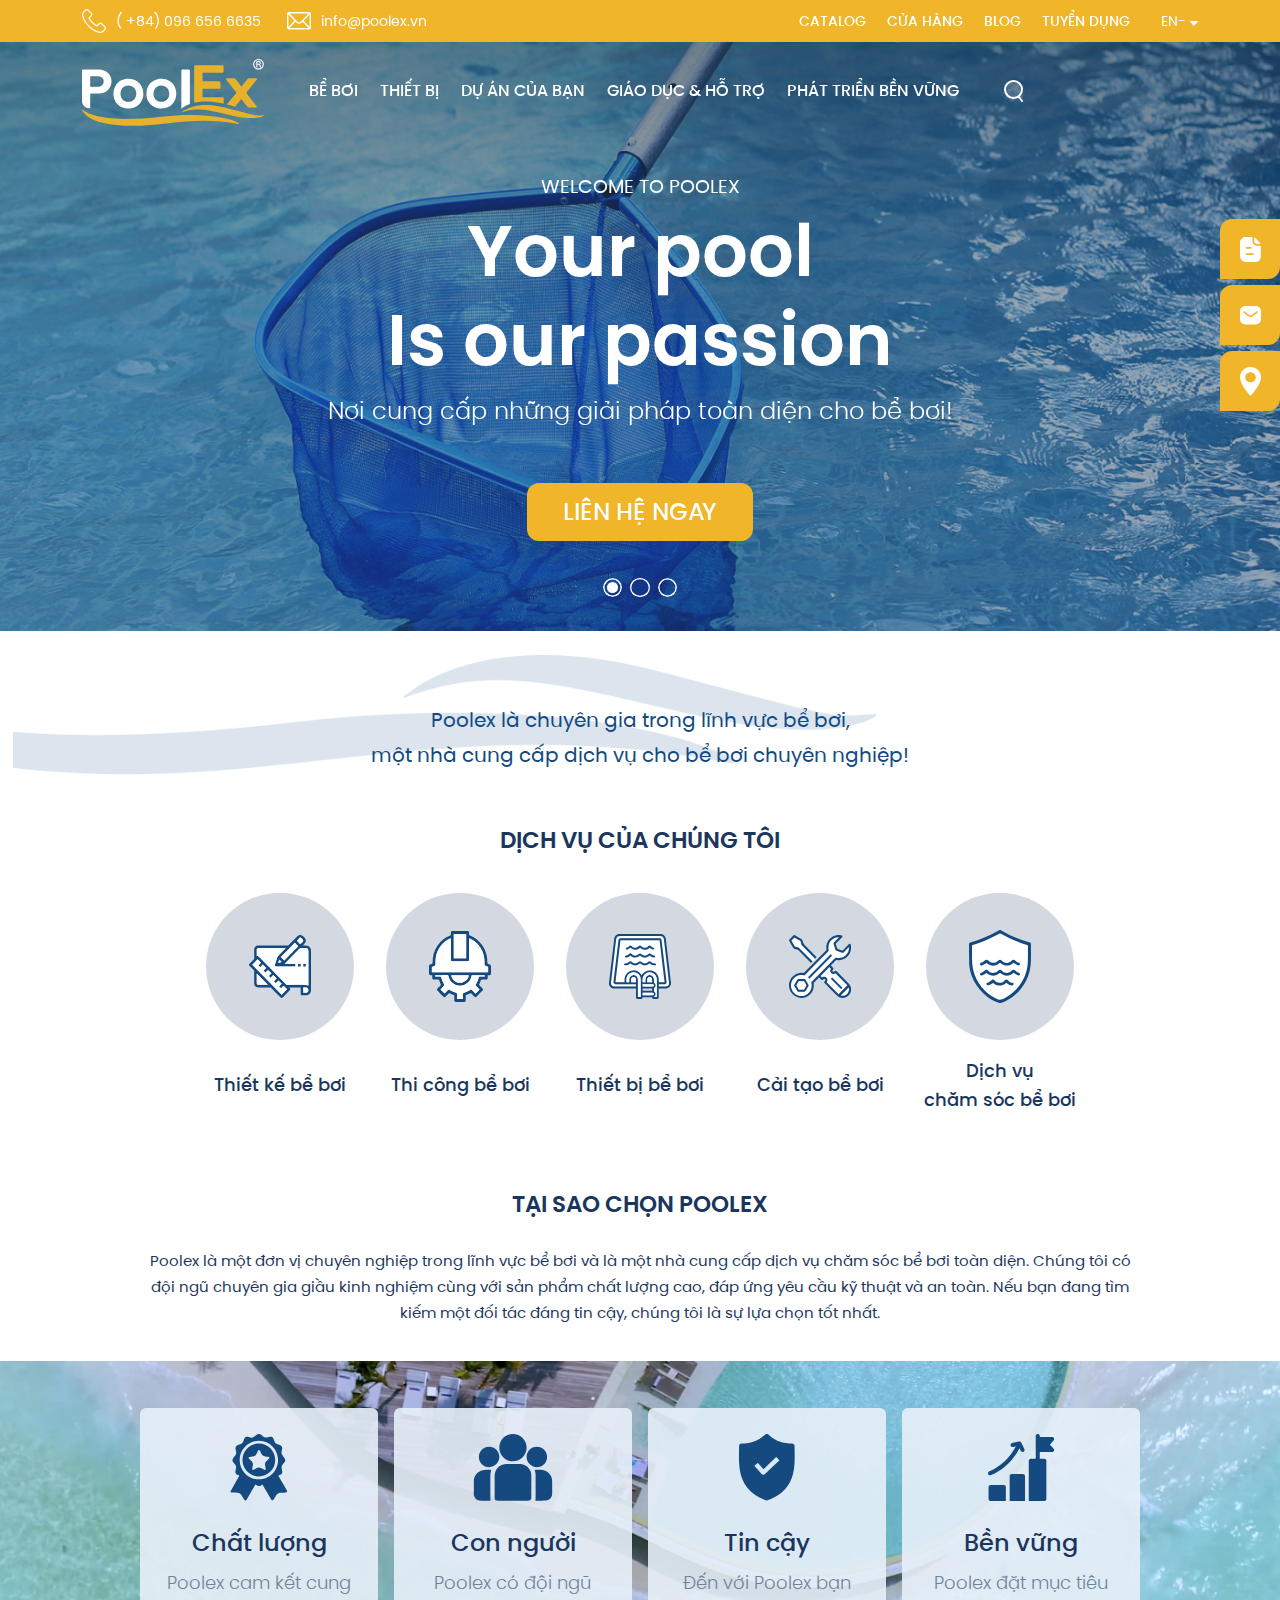
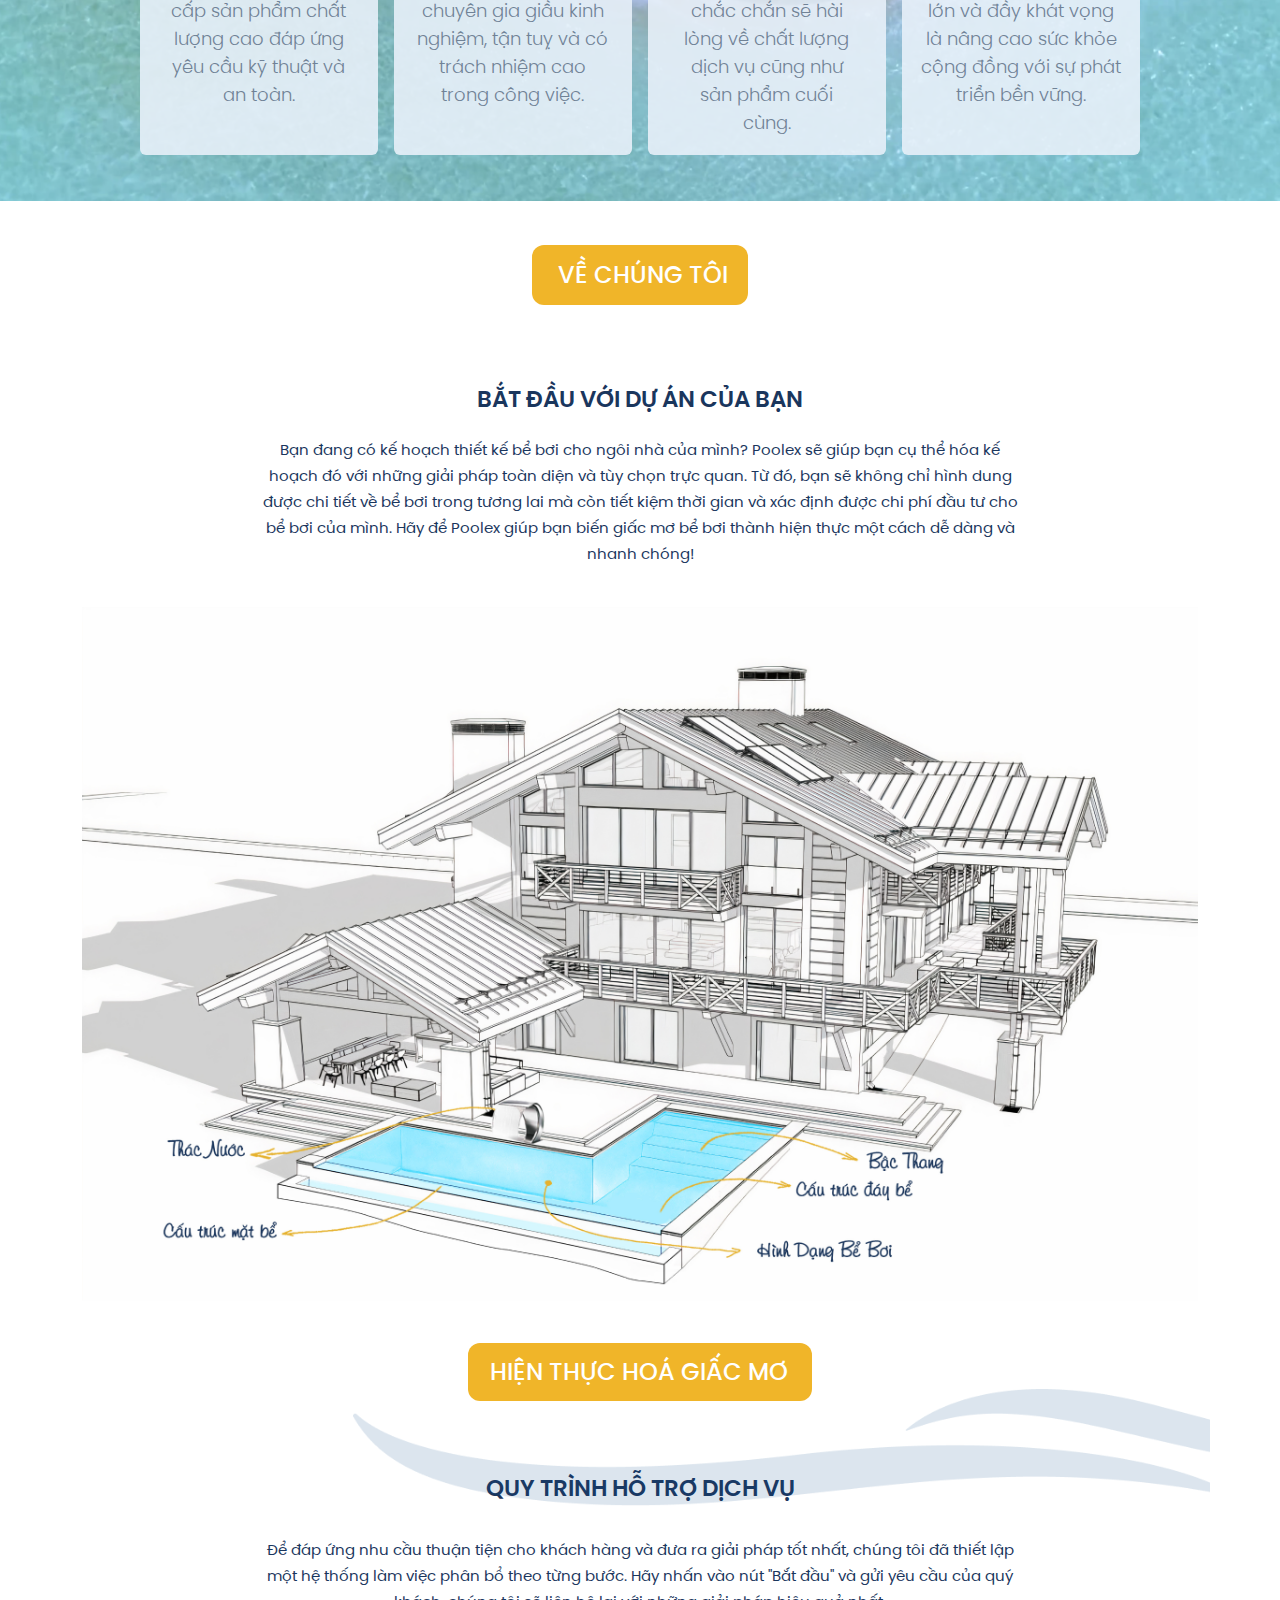
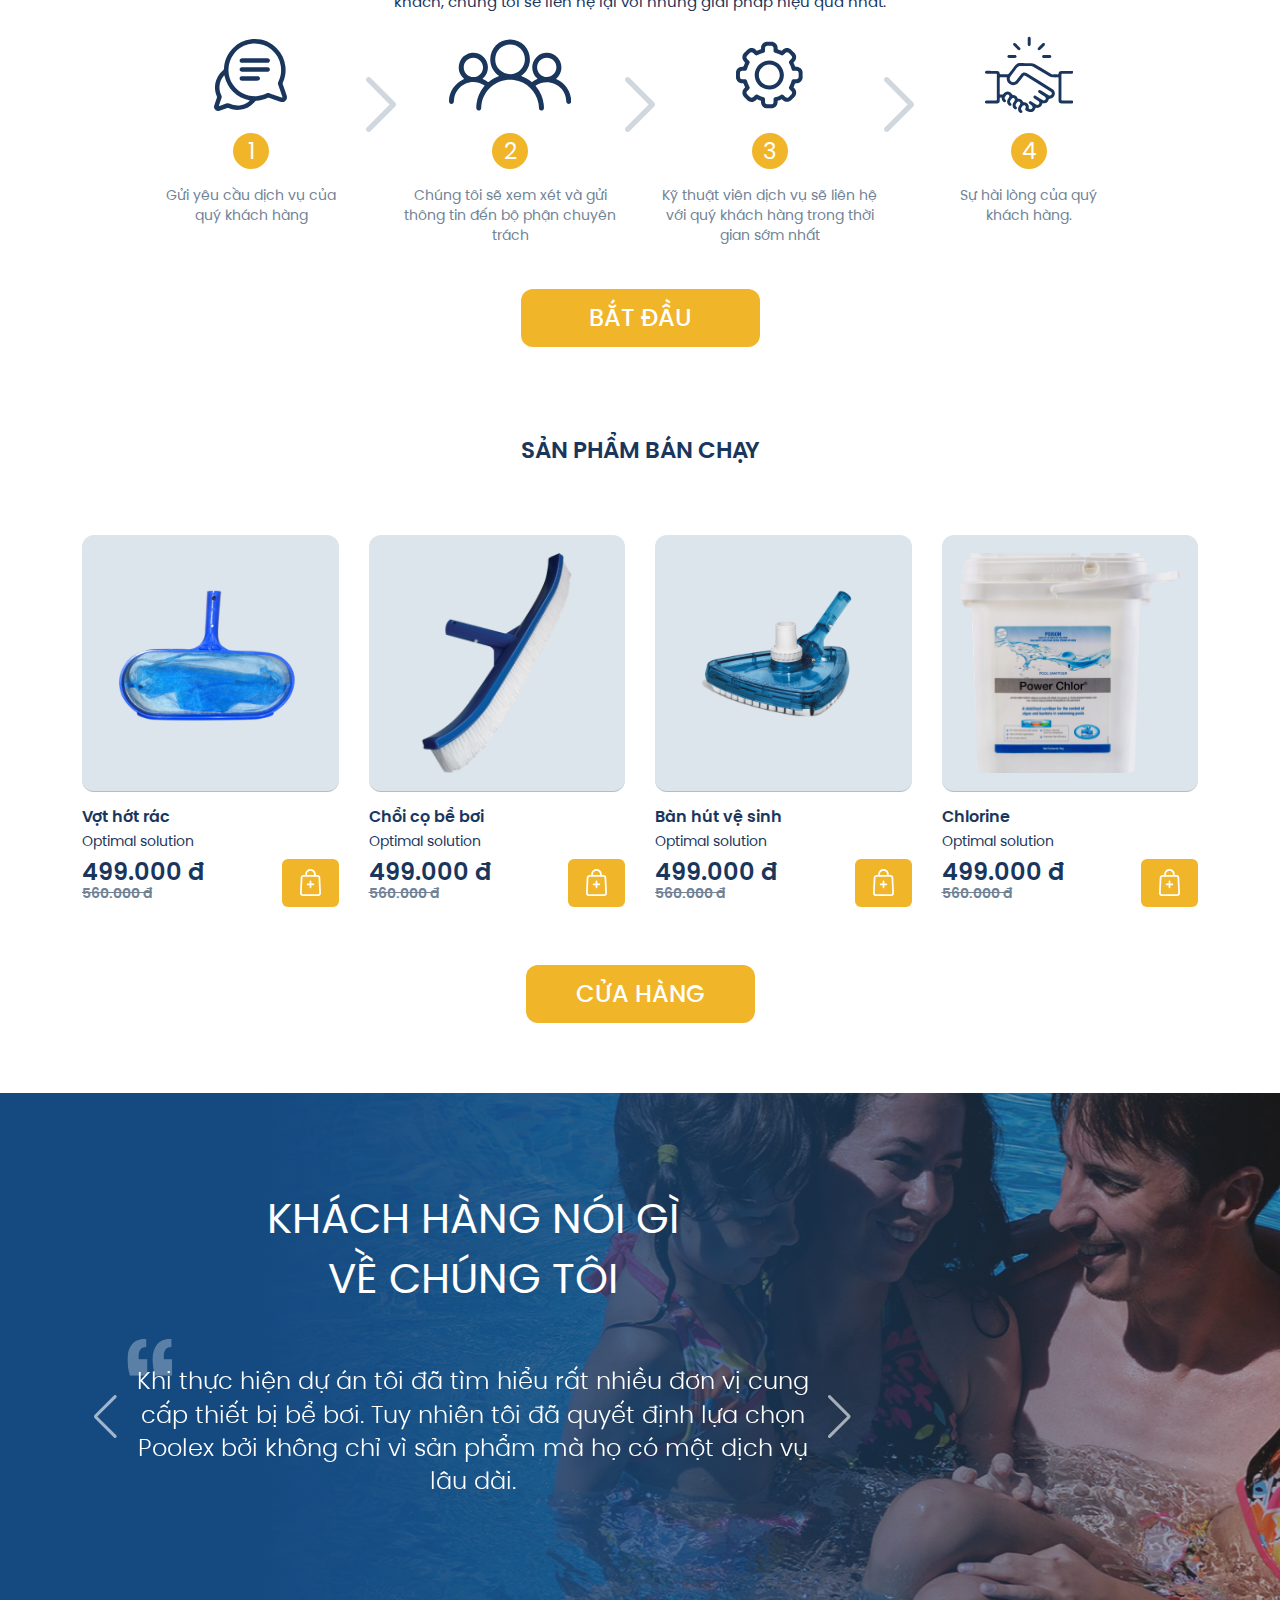
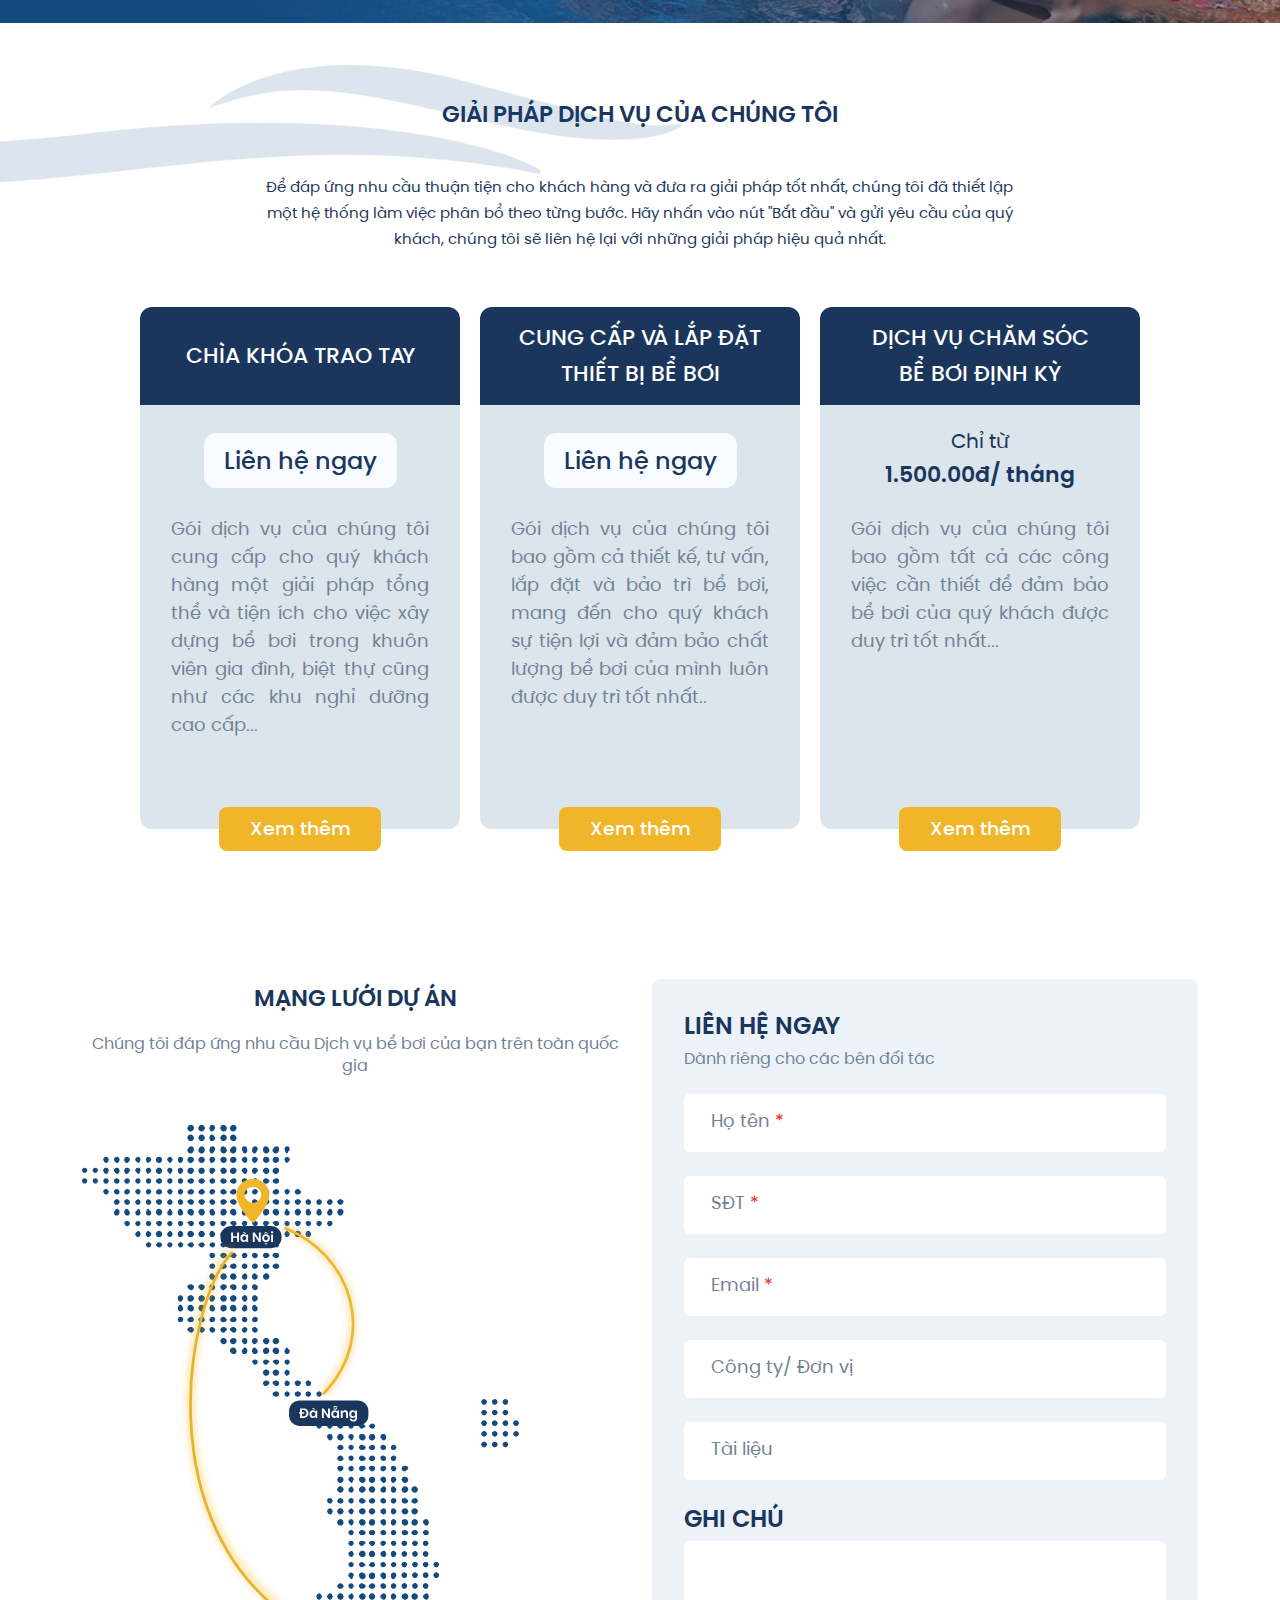
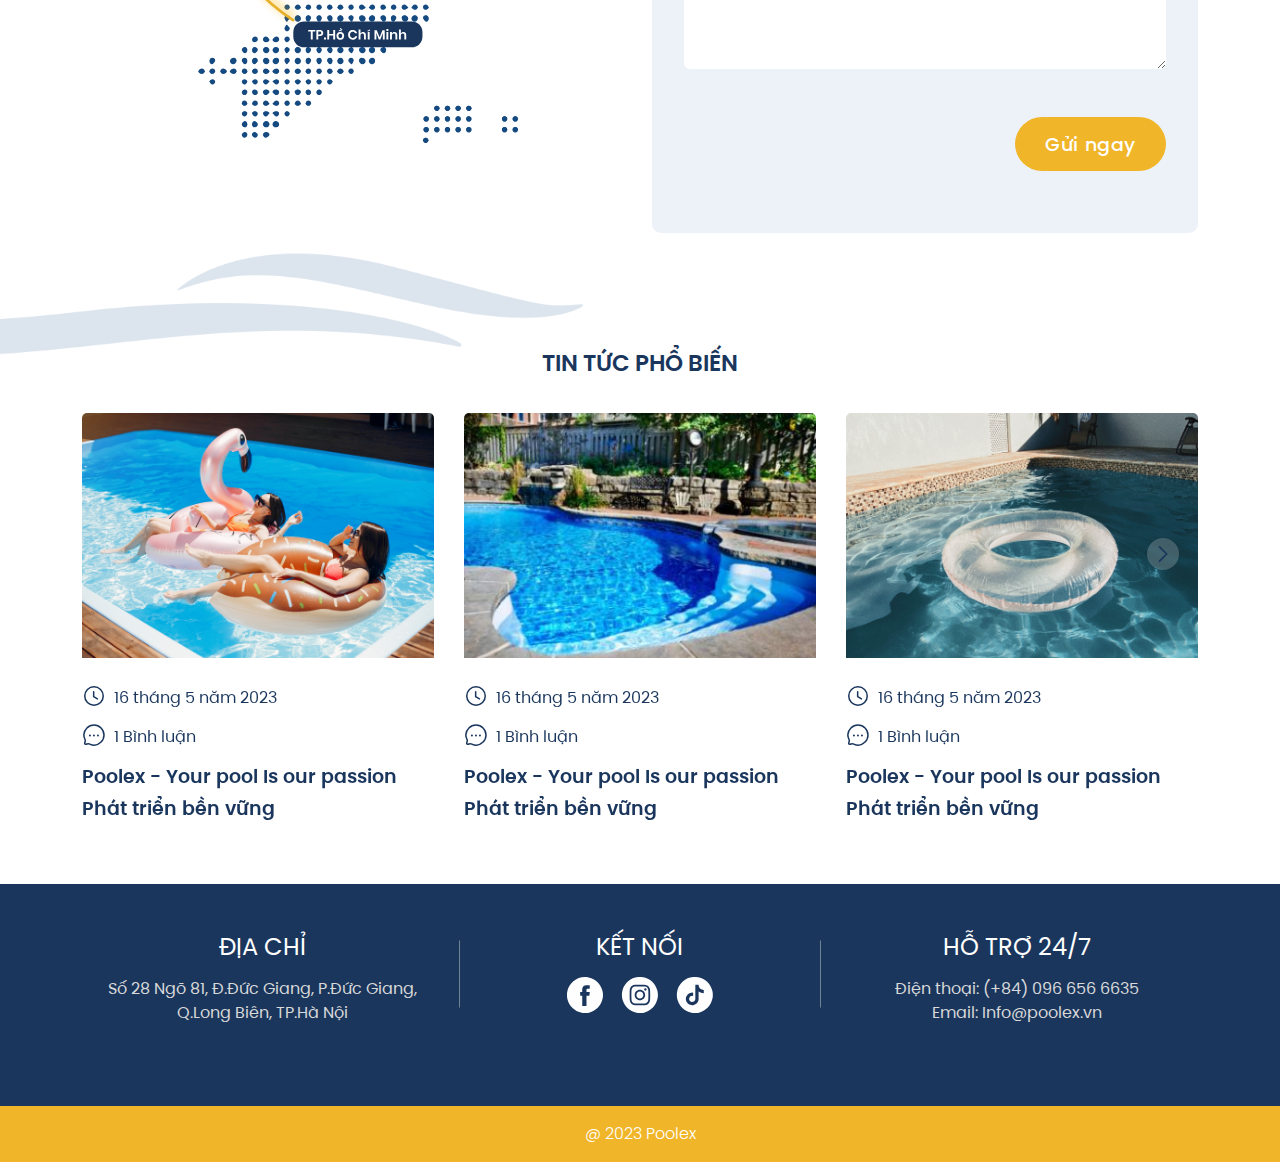
<file: index.html>
<!DOCTYPE html>
<html lang="en">

<head>
  <meta charset="UTF-8" />
  <meta http-equiv="X-UA-Compatible" content="IE=edge" />
  <meta name="viewport" content="width=device-width, initial-scale=1.0" />
  <meta name="theme-color" content="#1a365d" />
  <title>Poolex</title>
  <!-- Icon title -->
  <link rel="shortcut icon" type="image/x-icon" href="./assets/images/logo/icon-logo.svg" />
  <!-- fontAwesome Css -->
  <!-- <link rel="stylesheet" href="./assets/css/Library/fontawesome.min.css" /> -->
  <link rel="stylesheet" href="https://cdnjs.cloudflare.com/ajax/libs/font-awesome/6.2.1/css/all.min.css" />
  <!-- Swiper Css -->
  <link rel="stylesheet" href="https://cdn.jsdelivr.net/npm/swiper@11/swiper-bundle.min.css" />
  <!-- Bootstrap Css -->
  <link rel="stylesheet" type="text/css" href="./assets/css/Library/bootstrap.min.css" />

  <!-- Font family -->
  <link rel="preconnect" href="https://fonts.googleapis.com" />
  <link rel="preconnect" href="https://fonts.gstatic.com" crossorigin />
  <link href="https://fonts.googleapis.com/css2?family=Montserrat:ital,wght@0,100..900;1,100..900&display=swap"
    rel="stylesheet" />

  <!-- Style Css -->
  <link rel="stylesheet" href="./assets/css/duy-style.css" />
</head>

<body>
  <!-- Begin Header -->
  <header class="header" id="header">
    <div class="header-wrapper">
      <div class="header-extra">
        <div class="container">
          <div class="header-extra__wrapper">
            <div class="header-extra__left">
              <a href="#" class="header-extra__info">
                <img src="./assets/images/icons/phone.svg" alt="" />
                <span> ( +84) 096 656 6635 </span>
              </a>
              <a href="#" class="header-extra__info">
                <img src="./assets/images/icons/email.svg" alt="" />
                <span> info@poolex.vn </span>
              </a>
            </div>

            <ul class="header-nav">
              <li class="header-extra__item">
                <a href="#" class="header-link">CATALOG</a>
              </li>
              <li class="header-extra__item">
                <a href="duy-product.html" class="header-link">cỬA HÀNG</a>
              </li>
              <li class="header-extra__item">
                <a href="#" class="header-link">bLOG</a>
              </li>
              <li class="header-extra__item">
                <a href="#" class="header-link">TUYỂN DỤNG</a>
              </li>
            </ul>
            
            <div class="header-extra__right dropdown">
              <div class="btnLanguage" role="button" data-bs-toggle="dropdown" aria-expanded="false">
                <span>EN-</span>
                <img src="./assets/images/icons/triangle.svg" alt="" />
              </div>
              <ul class="dropdown-menu">
                <li class="dropdown-item"><a href="#">Vietnamese</a></li>
                <li class="dropdown-item"><a href="#">English</a></li>
              </ul>
            </div>
          </div>
        </div>
      </div>
      <div class="header-main">
        <div class="container">
          <div class="header-main__wrapper">
            <div class="header-logo">
              <img src="./assets/images/logo/logo-header.svg" alt="" />
            </div>
            <ul class="header-nav">
              <li class="header-nav__item">
                <a href="#" class="header-link">BỂ BƠI</a>
                <ul class="header-menu">
                  <li class="header-menu__component">
                    <a href="#" class="header-menu__item">
                      Hình dáng bể bơi
                      <img src="./assets/images/icons/stroke.svg" alt="" />
                    </a>
                    <ul class="header-submenu">
                      <li>
                        <a href="#" class="header-submenu__item">Bể bơi hình chữ nhật</a>
                      </li>
                      <li>
                        <a href="#" class="header-submenu__item">Bể bơi hình vuông</a>
                      </li>
                      <li>
                        <a href="#" class="header-submenu__item">Bể bơi hình dạng bất kỳ</a>
                      </li>
                    </ul>
                  </li>
                  <li class="header-menu__component">
                    <a href="#" class="header-menu__item">
                      Cấu trúc đáy bể
                      <img src="./assets/images/icons/stroke.svg" alt="" />
                    </a>
                    <ul class="header-submenu">
                      <li>
                        <a href="#" class="header-submenu__item">Đáy phẳng một cấp</a>
                      </li>
                      <li>
                        <a href="#" class="header-submenu__item">Đáy phẳng hai cấp</a>
                      </li>
                      <li>
                        <a href="#" class="header-submenu__item">Đáy xoải đều</a>
                      </li>
                      <li>
                        <a href="#" class="header-submenu__item">Đáy bể nhẩy cầu</a>
                      </li>
                    </ul>
                  </li>
                  <li class="header-menu__component">
                    <a href="#" class="header-menu__item">
                      Bậc thang
                      <img src="./assets/images/icons/stroke.svg" alt="" />
                    </a>
                    <ul class="header-submenu">
                      <li>
                        <a href="#" class="header-submenu__item">Dạng cung tròn</a>
                      </li>
                      <li>
                        <a href="#" class="header-submenu__item">Dạng độc lập</a>
                      </li>
                      <li>
                        <a href="#" class="header-submenu__item">Dạng cắt góc</a>
                      </li>
                      <li>
                        <a href="#" class="header-submenu__item">Dạng trải dài</a>
                      </li>
                      <li>
                        <a href="#" class="header-submenu__item">Dạng tùy chỉnh</a>
                      </li>
                    </ul>
                  </li>
                  <li class="header-menu__component">
                    <a href="#" class="header-menu__item">
                      Thác nước
                      <img src="./assets/images/icons/stroke.svg" alt="" />
                    </a>
                    <ul class="header-submenu">
                      <li>
                        <a href="#" class="header-submenu__item">Thác nước design</a>
                      </li>
                      <li>
                        <a href="#" class="header-submenu__item">Thác nước âm tường</a>
                      </li>
                      <li>
                        <a href="#" class="header-submenu__item">Thác nước tràn tự nhiên</a>
                      </li>
                    </ul>
                  </li>
                  <li>
                    <a href="#" class="header-menu__item not-submenu">Xây dựng cấu hình</a>
                  </li>
                </ul>
              </li>
              <li class="header-nav__item">
                <a href="#" class="header-link">THIẾT BỊ</a>
                <ul class="header-menu">
                  <li class="header-menu__component">
                    <a href="#" class="header-menu__item">
                      Tuỳ chọn nâng cao
                      <img src="./assets/images/icons/stroke.svg" alt="" />
                    </a>
                    <ul class="header-submenu">
                      <li>
                        <a href="#" class="header-submenu__item">Giai pháp lọc nước</a>
                      </li>
                      <li>
                        <a href="#" class="header-submenu__item">Giải pháp khử trùng</a>
                      </li>
                      <li>
                        <a href="#" class="header-submenu__item">Thiết bị chiếu sáng</a>
                      </li>
                      <li>
                        <a href="#" class="header-submenu__item">Thiết bị vệ sinh</a>
                      </li>
                      <li>
                        <a href="#" class="header-submenu__item">Phụ kiện</a>
                      </li>
                    </ul>
                  </li>
                  <li class="header-menu__component">
                    <a href="#" class="header-menu__item">
                      Tuỳ chọn cơ bản
                      <img src="./assets/images/icons/stroke.svg" alt="" />
                    </a>
                    <ul class="header-submenu">
                      <li>
                        <a href="#" class="header-submenu__item">Hệ thống cấp nhiệt</a>
                      </li>
                      <li>
                        <a href="#" class="header-submenu__item">Hệ thống sục massage</a>
                      </li>
                      <li>
                        <a href="#" class="header-submenu__item">Hệ thống bơi ngược dòng</a>
                      </li>
                      <li>
                        <a href="#" class="header-submenu__item">Robot vệ sinh</a>
                      </li>
                      <li>
                        <a href="#" class="header-submenu__item">Phụ kiện</a>
                      </li>
                    </ul>
                  </li>
                </ul>
              </li>
              <li class="header-nav__item">
                <a href="#" class="header-link">DỰ ÁN CỦA BẠN</a>
                <ul class="header-menu">
                  <li>
                    <a href="#" class="header-menu__item not-submenu">Các bước triển khai</a>
                  </li>
                  <li>
                    <a href="#" class="header-menu__item not-submenu">Thực hiện hóa dự án của bạn</a>
                  </li>
                  <li>
                    <a href="#" class="header-menu__item not-submenu">Giải pháp của chúng tôi</a>
                  </li>
                </ul>
              </li>
              <li class="header-nav__item">
                <a href="#" class="header-link">GIÁO DỤC & HỖ TRỢ</a>
              </li>
              <li class="header-nav__item">
                <a href="#" class="header-link">PHÁT TRIỂN BỀN VỮNG</a>
              </li>
            </ul>
            <div class="header-group">
              <button class="btnSearch" type="button" data-bs-toggle="offcanvas" data-bs-target="#offcanvasTop"
                aria-controls="offcanvasTop">
                <img src="./assets/images/icons/search.svg" alt="" />
              </button>
              <a href="#" class="header-cart">
                <img src="./assets/images/icons/cart.svg" alt="">
              </a>
            </div>
            <button class="navbar-toggler btnMenu" type="button" data-bs-toggle="offcanvas"
              data-bs-target="#offcanvasDarkNavbar" aria-controls="offcanvasDarkNavbar">
              <img src="./assets/images/icons/burger.svg" alt="" />
            </button>
          </div>
        </div>
      </div>
    </div>
  </header>
  <!-- End Header -->

  <!-- Begin Content -->
  <main class="home">
    <!-- Begin Intro -->
    <section class="intro">
      <!-- <div class="container-xl"> -->
      <div class="intro-wrapper">
        <div class="swiper intro-swiper">
          <div class="swiper-wrapper">
            <div class="swiper-slide">
              <div class="intro-content">
                <div class="intro-title">WELCOME TO POOLEX</div>
                <h2 class="intro-heading">
                  Your pool <br />
                  Is our passion
                </h2>
                <div class="intro-subtitle">
                  Nơi cung cấp những giải pháp toàn diện cho bể bơi!
                </div>
                <button class="general-btn btnContact">LIÊN HỆ NGAY</button>
              </div>
            </div>
            <div class="swiper-slide">
              <div class="intro-content">
                <div class="intro-title">WELCOME TO POOLEX</div>
                <h2 class="intro-heading">
                  Your pool <br />
                  Is our passion
                </h2>
                <div class="intro-subtitle">
                  Nơi cung cấp những giải pháp toàn diện cho bể bơi!
                </div>
                <button class="general-btn btnContact">LIÊN HỆ NGAY</button>
              </div>
            </div>
            <div class="swiper-slide">
              <div class="intro-content">
                <div class="intro-title">WELCOME TO POOLEX</div>
                <h2 class="intro-heading">
                  Your pool <br />
                  Is our passion
                </h2>
                <div class="intro-subtitle">
                  Nơi cung cấp những giải pháp toàn diện cho bể bơi!
                </div>
                <button class="general-btn btnContact">LIÊN HỆ NGAY</button>
              </div>
            </div>
          </div>
          <div class="intro-pagination swiper-pagination"></div>
        </div>
      </div>
      <!-- </div> -->
      <div class="intro-sidebar">
        <div class="sidebar-item intro-catalog">
          <div>
            <img src="./assets/images/icons/catalog.svg" alt="" />
          </div>
          <a href="#">Catalog</a>
        </div>
        <div class="sidebar-item intro-contact">
          <div>
            <img src="./assets/images/icons/mail.svg" alt="" />
          </div>
          <a href="#">Liên hệ ngay</a>
        </div>
        <div class="sidebar-item intro-location">
          <div>
            <img src="./assets/images/icons/location.svg" alt="" />
          </div>
          <a href="#">Location</a>
        </div>
      </div>
    </section>
    <!-- End Intro -->

    <!-- Begin Service-->
    <section class="service">
      <div class="container-xl">
        <div class="service-softline">
          <img src="./assets/images/icons/soft-line.png" alt="" />
        </div>
        <div class="service-wrapper">
          <div class="service-descr">
            Poolex là chuyên gia trong lĩnh vực bể bơi, <br />
            một nhà cung cấp dịch vụ cho bể bơi chuyên nghiệp!
          </div>
          <div class="service-heading general-heading">DỊCH VỤ CỦA CHÚNG TÔI</div>
          <div class="service-list overfow-auto hidden-scrollbar">
            <div class="service-list__wrapper">
              <div class="service-card card">
                <div class="card-header">
                  <div class="service-icon">
                    <img src="./assets/images/icons/design.svg" alt="" />
                  </div>
                </div>
                <div class="card-body">
                  <div class="service-title">Thiết kế bể bơi</div>
                </div>
              </div>
              <div class="service-card card">
                <div class="card-header">
                  <div class="service-icon">
                    <img src="./assets/images/icons/build.svg" alt="" />
                  </div>
                </div>
                <div class="card-body">
                  <div class="service-title">Thi công bể bơi</div>
                </div>
              </div>
              <div class="service-card card">
                <div class="card-header">
                  <div class="service-icon">
                    <img src="./assets/images/icons/equipment.svg" alt="" />
                  </div>
                </div>
                <div class="card-body">
                  <div class="service-title">Thiết bị bể bơi</div>
                </div>
              </div>
              <div class="service-card card">
                <div class="card-header">
                  <div class="service-icon">
                    <img src="./assets/images/icons/renovation.svg" alt="" />
                  </div>
                </div>
                <div class="card-body">
                  <div class="service-title">Cải tạo bể bơi</div>
                </div>
              </div>
              <div class="service-card card">
                <div class="card-header">
                  <div class="service-icon">
                    <img src="./assets/images/icons/takecare.svg" alt="" />
                  </div>
                </div>
                <div class="card-body">
                  <div class="service-title special">
                    Dịch vụ<br />
                    chăm sóc bể bơi
                  </div>
                </div>
              </div>
            </div>
          </div>
        </div>
      </div>
    </section>
    <!-- End Service-->

    <!-- Begin Benefits -->
    <section class="benefits">
      <div class="container">
        <div class="benefits-top">
          <div class="benefits-heading general-heading">TẠI SAO CHỌN POOLEX</div>
          <div class="general-desc benefits-desc">
            Poolex là một đơn vị chuyên nghiệp trong lĩnh vực bể bơi và là một
            nhà cung cấp dịch vụ chăm sóc bể bơi toàn diện. Chúng tôi có đội
            ngũ chuyên gia giầu kinh nghiệm cùng với sản phẩm chất lượng cao,
            đáp ứng yêu cầu kỹ thuật và an toàn. Nếu bạn đang tìm kiếm một đối
            tác đáng tin cậy, chúng tôi là sự lựa chọn tốt nhất.
          </div>
        </div>
      </div>
      <div class="benefits-middle">
        <div class="container-xl">
          <div class="benefits-list">
            <div class="benefits-list__wrapper">
              <div class="benefits-card card">
                <div class="benefits-img">
                  <img src="./assets/images/icons/quality.svg" class="card-img-top" />
                </div>
                <div class="card-body">
                  <div class="card-title">Chất lượng</div>
                  <div class="card-text para1">
                    Poolex cam kết cung cấp sản phẩm chất lượng cao đáp
                    ứng yêu cầu kỹ thuật và an toàn.
                  </div>
                </div>
              </div>
              <div class="benefits-card card">
                <div class="benefits-img">
                  <img style="width: 37%" src="./assets/images/icons/people.svg" class="card-img-top" />
                </div>
                <div class="card-body">
                  <div class="card-title">Con người</div>
                  <div class="card-text para2">
                    Poolex có đội ngũ chuyên gia giầu kinh nghiệm, tận tuỵ
                    và có trách nhiệm cao trong công việc.
                  </div>
                </div>
              </div>
              <div class="benefits-card card">
                <div class="benefits-img">
                  <img style="width: 28.7%" src="./assets/images/icons/trust.svg" class="card-img-top" />
                </div>
                <div class="card-body">
                  <div class="card-title">Tin cậy</div>
                  <div class="card-text para3">
                    Đến với Poolex bạn chắc chắn sẽ hài lòng về chất lượng
                    dịch vụ cũng như sản phẩm cuối cùng.
                  </div>
                </div>
              </div>
              <div class="benefits-card card">
                <div class="benefits-img">
                  <img style="width: 31.5%" src="./assets/images/icons/lasting.svg" class="card-img-top" />
                </div>
                <div class="card-body">
                  <div class="card-title">Bền vững</div>
                  <div class="card-text para4">
                    Poolex đặt mục tiêu lớn và đầy khát vọng là nâng cao
                    sức khỏe cộng đồng với sự phát triển bền vững.
                  </div>
                </div>
              </div>
            </div>
          </div>
        </div>
      </div>
      <div class="container">
        <div class="benefits-bottom">
          <a href="#" class="general-btn btnAbout">VỀ CHÚNG TÔI</a>
        </div>
      </div>
    </section>
    <!-- End Benefits -->

    <!-- Begin project -->
    <section class="project">
      <div class="container">
        <div class="project-wrapper">
          <div class="project-heading general-heading">
            BẮT ĐẦU VỚI DỰ ÁN CỦA BẠN
          </div>
          <p class="project-desc general-desc">
            Bạn đang có kế hoạch thiết kế bể bơi cho ngôi nhà của mình? Poolex
            sẽ giúp bạn cụ thể hóa kế hoạch đó với những giải pháp toàn diện
            và tùy chọn trực quan. Từ đó, bạn sẽ không chỉ hình dung được chi
            tiết về bể bơi trong tương lai mà còn tiết kiệm thời gian và xác
            định được chi phí đầu tư cho bể bơi của mình. Hãy để Poolex giúp
            bạn biến giấc mơ bể bơi thành hiện thực một cách dễ dàng và nhanh
            chóng!
          </p>
          <div class="project-design">
            <img src="./assets/images/backgrounds/design.png" alt="" />
          </div>
          <button class="btnWish general-btn">HIỆN THỰC HOÁ GIẤC MƠ</button>
        </div>
      </div>
    </section>
    <!-- End project -->

    <!-- Begin procedure -->
    <section class="procedure">
      <div class="container-xl">
        <div class="procedure-softline">
          <img src="./assets/images/icons/soft-line-2.png" alt="" />
        </div>
        <div class="procedure-wrapper">
          <div class="procedure-heading general-heading">
            Quy trình HỖ TRỢ dịch vụ
          </div>
          <p class="general-desc procedure-desc">
            Để đáp ứng nhu cầu thuận tiện cho khách hàng và đưa ra giải pháp
            tốt nhất, chúng tôi đã thiết lập một hệ thống làm việc phân bổ
            theo từng bước. Hãy nhấn vào nút "Bắt đầu" và gửi yêu cầu của quý
            khách, chúng tôi sẽ liên hệ lại với những giải pháp hiệu quả nhất.
          </p>
          <div class="procedure-list overfow-auto hidden-scrollbar">
            <div class="procedure-list__wrapper">
              <div class="procedure-item">
                <div class="procedure-card card">
                  <div class="procedure-img">
                    <svg class="mess-img" width="102" height="100" viewBox="0 0 102 100" fill="none"
                      xmlns="http://www.w3.org/2000/svg">
                      <path
                        d="M101.545 82.499C101.007 84.2586 100.083 85.745 98.4839 86.7333C96.4833 87.9787 94.3782 87.9947 92.2008 87.2475C86.9621 85.4397 81.7154 83.6479 76.4687 81.8401C76.0349 81.6875 75.6331 81.5187 75.143 81.7517C69.9525 84.2184 64.4568 85.512 58.728 85.8495C58.0933 85.8896 57.7156 86.1709 57.346 86.6369C51.8021 93.603 44.5708 97.5963 35.7486 98.5203C30.6948 99.0506 25.7293 98.3756 21.0129 96.3509C19.8398 95.8527 18.8114 95.7884 17.6062 96.2304C14.2878 97.4436 10.9454 98.5765 7.58684 99.6773C4.5497 100.674 1.56881 99.2996 0.40377 96.4312C-0.142593 95.0894 -0.110454 93.7235 0.355562 92.3656C1.52863 88.9268 2.6776 85.4879 3.89085 82.0651C4.22028 81.1331 4.18814 80.3296 3.82657 79.4056C-0.608608 68.0605 0.869786 57.5029 8.22961 47.7808C9.62766 45.9328 11.2909 44.3179 13.1228 42.8957C13.629 42.502 13.8861 42.0762 13.9102 41.4093C14.3119 30.024 18.6185 20.3422 26.6854 12.3315C33.5792 5.47789 41.8952 1.37213 51.5289 0.311544C65.5495 -1.23916 77.682 2.99515 87.5969 13.1029C94.3862 20.0288 98.3152 28.3769 99.4481 38.0266C100.364 45.8204 99.1669 53.2846 95.9771 60.4356C95.5513 61.3837 95.5191 62.1952 95.8646 63.1593C97.7929 68.6069 99.657 74.0705 101.545 79.5261C101.545 80.5224 101.545 81.5107 101.545 82.499ZM93.4301 43.3376C93.3738 41.0236 93.3096 39.1917 93.0123 37.3517C91.5258 28.1198 87.171 20.4868 79.9638 14.6054C71.7363 7.88831 62.2472 5.20471 51.6655 6.64293C42.0479 7.95259 34.2301 12.5163 28.1638 20.0127C22.8127 26.6253 20.1612 34.2664 20.1371 42.7993C20.113 50.4243 22.1619 57.4627 26.597 63.6334C34.5193 74.641 45.318 80.0484 58.961 79.51C63.8461 79.3172 68.4822 78.0799 72.837 75.8864C74.5082 75.0427 76.0188 75.0026 77.7623 75.6293C83.1617 77.5656 88.6092 79.3895 94.0407 81.2536C94.4023 81.3741 94.804 81.6312 95.1576 81.3018C95.5272 80.9563 95.2459 80.5546 95.1174 80.201C93.2372 74.7053 91.3973 69.2015 89.4288 63.7378C88.8262 62.0505 88.9306 60.6204 89.7261 59.0214C92.2731 53.9435 93.5024 48.5441 93.4301 43.3376ZM14.328 50.4162C14.2075 50.5126 14.095 50.5769 14.0066 50.6733C10.1821 54.9237 8.08499 59.9213 7.69129 65.6099C7.3699 70.1897 8.26175 74.5446 10.3186 78.6503C10.8891 79.7832 10.9293 80.876 10.5034 82.0812C9.28217 85.504 8.1332 88.9428 6.96816 92.3817C6.87978 92.6388 6.59856 92.9683 6.88781 93.1852C7.0244 93.2896 7.38597 93.145 7.62701 93.0647C10.7204 92.0121 13.8459 91.0479 16.8911 89.8588C18.8274 89.1035 20.4906 89.2642 22.3708 90.1079C29.7145 93.4102 37.0503 93.1611 44.2414 89.5776C46.3545 88.525 48.2989 87.1752 49.9059 85.4879C30.7349 81.2134 18.8917 69.5952 14.328 50.4162Z"
                        fill="#1A365D" />
                      <path
                        d="M56.7836 45.4993C50.8781 45.4993 44.9725 45.5074 39.059 45.4913C36.994 45.4833 35.596 44.0611 35.7085 42.1569C35.7969 40.6544 36.9539 39.4331 38.4805 39.2724C38.842 39.2322 39.2036 39.2483 39.5652 39.2483C51.0468 39.2483 62.5365 39.2483 74.0181 39.2483C74.3154 39.2483 74.6127 39.2403 74.91 39.2644C76.6053 39.3768 77.8186 40.6303 77.8507 42.2774C77.8829 43.9567 76.766 45.2583 75.0948 45.4672C74.7011 45.5154 74.3074 45.4993 73.9057 45.4993C68.201 45.4993 62.4883 45.4993 56.7836 45.4993Z"
                        fill="#1A365D" />
                      <path
                        d="M56.7274 33.0371C50.8862 33.0371 45.0449 33.0371 39.2036 33.0371C37.0664 33.0371 35.7326 31.864 35.7005 29.9919C35.6683 28.1359 37.1146 26.7941 39.2197 26.7941C50.9344 26.7861 62.649 26.7861 74.3557 26.7941C76.1876 26.7941 77.5535 27.8226 77.8026 29.309C78.0677 30.924 77.2723 32.3301 75.8099 32.8764C75.2957 33.0693 74.7735 33.0371 74.2432 33.0371C68.4099 33.0371 62.5687 33.0371 56.7274 33.0371Z"
                        fill="#1A365D" />
                      <path
                        d="M49.7854 57.9531C46.2823 57.9531 42.7871 57.9692 39.284 57.9451C37.0825 57.929 35.6683 56.6193 35.7005 54.707C35.7246 53.2608 36.737 52.0234 38.1591 51.7583C38.7698 51.6458 39.4045 51.6056 40.0312 51.6056C46.6358 51.5976 53.2403 51.5976 59.8449 51.6056C60.4395 51.6056 61.034 51.6458 61.6126 51.7663C63.0267 52.0556 64.0069 53.309 64.031 54.7633C64.0551 56.1854 63.0668 57.471 61.6527 57.7844C61.1144 57.9049 60.5439 57.9451 59.9815 57.9451C56.5828 57.9611 53.1841 57.9531 49.7854 57.9531Z"
                        fill="#1A365D" />
                    </svg>
                  </div>
                  <div class="card-body">
                    <div class="card-title">
                      <span class="circle">1</span>
                    </div>
                    <div class="card-text procedure-text1">
                      Gửi yêu cầu dịch vụ của quý khách hàng
                    </div>
                  </div>
                </div>
              </div>
              <div class="procedure-next">
                <img src="./assets/images/icons/next.svg" alt="" />
              </div>
              <div class="procedure-item">
                <div class="procedure-card card">
                  <div class="procedure-img">
                    <svg class="we-img" width="151" height="88" viewBox="0 0 151 88" fill="none"
                      xmlns="http://www.w3.org/2000/svg">
                      <path
                        d="M150.885 72.5871C150.839 72.4486 150.8 72.3101 150.77 72.1716C148.751 61.2309 142.616 53.4139 132.543 48.9437C132.405 48.8822 132.305 48.8283 132.229 48.7899C132.328 48.6975 132.459 48.5821 132.559 48.4975C136.651 44.9814 138.831 40.5497 139.023 35.3178C139.2 30.4322 137.495 25.8082 134.225 22.3074C130.877 18.7298 126.256 16.6832 121.212 16.5447C116.482 16.4062 111.976 18.2066 108.467 21.5919C104.989 24.9464 102.978 29.5628 102.939 34.2638C102.893 39.9573 105.027 44.7044 109.281 48.3744C109.511 48.5744 109.626 48.6975 109.68 48.7745C109.603 48.8283 109.45 48.913 109.158 49.0284C106.839 49.9824 104.889 51.098 103.2 52.4445C102.663 52.8753 102.456 52.8676 101.918 52.4137C98.302 49.39 94.0641 46.9972 89.3194 45.3122C89.2043 45.2737 89.0814 45.243 88.9586 45.2122C95.0545 41.1113 98.9086 34.9716 99.8529 27.8394C100.828 20.4455 98.4633 13.044 93.3578 7.51975C89.043 2.85725 82.7322 0.118215 76.0374 0.00280633C69.2506 -0.0972144 62.7094 2.48024 58.126 7.11967C52.9207 12.3823 50.3257 19.9916 51.1779 27.47C51.9994 34.71 55.8611 40.9729 62.0722 45.2122C57.174 46.8895 52.7518 49.3823 48.9054 52.6291C48.629 52.8599 48.5368 52.8753 48.0762 52.5368C46.0877 51.0519 43.9534 49.8439 41.7346 48.936C41.5734 48.8745 41.4736 48.8206 41.4045 48.7745C41.4736 48.7052 41.5811 48.5975 41.7653 48.4359C46.057 44.7121 48.2067 39.9188 48.153 34.1945C48.0992 28.8703 45.6271 23.8539 41.3584 20.4301C37.1435 17.0525 31.8077 15.7445 26.7175 16.8371C19.5084 18.3835 14.6793 22.8614 12.7523 29.7782C10.8099 36.7412 12.6294 42.9271 18.2186 48.2282C18.4336 48.4282 18.6486 48.636 18.7944 48.7899C18.6025 48.8899 18.3107 49.013 18.0113 49.1438C7.30129 53.814 -0.276339 65.3241 0.00772618 76.5033C0.0537908 78.4422 1.09025 79.6732 2.77928 79.7963C4.58348 79.9271 5.82723 78.7807 6.03452 76.8111C6.08827 76.334 6.11897 75.857 6.15735 75.38C6.2111 74.6568 6.26484 73.9105 6.38001 73.1949C7.7082 64.9932 12.7293 58.3457 20.1533 54.945C27.5621 51.552 35.846 52.0982 42.8939 56.4607C43.416 56.7838 43.9534 57.1147 44.0225 57.1993C43.9995 57.3532 43.6156 57.8225 43.2471 58.2841L43.1933 58.3534C37.1205 65.8473 33.919 74.5337 33.681 84.1741C33.6273 86.4823 34.7251 87.9057 36.6291 87.9826C36.6752 87.9826 36.7213 87.9826 36.775 87.9826C37.5427 87.9826 38.2337 87.7133 38.7711 87.2132C39.4851 86.5439 39.869 85.5129 39.892 84.2434C39.9227 82.6738 40.0609 81.135 40.3143 79.6732C43.5619 60.5846 61.1202 47.6127 80.3061 50.1517C95.5996 52.1675 107.784 63.716 110.624 78.873C110.939 80.5426 111.07 82.2737 111.192 83.9433L111.277 85.0666C111.407 86.6747 112.413 87.7595 113.979 87.9672C115.323 88.1519 116.421 87.5518 117.081 86.2823C117.473 85.5359 117.45 84.7281 117.434 84.1357C117.142 74.3105 113.857 65.5549 107.669 58.1072C107.338 57.7071 107.177 57.4301 107.193 57.2916C107.2 57.2301 107.277 57.0377 107.791 56.6915C117.511 50.1363 131.576 52.1059 139.138 61.0693C142.831 65.4395 144.758 70.5098 145.042 76.5572C145.081 77.3573 145.257 78.5114 146.355 79.2885C148.336 80.6811 150.202 78.9654 150.816 78.396L151 78.2267V72.9949L150.885 72.5871ZM132.82 34.5407C132.827 41.1344 127.553 46.5048 121.058 46.5202C121.05 46.5202 121.043 46.5202 121.027 46.5202C117.803 46.5202 114.778 45.266 112.498 42.9887C110.225 40.7113 108.974 37.6799 108.981 34.4638C108.989 28.0702 114.425 22.6537 120.835 22.6383C120.851 22.6383 120.858 22.6383 120.874 22.6383C124.098 22.6383 127.1 23.8693 129.342 26.1005C131.584 28.3318 132.812 31.3324 132.82 34.5407ZM93.8952 24.4771C93.9028 34.6562 85.688 42.9579 75.5845 42.9887C70.7093 43.0117 66.1259 41.096 62.625 37.626C59.124 34.1484 57.1893 29.5705 57.174 24.7233C57.1586 19.6915 59.0319 15.0136 62.456 11.5514C65.8725 8.0891 70.502 6.17332 75.4847 6.16562C75.5 6.16562 75.5077 6.16562 75.5231 6.16562C80.475 6.16562 85.0892 8.05063 88.5363 11.4821C91.9912 14.9136 93.8952 19.5299 93.8952 24.4771ZM42.0724 34.6177C42.0417 41.2037 36.6675 46.5432 30.0803 46.5432C30.0649 46.5432 30.0496 46.5432 30.0342 46.5432C26.825 46.5279 23.8385 45.2814 21.6351 43.0348C19.4317 40.7805 18.2263 37.7414 18.2417 34.4715C18.2647 27.9471 23.6082 22.6537 30.1494 22.6537C30.1647 22.6537 30.1724 22.6537 30.1878 22.6537C33.2587 22.6614 36.3144 23.9693 38.5638 26.2467C40.844 28.5318 42.0878 31.5093 42.0724 34.6177Z"
                        fill="#1A365D" />
                    </svg>
                  </div>
                  <div class="card-body">
                    <div class="card-title">
                      <span class="circle">2</span>
                    </div>
                    <div class="card-text">
                      Chúng tôi sẽ xem xét và gửi thông tin đến bộ phận
                      chuyên trách
                    </div>
                  </div>
                </div>
              </div>
              <div class="procedure-next">
                <img src="./assets/images/icons/next.svg" alt="" />
              </div>
              <div class="procedure-item">
                <div class="procedure-card card">
                  <div class="procedure-img">
                    <svg class="setting-img" width="84" height="84" viewBox="0 0 84 84" fill="none"
                      xmlns="http://www.w3.org/2000/svg">
                      <path
                        d="M37.8973 0C40.6328 0 43.3682 0 46.0974 0C49.3638 0.855613 51.5309 2.83539 52.2866 6.18915C52.4615 6.98231 52.4677 7.81918 52.4927 8.63107C52.5052 9.1994 52.705 9.53041 53.2609 9.72401C54.1415 10.0238 55.0033 10.3798 55.8527 10.7482C57.6139 11.5227 57.6139 11.5352 58.9879 10.2361C62.0044 7.40699 66.5947 7.33204 69.6299 10.1362C71.0976 11.4852 72.509 12.9029 73.858 14.3706C75.7566 16.4378 76.275 18.9109 75.6567 21.6152C75.282 23.239 74.3577 24.563 73.1211 25.6497C72.5528 26.1493 72.4591 26.5802 72.8213 27.2672C73.3459 28.2852 73.8081 29.3469 74.1578 30.4336C74.4264 31.2642 74.8511 31.5328 75.7004 31.514C77.905 31.4703 79.9035 32.0824 81.5711 33.6125C82.8451 34.7866 83.5696 36.2543 84.0067 37.8968C84.0067 40.6323 84.0067 43.3677 84.0067 46.097C83.9193 46.3842 83.8319 46.6715 83.7319 46.9526C82.7389 49.8629 80.7279 51.6553 77.7364 52.3048C77.0244 52.461 76.2687 52.4922 75.538 52.4797C74.8323 52.4672 74.4389 52.7045 74.2203 53.404C73.933 54.3096 73.5458 55.1902 73.1586 56.0645C72.4716 57.6134 72.4591 57.6071 73.6582 58.8562C76.6622 62.0039 76.6997 66.6567 73.7082 69.8043C72.4466 71.1346 71.1476 72.4274 69.8235 73.6889C67.7189 75.6937 65.1957 76.287 62.3916 75.65C60.7053 75.2627 59.3751 74.2697 58.2384 73.0019C57.8262 72.5398 57.4453 72.4461 56.8894 72.7521C55.784 73.3517 54.6161 73.8326 53.417 74.2135C52.7238 74.4321 52.4864 74.8193 52.4927 75.5313C52.4989 76.8741 52.3678 78.2043 51.787 79.4534C50.6441 81.9141 48.6893 83.3442 46.1099 84C43.3745 84 40.639 84 37.9098 84C36.2985 83.5691 34.8433 82.8633 33.6817 81.6268C32.0704 79.9093 31.4833 77.8233 31.5208 75.5313C31.5333 74.8818 31.3647 74.4634 30.6777 74.2385C29.7721 73.945 28.8852 73.564 28.0109 73.1831C26.3934 72.4711 26.3996 72.4586 25.0881 73.7014C21.9904 76.6305 17.3626 76.6742 14.2586 73.7576C12.8847 72.4648 11.5544 71.1221 10.2554 69.7543C8.68778 68.1056 8.00703 66.1196 8.12569 63.84C8.2506 61.5355 9.33105 59.7306 10.9986 58.2317C11.4545 57.8195 11.5544 57.4385 11.2546 56.8827C10.6488 55.7523 10.1554 54.5594 9.76198 53.3353C9.56213 52.7108 9.19989 52.486 8.55662 52.486C7.4387 52.486 6.31454 52.4297 5.24034 52.0425C2.40495 51.0245 0.73744 48.9698 0.000488281 46.097C0.000488281 43.3615 0.000488281 40.626 0.000488281 37.8968C0.650005 35.3487 2.05521 33.4126 4.46592 32.2572C5.68376 31.6764 6.98279 31.4953 8.29432 31.5203C9.19365 31.539 9.63082 31.2268 9.86815 30.3649C10.0867 29.578 10.449 28.8348 10.78 28.0854C11.5357 26.3804 11.5419 26.3866 10.2554 25.0251C7.41997 22.0086 7.32629 17.4308 10.118 14.3955C11.4857 12.9091 12.9159 11.479 14.4085 10.1112C16.5007 8.19391 19.0051 7.70052 21.7343 8.36877C23.3831 8.76847 24.6884 9.76148 25.7938 11.0106C26.2122 11.4852 26.587 11.5102 27.1428 11.2416C28.2232 10.7233 29.3224 10.2174 30.4591 9.83643C31.2335 9.57413 31.5395 9.19941 31.527 8.37502C31.5083 7.0635 31.6582 5.76446 32.2328 4.54037C33.3694 2.08595 35.3242 0.655762 37.8973 0ZM70.8166 19.6978C70.7916 18.8735 70.4855 18.1865 69.9235 17.6181C68.7493 16.4378 67.5877 15.2387 66.3824 14.0833C65.0833 12.8467 63.5969 12.8779 62.3104 14.127C61.5235 14.8889 60.774 15.6821 59.9809 16.4378C58.9941 17.3808 57.9324 17.5744 56.7583 16.9187C54.385 15.5822 51.8994 14.5517 49.2763 13.821C48.0335 13.4712 47.3902 12.5532 47.3652 11.2666C47.3465 10.1487 47.3715 9.02454 47.3528 7.90662C47.3278 6.20788 46.2536 5.05874 44.5486 4.99628C42.8561 4.94007 41.1574 4.94007 39.4649 4.99628C37.7287 5.05249 36.667 6.21413 36.6482 7.97532C36.6357 9.06826 36.6607 10.1612 36.642 11.2541C36.617 12.5532 35.9737 13.465 34.7371 13.8147C32.1203 14.5579 29.6284 15.5759 27.2552 16.9124C26.0811 17.5744 25.0131 17.3871 24.0326 16.444C23.2457 15.6883 22.49 14.8952 21.7031 14.1332C20.4103 12.8779 18.9239 12.8404 17.6311 14.0708C16.4258 15.2199 15.2454 16.4003 14.09 17.6057C12.8534 18.9047 12.8847 20.3911 14.1337 21.6776C14.8957 22.4645 15.6888 23.214 16.4445 24.0071C17.3938 24.9939 17.5874 26.0556 16.9254 27.2297C15.5951 29.603 14.5584 32.0886 13.8277 34.7117C13.478 35.9545 12.5599 36.604 11.2734 36.629C10.1554 36.6477 9.03127 36.6228 7.91335 36.6415C6.21462 36.6665 5.05923 37.7344 5.00302 39.4394C4.94681 41.1319 4.94681 42.8306 5.00302 44.5231C5.05923 46.2593 6.22711 47.3273 7.98205 47.346C9.07499 47.3585 10.1679 47.3398 11.2609 47.3523C12.5536 47.371 13.478 48.0143 13.8277 49.2509C14.5647 51.8677 15.5889 54.3596 16.9254 56.7328C17.5874 57.9132 17.4 58.9749 16.4632 59.9554C15.7076 60.7485 14.9144 61.498 14.1525 62.2849C12.8971 63.5777 12.8534 65.0578 14.0838 66.3569C15.2329 67.5622 16.4133 68.7426 17.6186 69.898C18.9177 71.1346 20.4041 71.1096 21.6906 69.8605C22.4775 69.0986 23.2332 68.3054 24.0201 67.5497C25.0006 66.6067 26.0748 66.4131 27.2427 67.0689C29.616 68.3991 32.1079 69.4296 34.7247 70.1665C35.9675 70.5163 36.617 71.4343 36.642 72.7209C36.6607 73.8388 36.6357 74.963 36.6545 76.0809C36.6795 77.7796 37.7474 78.935 39.4586 78.9912C41.1511 79.0474 42.8499 79.0474 44.5424 78.9912C46.2786 78.935 47.3403 77.7672 47.359 76.0122C47.3715 74.9443 47.3528 73.8763 47.3652 72.8146C47.384 71.4219 48.0148 70.5225 49.345 70.1478C51.9119 69.4233 54.3538 68.4303 56.6771 67.1126C57.9324 66.4006 58.9879 66.588 60.0371 67.5935C60.824 68.3554 61.5734 69.1486 62.3666 69.9043C63.5969 71.0846 65.0771 71.1346 66.3199 69.9667C67.5752 68.7863 68.7931 67.5685 69.9734 66.3132C71.1476 65.0703 71.1101 63.5964 69.936 62.3599C69.1803 61.5667 68.3871 60.8173 67.6252 60.0303C66.6072 58.9811 66.4136 57.9257 67.1256 56.6766C68.4558 54.3283 69.4551 51.8614 70.192 49.2696C70.5418 48.033 71.4536 47.3773 72.7401 47.3523C73.8331 47.3335 74.926 47.3523 76.0189 47.3398C77.7801 47.321 78.948 46.2718 79.0105 44.5356C79.0667 42.8431 79.0667 41.1444 79.0105 39.4519C78.9543 37.7094 77.7926 36.654 76.0314 36.6352C74.9635 36.6228 73.8955 36.6415 72.8338 36.629C71.4411 36.6103 70.548 35.9732 70.167 34.643C69.4363 32.0824 68.4433 29.6342 67.1256 27.3172C66.4136 26.0619 66.6009 25.0064 67.6127 23.9634C68.3746 23.1765 69.1553 22.4083 69.9297 21.6401C70.4668 21.0968 70.7603 20.441 70.8166 19.6978Z"
                        fill="#1A365D" />
                      <path
                        d="M23.6018 42.0066C23.5956 31.9391 31.9206 23.6078 41.9944 23.6016C52.0681 23.5953 60.3932 31.9204 60.3994 41.9941C60.4057 52.0616 52.0744 60.3992 42.0069 60.4054C31.9394 60.4054 23.6018 52.0741 23.6018 42.0066ZM55.2408 42.0441C55.247 34.6996 49.3576 28.7665 42.0443 28.7602C34.6998 28.754 28.7667 34.6434 28.7605 41.9567C28.7542 49.3012 34.6436 55.2343 41.9569 55.2405C49.3014 55.2468 55.2345 49.3574 55.2408 42.0441Z"
                        fill="#1A365D" />
                    </svg>
                  </div>
                  <div class="card-body">
                    <div class="card-title">
                      <span class="circle">3</span>
                    </div>
                    <div class="card-text">
                      Kỹ thuật viên dịch vụ sẽ liên hệ với quý khách hàng
                      trong thời gian sớm nhất
                    </div>
                  </div>
                </div>
              </div>
              <div class="procedure-next">
                <img src="./assets/images/icons/next.svg" alt="" />
              </div>
              <div class="procedure-item">
                <div class="procedure-card card">
                  <div class="procedure-img">
                    <svg class="cooperate-img" width="151" height="130" viewBox="0 0 151 130" fill="none"
                      xmlns="http://www.w3.org/2000/svg">
                      <path
                        d="M0.0229602 59.2877C0.811293 58.2928 1.8369 57.9636 3.10742 57.9789C8.82475 58.0249 14.5344 57.9943 20.2517 58.0019C23.3898 58.0096 24.821 59.3183 25.02 62.4487C25.0736 63.3595 25.4486 63.6197 26.2829 63.6121C30.4312 63.5891 34.5872 63.5815 38.7355 63.6197C39.6539 63.6274 40.1514 63.1682 40.6413 62.5099C43.7869 58.3387 47.0092 54.221 50.1089 50.0114C52.7418 46.4295 56.1324 44.6768 60.6251 44.7839C66.5338 44.9217 72.4425 44.8452 78.3588 44.8069C80.5248 44.7916 82.5148 45.3044 84.3593 46.4142C93.5744 51.9325 102.797 57.4432 111.997 62.9921C113.091 63.6504 114.178 63.9641 115.449 63.9412C118.181 63.8876 120.921 63.8876 123.654 63.9412C124.733 63.9641 125.085 63.5815 125.1 62.4946C125.146 59.525 126.707 58.0096 129.669 58.0019C135.532 57.9866 141.395 57.9866 147.25 58.0019C149.194 58.0019 150.197 58.8744 150.181 60.4741C150.166 62.0507 149.148 62.9003 147.189 62.9003C142.015 62.9079 136.833 62.9386 131.659 62.885C130.435 62.8697 129.945 63.1529 129.945 64.4999C129.991 78.5215 129.991 92.5355 129.945 106.557C129.937 107.988 130.488 108.279 131.759 108.264C136.542 108.21 141.334 108.233 146.117 108.249C146.844 108.249 147.587 108.279 148.298 108.44C149.638 108.738 150.258 109.649 150.181 111.012C150.105 112.336 149.301 113.07 148.069 113.254C147.158 113.384 146.217 113.315 145.291 113.315C140.308 113.323 135.325 113.323 130.343 113.315C126.516 113.315 125.085 111.853 125.077 107.981C125.077 95.6199 125.054 83.2668 125.108 70.9061C125.115 69.4366 124.725 68.9314 123.225 68.9926C120.493 69.1075 117.753 69.0156 115.02 69.0309C113.214 69.0386 111.568 68.5794 110.015 67.6456C100.891 62.1502 91.7528 56.7008 82.6372 51.1977C80.9917 50.2028 79.2619 49.7282 77.3561 49.7359C71.7842 49.7512 66.22 49.7665 60.6481 49.7282C57.9616 49.7129 55.8645 50.6696 54.2496 52.8816C50.7289 57.6881 47.101 62.4181 43.5344 67.194C41.2459 70.2632 41.575 73.7839 44.315 75.9116C47.0933 78.07 50.6676 77.45 53.0479 74.3962C55.7191 70.9673 58.3902 67.5384 61.069 64.1172C63.8779 60.52 67.3757 59.8082 71.2485 62.2038C85.6145 71.0974 99.9652 80.0217 114.308 88.9536C117.538 90.9665 119.191 93.8749 118.64 97.7171C118.105 101.475 115.541 104.391 111.851 104.82C109.433 105.103 108.407 105.876 107.634 108.203C106.456 111.731 102.499 113.66 98.733 113.132C97.8758 113.009 97.562 113.185 97.3477 114.073C96.1843 118.941 92.2197 121.62 87.2907 120.831C86.2651 120.671 85.9436 120.946 85.6451 121.865C83.8848 127.329 78.5195 129.587 73.3303 127.107C72.2741 126.602 71.1949 126.151 70.1387 125.63C68.4319 124.781 68.011 123.74 68.6003 121.91C68.7534 121.451 68.983 121.015 69.159 120.556C69.7254 119.086 69.2738 117.601 68.0339 116.828C66.7634 116.032 65.1485 116.155 64.1918 117.349C63.2197 118.558 62.3472 119.882 61.6125 121.252C60.87 122.63 61.2527 123.862 62.6227 125.156C63.5718 126.051 64.0157 127.038 63.4264 128.294C62.7299 129.771 61.092 130.108 59.5689 129.12C56.2702 126.977 55.2216 122.148 57.3034 118.558C57.9616 117.418 58.7576 116.354 59.4464 115.229C60.5103 113.484 60.1965 111.632 58.7194 110.705C57.2039 109.756 55.4742 110.216 54.3108 111.915C53.6985 112.803 53.1015 113.69 52.5581 114.624C51.5478 116.369 51.7774 117.563 53.3311 119.033C54.6476 120.28 54.7394 121.956 53.5148 122.982C52.4509 123.862 51.3641 123.709 50.2773 122.99C47.0857 120.877 45.9606 116.216 47.8664 112.695C48.5169 111.494 49.3359 110.392 50.0477 109.228C51.1881 107.376 50.9279 105.562 49.4048 104.598C47.9199 103.649 46.1137 104.184 44.8967 105.952C44.315 106.794 43.7334 107.644 43.2129 108.524C42.2638 110.147 42.4705 111.455 43.8099 112.741C45.3177 114.18 45.5167 115.481 44.4145 116.668C43.3966 117.762 41.8352 117.655 40.3734 116.392C37.4114 113.82 36.7379 109.565 38.7814 106.144C39.4855 104.973 40.2892 103.863 40.978 102.684C41.9194 101.085 41.5291 99.3779 40.0749 98.4595C38.7278 97.6023 36.9445 97.9543 35.9266 99.3473C35.2071 100.327 34.5259 101.353 33.9136 102.409C32.9799 104.016 33.2018 105.355 34.5336 106.626C35.9648 107.996 36.1868 109.289 35.1918 110.445C34.1968 111.601 32.5589 111.57 31.1583 110.338C29.3826 108.784 28.2958 106.84 28.3647 104.452C28.4106 102.952 27.5151 103.136 26.5584 103.082C25.4716 103.029 24.9205 103.304 24.9971 104.544C25.0889 106.052 25.043 107.575 25.0047 109.083C24.9511 111.455 23.3515 113.262 21.0018 113.285C14.8023 113.361 8.59513 113.315 2.39562 113.315C1.37002 113.315 0.681181 112.703 0 112.06C0 111.279 0 110.499 0 109.718C0.834256 108.463 2.09713 108.249 3.4748 108.249C8.41144 108.256 13.3404 108.21 18.2771 108.272C19.6318 108.287 20.1522 107.942 20.1522 106.473C20.0987 92.5049 20.1063 78.5368 20.1446 64.5611C20.1446 63.2983 19.8078 62.862 18.499 62.8773C13.417 62.9462 8.34256 62.8697 3.26049 62.9233C1.95171 62.9386 0.857224 62.663 0.00766119 61.6298C0.0229686 60.8491 0.0229602 60.0684 0.0229602 59.2877ZM25.043 83.3434C25.043 87.7902 25.0353 92.237 25.0506 96.6762C25.0506 97.1813 24.844 97.9849 25.5175 98.0462C27.0636 98.1916 28.6402 98.1839 30.1939 98.1074C31.0971 98.0615 31.319 97.0971 31.7629 96.4925C35.6587 91.1349 43.144 91.8467 45.9223 97.8854C46.3356 98.7886 46.8561 99.0718 47.8205 99.0718C51.2952 99.0871 53.775 100.771 55.1833 103.909C55.6119 104.85 56.0788 105.233 57.1274 105.225C60.6863 105.202 63.1432 106.963 64.5515 110.17C64.9189 110.996 65.2862 111.44 66.2506 111.356C71.1184 110.943 75.4274 115.925 74.3176 120.854C74.2181 121.306 74.0804 121.765 74.6085 122.163C76.4683 123.564 78.9481 123.342 80.2493 121.612C81.5198 119.921 80.9993 117.777 78.9558 116.339C77.8001 115.527 76.6138 114.747 75.4887 113.889C74.708 113.292 74.2717 112.458 74.509 111.448C74.7462 110.415 75.4274 109.749 76.4607 109.473C77.3638 109.236 78.0679 109.68 78.7721 110.139C81.4356 111.861 84.0838 113.621 86.7855 115.275C89.1658 116.737 91.7758 115.665 92.4187 113.07C92.7784 111.624 92.0896 110.2 90.4899 109.152C88.2857 107.698 86.0661 106.274 83.8771 104.812C82.2852 103.748 81.8871 102.401 82.7138 101.108C83.5404 99.8218 84.9869 99.6305 86.5712 100.61C86.9003 100.817 87.2218 101.039 87.5509 101.253C90.9874 103.488 94.401 105.769 98.0442 107.667C99.4295 108.386 100.769 108.386 102.039 107.453C103.218 106.588 103.608 105.378 103.386 103.962C103.203 102.746 102.414 101.98 101.435 101.353C98.1513 99.2402 94.8526 97.143 91.5921 94.9847C90.268 94.1045 89.9771 92.7192 90.7119 91.5558C91.4849 90.3159 92.8703 90.0251 94.2862 90.8134C94.8832 91.1502 95.4496 91.5329 96.0236 91.9002C100.072 94.4566 104.014 97.1813 108.193 99.508C110.053 100.541 112.165 100.013 113.191 98.3064C114.194 96.6455 113.696 94.6632 111.959 93.4386C111.721 93.2703 111.469 93.1172 111.224 92.9641C97.2482 84.2695 83.2725 75.5748 69.2891 66.8955C66.84 65.3724 66.3731 65.4796 64.5821 67.768C61.7808 71.3423 59.0561 74.9855 56.1554 78.4756C53.1321 82.1111 47.9046 83.2056 43.6186 81.2998C39.1794 79.3328 36.4776 74.7789 37.0517 70.0871C37.1894 68.985 36.8144 68.6942 35.8118 68.7095C32.735 68.7324 29.6582 68.763 26.5814 68.6942C25.3491 68.6712 24.9894 69.1304 25.0047 70.3167C25.0812 74.6487 25.043 78.9961 25.043 83.3434Z"
                        fill="#1A365D" />
                      <path
                        d="M105.047 36.1881C103.394 36.1881 101.733 36.2111 100.08 36.1804C98.2736 36.1422 97.1179 35.1089 97.1332 33.6164C97.1485 32.1775 98.2659 31.1366 99.988 31.1137C103.302 31.0677 106.616 31.0754 109.93 31.1137C111.652 31.1366 112.777 32.1775 112.808 33.6088C112.839 35.0936 111.668 36.1269 109.869 36.1881C109.042 36.211 108.216 36.1957 107.382 36.1957C106.609 36.1881 105.828 36.1881 105.047 36.1881Z"
                        fill="#1A365D" />
                      <path
                        d="M45.9376 36.188C44.2767 36.188 42.6158 36.2186 40.9626 36.1803C39.1946 36.1344 38.1001 35.17 38.0695 33.7158C38.0313 32.2233 39.1793 31.1365 40.9856 31.1135C44.2537 31.0676 47.5219 31.0676 50.79 31.1135C52.6499 31.1365 53.752 32.1468 53.7444 33.6622C53.7367 35.193 52.6575 36.1344 50.7671 36.1803C49.1598 36.2109 47.5525 36.188 45.9376 36.188Z"
                        fill="#1A365D" />
                      <path
                        d="M72.6569 7.71645C72.6569 6.06325 72.6186 4.40239 72.6645 2.74918C72.7105 1.08833 73.6672 0.0474244 75.0908 0.00150205C76.499 -0.0444203 77.6548 0.965875 77.693 2.58846C77.7772 6.09387 77.7696 9.60693 77.6854 13.1123C77.6471 14.666 76.3919 15.7299 75.0219 15.661C73.6978 15.5921 72.7028 14.5283 72.6569 12.9822C72.611 11.2295 72.6569 9.46916 72.6569 7.71645Z"
                        fill="#1A365D" />
                      <path
                        d="M60.3114 20.4596C60.3114 22.2583 58.4285 23.4752 56.806 22.6792C56.3391 22.4496 55.9105 22.0899 55.5354 21.7225C53.2852 19.4953 51.035 17.2604 48.8155 15.0102C47.499 13.6708 47.4225 12.2549 48.5323 11.1527C49.6268 10.0736 51.0504 10.173 52.3974 11.4971C54.6859 13.755 56.9437 16.0434 59.2245 18.3089C59.8368 18.8983 60.3037 19.5642 60.3114 20.4596Z"
                        fill="#1A365D" />
                      <path
                        d="M91.8907 22.9703C90.9799 22.8555 90.2375 22.4422 89.8012 21.5927C89.342 20.6895 89.342 19.7022 90.0309 18.9904C92.6714 16.2657 95.3426 13.5639 98.0902 10.9463C99.001 10.0815 100.425 10.2805 101.274 11.1453C102.17 12.0638 102.3 13.1047 101.634 14.2068C101.412 14.5742 101.113 14.911 100.807 15.2248C98.649 17.3984 96.4753 19.5644 94.3093 21.7304C93.6358 22.3963 92.901 22.9321 91.8907 22.9703Z"
                        fill="#1A365D" />
                    </svg>
                  </div>
                  <div class="card-body">
                    <div class="card-title">
                      <span class="circle"> 4 </span>
                    </div>
                    <div class="card-text procedure-text2">
                      Sự hài lòng của quý khách hàng.
                    </div>
                  </div>
                </div>
              </div>
            </div>
          </div>
          <button class="btnStart general-btn">BẮT ĐẦU</button>
        </div>
      </div>
    </section>
    <!-- End procedure -->

    <!-- Begin topsell -->
    <section class="topsell">
      <div class="container">
        <div class="topsell-wrapper">
          <div class="topsell-heading general-heading">SẢN PHẨM BÁN CHẠY</div>
          <div class="topsell-list">
            <div class="topsell-card card">
              <div class="card-header">
                <img src="./assets/images/icons/vot.png" alt="" />
              </div>
              <div class="card-body">
                <h5 class="card-title">Vợt hớt rác</h5>
                <p class="card-text">Optimal solution</p>
              </div>
              <div class="card-footer">
                <div class="topsell-price">
                  <div class="topsell-newprice">499.000 đ</div>
                  <div class="topsell-oldprice">560.000 đ</div>
                </div>
                <a href="#" class="btnBuy">
                  <img src="./assets/images/icons/buy.svg" alt="" />
                </a>
              </div>
            </div>
            <div class="topsell-card card">
              <div class="card-header">
                <img src="./assets/images/icons/choico.png" alt="" />
              </div>
              <div class="card-body">
                <h5 class="card-title">Chổi cọ bể bơi</h5>
                <p class="card-text">Optimal solution</p>
              </div>
              <div class="card-footer">
                <div class="topsell-price">
                  <div class="topsell-newprice">499.000 đ</div>
                  <div class="topsell-oldprice">560.000 đ</div>
                </div>
                <a href="#" class="btnBuy">
                  <img src="./assets/images/icons/buy.svg" alt="" />
                </a>
              </div>
            </div>
            <div class="topsell-card card">
              <div class="card-header">
                <img src="./assets/images/icons/banhut.png" alt="" />
              </div>
              <div class="card-body">
                <h5 class="card-title">Bàn hút vệ sinh</h5>
                <p class="card-text">Optimal solution</p>
              </div>
              <div class="card-footer">
                <div class="topsell-price">
                  <div class="topsell-newprice">499.000 đ</div>
                  <div class="topsell-oldprice">560.000 đ</div>
                </div>
                <a href="#" class="btnBuy">
                  <img src="./assets/images/icons/buy.svg" alt="" />
                </a>
              </div>
            </div>
            <div class="topsell-card card">
              <div class="card-header">
                <img src="./assets/images/icons/bot.png" alt="" />
              </div>
              <div class="card-body">
                <h5 class="card-title">Chlorine</h5>
                <p class="card-text">Optimal solution</p>
              </div>
              <div class="card-footer">
                <div class="topsell-price">
                  <div class="topsell-newprice">499.000 đ</div>
                  <div class="topsell-oldprice">560.000 đ</div>
                </div>
                <a href="#" class="btnBuy">
                  <img src="./assets/images/icons/buy.svg" alt="" />
                </a>
              </div>
            </div>
          </div>
          <button class="general-btn btnStore">CỬA HÀNG</button>
        </div>
      </div>
    </section>
    <!-- End topsell -->

    <!-- Begin feedback -->
    <section class="feedback">
      <div class="feedback-container">
        <div class="container">
          <div class="container-custom">
            <div class="feedback-wrapper">
              <div class="feedback-quote">
                <img src="./assets/images/icons/doublesquote.svg" alt="" />
              </div>
              <div class="feedback-content">
                <div class="feedback-heading">
                  khách hàng NÓI GÌ <br />
                  về chúng tôi
                </div>
                <div class="feedback-swiper swiper">
                  <div class="swiper-wrapper">
                    <div class="swiper-slide">
                      <div class="feedback-para">
                        Khi thực hiện dự án tôi đã tìm hiểu rất nhiều đơn vị
                        cung cấp thiết bị bể bơi. Tuy nhiên tôi đã quyết định
                        lựa chọn Poolex bởi không chỉ vì sản phẩm mà họ có một
                        dịch vụ lâu dài.
                      </div>
                    </div>
                    <div class="swiper-slide">
                      <div class="feedback-para">
                        Tôi đã rất hài lòng khi lựa chọn Poolex là nhà cung
                        cấp thiết bị cho hạng mục bể bơi của gia đình tôi. Nhờ
                        những tư vấn chính xác
                      </div>
                    </div>
                    <div class="swiper-slide">
                      <div class="feedback-para">
                        Tôi thực sự rất hài lòng. Bể bơi của tôi đã rất tệ cho
                        đến khi bên công ty cử người qua xử lý. Họ làm việc
                        rất chuyên nghiệp và không mất quá nhiều thời gian để
                        khiến cho bể bơi của tôi trở lên đẹp hơn.
                      </div>
                    </div>
                  </div>
                </div>
                <div class="swiper-button-next feedback-btn-next"></div>
                <div class="swiper-button-prev feedback-btn-prev"></div>
              </div>
            </div>
          </div>
        </div>
      </div>
    </section>
    <!-- End feedback -->

    <!-- Begin solution -->
    <section class="solution">
      <div class="container-xl">
        <div class="solution-softline">
          <img src="./assets/images/icons/soft-line.png" alt="" />
        </div>
        <div class="solution-wrapper">
          <div class="solution-heading general-heading">
            GIẢI PHÁP DỊCH VỤ CỦA CHÚNG TÔI
          </div>
          <div class="solution-desc general-desc">
            Để đáp ứng nhu cầu thuận tiện cho khách hàng và đưa ra giải pháp
            tốt nhất, chúng tôi đã thiết lập một hệ thống làm việc phân bổ
            theo từng bước. Hãy nhấn vào nút "Bắt đầu" và gửi yêu cầu của quý
            khách, chúng tôi sẽ liên hệ lại với những giải pháp hiệu quả nhất.
          </div>
          <div class="solution-list overfow-auto hidden-scrollbar">
            <div class="solution-list__wrapper">
              <div class="solution-card card text-center">
                <div class="card-header">chìa khóa trao tay</div>
                <div class="card-body">
                  <div class="card-title">
                    <a href="#">Liên hệ ngay</a>
                  </div>
                  <p class="card-text">
                    Gói dịch vụ của chúng tôi cung cấp cho quý khách hàng
                    một giải pháp tổng thể và tiện ích cho việc xây dựng bể
                    bơi trong khuôn viên gia đình, biệt thự cũng như các khu
                    nghỉ dưỡng cao cấp...
                  </p>
                </div>
                <div class="card-footer">
                  <a href="#" class="general-btn btnMore">Xem thêm</a>
                </div>
              </div>
              <div class="solution-card card text-center">
                <div class="card-header">
                  CUNG CẤP VÀ LẮP ĐẶT <br />
                  THIẾT BỊ BỂ BƠI
                </div>
                <div class="card-body">
                  <div class="card-title">
                    <a href="#">Liên hệ ngay</a>
                  </div>
                  <p class="card-text">
                    Gói dịch vụ của chúng tôi bao gồm cả thiết kế, tư vấn,
                    lắp đặt và bảo trì bể bơi, mang đến cho quý khách sự
                    tiện lợi và đảm bảo chất lượng bể bơi của mình luôn được
                    duy trì tốt nhất..
                  </p>
                </div>
                <div class="card-footer">
                  <a href="#" class="general-btn btnMore">Xem thêm</a>
                </div>
              </div>
              <div class="solution-card card text-center">
                <div class="card-header">
                  DỊCH VỤ CHĂM SÓC <br />
                  BỂ BƠI ĐỊNH KỲ
                </div>
                <div class="card-body">
                  <div class="card-title">
                    Chỉ từ <br />
                    <span>1.500.00đ/ tháng</span>
                  </div>
                  <p class="card-text">
                    Gói dịch vụ của chúng tôi bao gồm tất cả các công việc
                    cần thiết để đảm bảo bể bơi của quý khách được duy trì
                    tốt nhất...
                  </p>
                </div>
                <div class="card-footer">
                  <a href="#" class="general-btn btnMore">Xem thêm</a>
                </div>
              </div>
            </div>
          </div>
        </div>
      </div>
    </section>
    <!-- End solution -->

    <!-- Begin contact -->
    <section class="contact">
      <div class="container">
        <div class="contact-container d-flex justify-content-center">
          <div class="contact-softline">
            <img src="./assets/images/icons/soft-line-2.png" alt="" />
          </div>
          <div class="contact-wrapper">
            <div class="row gy-4">
              <div class="col-lg-6">
                <div class="contact-map">
                  <div class="contact-heading general-heading mb-3">
                    MẠNG LƯỚI DỰ ÁN
                  </div>
                  <div class="contact-subtitle">
                    Chúng tôi đáp ứng nhu cầu Dịch vụ bể bơi của bạn trên toàn
                    quốc gia
                  </div>
                  <div class="contact-img">
                    <img src="./assets/images/icons/map.svg" alt="" />
                  </div>
                </div>
              </div>
              <div class="col-lg-6">
                <div class="contact-form">
                  <div class="contact-title mb-2">LIÊN HỆ NGAY</div>
                  <div class="contact-subtitle mb-4">
                    Dành riêng cho các bên đối tác
                  </div>
                  <div class="form-floating mb-4">
                    <input type="name" class="form-control" id="floatingInput" placeholder="Name" />
                    <label for="floatingInput">Họ tên <span>*</span></label>
                  </div>
                  <div class="form-floating mb-4">
                    <input type="phone" class="form-control" id="floatingInput" placeholder="Phone Number" />
                    <label for="floatingInput">SĐT <span>*</span></label>
                  </div>
                  <div class="form-floating mb-4">
                    <input type="email" class="form-control" id="floatingInput" placeholder="name@example.com" />
                    <label for="floatingInput">Email <span>*</span></label>
                  </div>
                  <div class="form-floating mb-4">
                    <input type="text" class="form-control" id="floatingInput" placeholder="" />
                    <label for="floatingInput">Công ty/ Đơn vị</label>
                  </div>
                  <div class="form-floating mb-4">
                    <input type="text" class="form-control" id="floatingInput" placeholder="" />
                    <label for="floatingInput">Tài liệu</label>
                  </div>
                  <div class="contact-title mb-2">Ghi chú</div>
                  <textarea class="form-control form-note mb-5" id="exampleFormControlTextarea1" rows="4"></textarea>
                  <!-- <div class="mb-5">
                    </div>   -->
                  <div class="form-footer">
                    <button type="submit" class="btnSend">Gửi ngay</button>
                  </div>
                </div>
              </div>
            </div>
          </div>
        </div>
      </div>
    </section>
    <!-- End contact -->

    <!-- Begin news -->
    <section class="news">
      <div class="container-xl">
        <div class="news-softline">
          <img src="./assets/images/icons/soft-line.png" alt="" />
        </div>
      </div>
      <div class="container-lg">
        <div class="news-wrapper">
          <div class="news-heading general-heading">TIN TỨC PHỔ BIẾN</div>
          <div class="news-title">
            Chúng tôi đáp ứng nhu cầu dịch vụ bể bơi của bạn trên toàn quốc
            gia
          </div>
          <div class="news-list">
            <div class="swiper news-swiper">
              <div class="swiper-wrapper">
                <div class="swiper-slide">
                  <div class="news-card card">
                    <div class="card-body">
                      <div>
                        <img class="card-img-top" src="./assets/images/logo/new1.png" alt="" />
                      </div>
                      <div class="card-middle">
                        <div class="row gy-2 gy-xxl-0">
                          <div class="col-12 col-xxl-7">
                            <div class="news-component">
                              <a href="#">
                                <img src="./assets/images/icons/time.svg" alt="" />
                              </a>
                              <div class="news-time">16 tháng 5 năm 2023</div>
                            </div>
                          </div>
                          <div class="col-12 col-xxl-5">
                            <div class="news-component">
                              <a href="#">
                                <img src="./assets/images/icons/Chat.svg" alt="" />
                              </a>
                              <div class="news-chat">1 Bình luận</div>
                            </div>
                          </div>
                        </div>
                      </div>
                      <h5 class="card-title">
                        <a href="#">
                          Poolex - Your pool Is our passion Phát triển bền vững
                        </a>
                      </h5>
                    </div>
                  </div>
                </div>
                <div class="swiper-slide">
                  <div class="news-card card">
                    <div class="card-body">
                      <div>
                        <img class="card-img-top" src="./assets/images/logo/new2.png" alt="" />
                      </div>
                      <div class="card-middle">
                        <div class="row gy-2 gy-xxl-0">
                          <div class="col-12 col-xxl-7">
                            <div class="news-component">
                              <a href="#">
                                <img src="./assets/images/icons/time.svg" alt="" />
                              </a>
                              <div class="news-time">16 tháng 5 năm 2023</div>
                            </div>
                          </div>
                          <div class="col-12 col-xxl-5">
                            <div class="news-component">
                              <a href="#">
                                <img src="./assets/images/icons/Chat.svg" alt="" />
                              </a>
                              <div class="news-chat">1 Bình luận</div>
                            </div>
                          </div>
                        </div>
                      </div>
                      <h5 class="card-title">
                        <a href="#">
                          Poolex - Your pool Is our passion Phát triển bền vững
                        </a>
                      </h5>
                    </div>
                  </div>
                </div>
                <div class="swiper-slide">
                  <div class="news-card card">
                    <div class="card-body">
                      <div>
                        <img class="card-img-top" src="./assets/images/logo/new3.png" alt="" />
                      </div>
                      <div class="card-middle">
                        <div class="row gy-2 gy-xxl-0">
                          <div class="col-12 col-xxl-7">
                            <div class="news-component">
                              <a href="#">
                                <img src="./assets/images/icons/time.svg" alt="" />
                              </a>
                              <div class="news-time">16 tháng 5 năm 2023</div>
                            </div>
                          </div>
                          <div class="col-12 col-xxl-5">
                            <div class="news-component">
                              <a href="#">
                                <img src="./assets/images/icons/Chat.svg" alt="" />
                              </a>
                              <div class="news-chat">1 Bình luận</div>
                            </div>
                          </div>
                        </div>
                      </div>
                      <h5 class="card-title">
                        <a href="#">
                          Poolex - Your pool Is our passion Phát triển bền vững
                        </a>
                      </h5>
                    </div>
                  </div>
                </div>
                <div class="swiper-slide">
                  <div class="news-card card">
                    <div class="card-body">
                      <div>
                        <img class="card-img-top" src="./assets/images/logo/new3.png" alt="" />
                      </div>
                      <div class="card-middle">
                        <div class="row gy-2 gy-xxl-0">
                          <div class="col-12 col-xxl-7">
                            <div class="news-component">
                              <a href="#">
                                <img src="./assets/images/icons/time.svg" alt="" />
                              </a>
                              <div class="news-time">16 tháng 5 năm 2023</div>
                            </div>
                          </div>
                          <div class="col-12 col-xxl-5">
                            <div class="news-component">
                              <a href="#">
                                <img src="./assets/images/icons/Chat.svg" alt="" />
                              </a>
                              <div class="news-chat">1 Bình luận</div>
                            </div>
                          </div>
                        </div>
                      </div>
                      <h5 class="card-title">
                        <a href="#">
                          Poolex - Your pool Is our passion Phát triển bền vững
                        </a>
                      </h5>
                    </div>
                  </div>
                </div>
              </div>
              <div class="news-btn-next swiper-button-next"></div>
              <div class="news-btn-prev swiper-button-prev"></div>
            </div>
          </div>
        </div>
      </div>
    </section>
    <!-- End news -->
  </main>
  <!-- End Content -->

  <!-- Begin Footer -->
  <footer class="footer">
    <div class="footer-main">
      <div class="container">
        <div class="footer-main__wrapper">
          <div class="row gy-5 gx-3">
            <div class="col-12 col-lg-4">
              <div class="footer-main__title mb-3">ĐỊA CHỈ</div>
              <div class="footer-main__text">
                Số 28 Ngõ 81, Đ.Đức Giang, P.Đức Giang, <br />
                Q.Long Biên, TP.Hà Nội
              </div>
            </div>
            <div class="col-12 col-lg-4">
              <div class="footer-main__special">
                <div class="footer-main__title mb-3">KẾT NỐI</div>
                <div class="footer-icons">
                  <a href="#">
                    <img src="./assets/images/icons/face.svg" alt="" />
                  </a>
                  <a href="#">
                    <img src="./assets/images/icons/insta.svg" alt="" />
                  </a>
                  <a href="#">
                    <img src="./assets/images/icons/tiktok.svg" alt="" />
                  </a>
                </div>
              </div>
            </div>
            <div class="col-12 col-lg-4">
              <div class="footer-main__title mb-3">HỖ TRỢ 24/7</div>
              <div class="footer-main__text">
                Điện thoại: (+84) 096 656 6635 <br />
                Email: Info@poolex.vn
              </div>
            </div>
          </div>
        </div>
      </div>
    </div>
    <div class="footer-extra">
      <div class="container">
        <div class="footer-extra__wrapper">
          <div class="footer-extra__text">@ 2023 Poolex</div>
        </div>
      </div>
    </div>
  </footer>
  <!-- End Footer -->

  <!-- Begin Offcanvas -->
  <div class="offcanvas-top__container">
    <div class="offcanvas offcanvas-top header-offcanvas__top" data-bs-scroll="true" tabindex="-1" id="offcanvasTop"
      aria-labelledby="offcanvasTopLabel">
      <div class="offcanvas-body">
        <div class="header-search">
          <div class="container">
            <div class="header-search__wrapper">
              <div class="header-search__input">
                <div class="input-group">
                  <input type="text" id="header-input" class="form-control"
                    placeholder="Tìm Kiếm sản phẩm, Danh mục mong muốn...." aria-label="Recipient's username"
                    aria-describedby="button-addon2" />
                  <button class="btnSearchTop" type="button" id="button-addon2">
                    <img src="./assets/images/icons/search2.svg" alt="" />
                  </button>
                </div>
              </div>
              <button type="button" class="btnClose" data-bs-dismiss="offcanvas" aria-label="Close">
                <img src="./assets/images/icons/close.svg" alt="" />
              </button>
              <div class="header-keyword">
                <div class="header-keyword__title mb-4">
                  Từ khóa nổi bật
                </div>
                <div class="header-keyword__list">
                  <a href="#">Từ khóa</a>
                  <a href="#">Từ khóa</a>
                  <a href="#">Từ khóa</a>
                </div>
              </div>
            </div>
          </div>
        </div>
      </div>
    </div>
  </div>
  <!-- offcanvas-right -->
  <div class="offcanvas-right__container">
    <div class="offcanvas offcanvas-end header-offcanvas__right" data-bs-scroll="true" tabindex="-1"
      id="offcanvasDarkNavbar" aria-labelledby="offcanvasDarkNavbarLabel">
      <div class="offcanvas-header">
        <nav class="header-main__language" style="--bs-breadcrumb-divider: '|'" aria-label="breadcrumb">
          <ol class="breadcrumb">
            <li class="breadcrumb-item active" aria-current="page">
              <a href="#">VI -</a>
            </li>
            <li class="breadcrumb-item"><a href="#">EN -</a></li>
          </ol>
        </nav>
        <button type="button" class="btnClose2" data-bs-dismiss="offcanvas" aria-label="Close">
          <img src="./assets/images/icons/close2.svg" alt="" />
        </button>
      </div>
      <div class="offcanvas-body">
        <div class="accordion accordionMain" id="accordionMenuMain">
          <div class="accordion-item">
            <h2 class="accordion-header">
              <button class="accordion-button collapsed" type="button" data-bs-toggle="collapse"
                data-bs-target="#collapseOne" aria-expanded="true" aria-controls="collapseOne">
                BỂ BƠI
              </button>
            </h2>
            <div id="collapseOne" class="accordion-collapse collapse" data-bs-parent="#accordionMenuMain">
              <div class="accordion-body">
                <!-- Second Accordition -->
                <div class="accordion accordionSecond" id="accordionMenuSecond">
                  <div class="accordion-item">
                    <h2 class="accordion-header">
                      <button class="accordion-button collapsed" type="button" data-bs-toggle="collapse"
                        data-bs-target="#collapseOne1st" aria-expanded="false" aria-controls="collapseOne1st">
                        Hình dáng bể bơi
                      </button>
                    </h2>
                    <div id="collapseOne1st" class="accordion-collapse collapse" data-bs-parent="#accordionMenuSecond">
                      <div class="accordion-body">
                        <a href="#">
                          <span>&#9679;</span>
                          Bể bơi hình chữ nhật
                        </a>
                        <a href="#">
                          <span>&#9679;</span>
                          Bể bơi hình vuông
                        </a>
                        <a href="#">
                          <span>&#9679;</span>
                          Bể bơi hình dạng bất kỳ
                        </a>
                      </div>
                    </div>
                  </div>
                  <div class="accordion-item">
                    <h2 class="accordion-header">
                      <button class="accordion-button collapsed" type="button" data-bs-toggle="collapse"
                        data-bs-target="#collapseOne2nd" aria-expanded="false" aria-controls="collapseOne2nd">
                        Cấu trúc đáy bể
                      </button>
                    </h2>
                    <div id="collapseOne2nd" class="accordion-collapse collapse" data-bs-parent="#accordionMenuSecond">
                      <div class="accordion-body">
                        <a href="#">
                          <span>&#9679;</span>
                          Đáy phẳng một cấp
                        </a>
                        <a href="#">
                          <span>&#9679;</span>
                          Đáy phẳng hai cấp
                        </a>
                        <a href="#">
                          <span>&#9679;</span>
                          Đáy xoải đều
                        </a>
                        <a href="#">
                          <span>&#9679;</span>
                          Đáy bể nhẩy cầu
                        </a>
                      </div>
                    </div>
                  </div>
                  <div class="accordion-item">
                    <h2 class="accordion-header">
                      <button class="accordion-button collapsed" type="button" data-bs-toggle="collapse"
                        data-bs-target="#collapseOne3rd" aria-expanded="false" aria-controls="collapseOne3rd">
                        Bậc thang
                      </button>
                    </h2>
                    <div id="collapseOne3rd" class="accordion-collapse collapse" data-bs-parent="#accordionMenuSecond">
                      <div class="accordion-body">
                        <a href="#">
                          <span>&#9679;</span>
                          Dạng cung tròn
                        </a>
                        <a href="#">
                          <span>&#9679;</span>
                          Dạng độc lập
                        </a>
                        <a href="#">
                          <span>&#9679;</span>
                          Dạng cắt góc
                        </a>
                        <a href="#">
                          <span>&#9679;</span>
                          Dạng trải dài
                        </a>
                        <a href="#">
                          <span>&#9679;</span>
                          Dạng tùy chỉnh
                        </a>
                      </div>
                    </div>
                  </div>
                  <div class="accordion-item">
                    <h2 class="accordion-header">
                      <button class="accordion-button collapsed" type="button" data-bs-toggle="collapse"
                        data-bs-target="#collapseOne4th" aria-expanded="false" aria-controls="collapseOne4th">
                        Thác nước
                      </button>
                    </h2>
                    <div id="collapseOne4th" class="accordion-collapse collapse" data-bs-parent="#accordionMenuSecond">
                      <div class="accordion-body">
                        <a href="#">
                          <span>&#9679;</span>
                          Thác nước design
                        </a>
                        <a href="#">
                          <span>&#9679;</span>
                          Thác nước âm tường
                        </a>
                        <a href="#">
                          <span>&#9679;</span>
                          Thác nước tràn tự nhiên
                        </a>
                      </div>
                    </div>
                  </div>
                  <div class="accordion-item">
                    <h2 class="accordion-header">
                      <a href="#" class="a-c1">Xây dựng cấu hình</a>
                    </h2>
                  </div>
                </div>
              </div>
            </div>
          </div>
          <div class="accordion-item">
            <h2 class="accordion-header">
              <button class="accordion-button collapsed" type="button" data-bs-toggle="collapse"
                data-bs-target="#collapseTwo" aria-expanded="false" aria-controls="collapseTwo">
                THIẾT BỊ
              </button>
            </h2>
            <div id="collapseTwo" class="accordion-collapse collapse" data-bs-parent="#accordionMenuMain">
              <div class="accordion-body">
                <!-- Third Accordition -->
                <div class="accordion accordionThird" id="accordionMenuThird">
                  <div class="accordion-item">
                    <h2 class="accordion-header">
                      <button class="accordion-button collapsed" type="button" data-bs-toggle="collapse"
                        data-bs-target="#collapseTwo1st" aria-expanded="false" aria-controls="collapseTwo1st">
                        Tuỳ chọn nâng cao
                      </button>
                    </h2>
                    <div id="collapseTwo1st" class="accordion-collapse collapse" data-bs-parent="#accordionMenuThird">
                      <div class="accordion-body">
                        <a href="#">
                          <span>&#9679;</span>
                          Giai pháp lọc nước
                        </a>
                        <a href="#">
                          <span>&#9679;</span>
                          Giải pháp khử trùng
                        </a>
                        <a href="#">
                          <span>&#9679;</span>
                          Thiết bị chiếu sáng
                        </a>
                        <a href="#">
                          <span>&#9679;</span>
                          Thiết bị vệ sinh
                        </a>
                        <a href="#">
                          <span>&#9679;</span>
                          Phụ kiện
                        </a>
                      </div>
                    </div>
                  </div>
                  <div class="accordion-item">
                    <h2 class="accordion-header">
                      <button class="accordion-button collapsed" type="button" data-bs-toggle="collapse"
                        data-bs-target="#collapseOne2nd" aria-expanded="false" aria-controls="collapseOne2nd">
                        Tuỳ chọn cơ bản
                      </button>
                    </h2>
                    <div id="collapseOne2nd" class="accordion-collapse collapse" data-bs-parent="#accordionMenuThird">
                      <div class="accordion-body">
                        <a href="#">
                          <span>&#9679;</span>
                          Hệ thống cấp nhiệt
                        </a>
                        <a href="#">
                          <span>&#9679;</span>
                          Hệ thống sục massage
                        </a>
                        <a href="#">
                          <span>&#9679;</span>
                          Hệ thống bơi ngược dòng
                        </a>
                        <a href="#">
                          <span>&#9679;</span>
                          Robot vệ sinh
                        </a>
                      </div>
                    </div>
                  </div>
                </div>
              </div>
            </div>
          </div>
          <div class="accordion-item">
            <h2 class="accordion-header">
              <button class="accordion-button collapsed" type="button" data-bs-toggle="collapse"
                data-bs-target="#collapseThree" aria-expanded="false" aria-controls="collapseThree">
                DỰ ÁN CỦA BẠN
              </button>
            </h2>
            <div id="collapseThree" class="accordion-collapse collapse" data-bs-parent="#accordionMenuMain">
              <div class="accordion-body">
                <div class="accordion-item">
                  <h2 class="accordion-header">
                    <a href="#" class="a-c1">Các bước triển khai</a>
                  </h2>
                </div>
                <div class="accordion-item">
                  <h2 class="accordion-header">
                    <a href="#" class="a-c1">Thực hiện hóa dự án của bạn</a>
                  </h2>
                </div>
                <div class="accordion-item">
                  <h2 class="accordion-header">
                    <a href="#" class="a-c1">Giải pháp của chúng tôi</a>
                  </h2>
                </div>
              </div>
            </div>
          </div>
          <div class="accordion-item">
            <h2 class="accordion-header">
              <a href="#">GIÁO DỤC & HỖ TRỢ</a>
            </h2>
          </div>
          <div class="accordion-item">
            <h2 class="accordion-header">
              <a href="#"> PHÁT TRIỂN BỀN VỮNG</a>
            </h2>
          </div>
          <div class="accordion-item">
            <h2 class="accordion-header">
              <a href="#">CATALOG</a>
            </h2>
          </div>
          <div class="accordion-item">
            <h2 class="accordion-header">
              <a href="duy-product.html">CỬA HÀNG</a>
            </h2>
          </div>
          <div class="accordion-item">
            <h2 class="accordion-header">
              <a href="#">bLOG</a>
            </h2>
          </div>
          <div class="accordion-item">
            <h2 class="accordion-header">
              <a href="#">TUYỂN DỤNG</a>
            </h2>
          </div>
        </div>
      </div>
    </div>
  </div>
  <!-- End Offcanvas -->


  <!-- Jquery JS -->
  <script type="text/javascript" src="./assets/js/Library/jquery.min.js"></script>
  <!-- Script Bootstrap -->
  <script type="text/javascript" src="./assets/js/Library/bootstrap.bundle.min.js"></script>
  <!-- Swiper JS -->
  <script src="https://cdn.jsdelivr.net/npm/swiper@11/swiper-bundle.min.js"></script>

  <!-- Select2 JS -->
  <script type="text/javascript" src="./assets/js/Library/select2.full.min.js"></script>

  <!-- Intro Swiper -->
  <script>
    var swiper = new Swiper(".intro-swiper", {
      spaceBetween: 30,
      loop: true,
      pagination: {
        el: ".intro-pagination",
        clickable: true,
      },
    });
  </script>

  <!-- Feedback Swiper -->
  <script>
    var feedbackSwiper = new Swiper(".feedback-swiper", {
      cssMode: true,
      loop: true,
      autoplay: {
        delay: 5000,
      },
      navigation: {
        nextEl: ".feedback-btn-next",
        prevEl: ".feedback-btn-prev",
      },
      mousewheel: true,
      keyboard: true,
    });
  </script>


  <!-- News Swiper -->
  <script>
    var newsSwiper = new Swiper(".news-swiper", {
      freeMode: true,
      pagination: {
        el: ".news-pagination",
        clickable: true,
      },
      navigation: {
        nextEl: ".news-btn-next",
        prevEl: ".news-btn-prev",
      },
      breakpoints: {
        0: {
          slidesPerView: 1.8,
          spaceBetween: 16,
        },
        768: {
          slidesPerView: 2,
          spaceBetween: 30,
        },
        1024: {
          slidesPerView: 3,
          spaceBetween: 30,
        },
        1440: {
          slidesPerView: 3,
          spaceBetween: 30,
        },
      },
    });
  </script>


  <script>
    var swiper = new Swiper(".timelineSwiper", {
      effect: "coverflow",
      grabCursor: true,
      centeredSlides: true,
      spaceBetween: -80,
      // slidesPerView: "auto",
      slidesPerView: 1.2,
      coverflowEffect: {
        rotate: -20,
        stretch: 0,
        depth: 100,
        modifier: 1,
        slideShadows: true,
      },
      breakpoints: {
        768: {
          spaceBetween: -80,
          slidesPerView: 2.4,
        },
      },
      pagination: {
        el: ".timeline-slide .swiper-pagination",
        clickable: true,
      },
    });

    swiper.slideNext();
  </script>

  <!-- General Script -->
  <script type="text/javascript" src="./assets/js/general.js"></script>
  <script type="text/javascript" src="./assets/js/duy-header.js"></script>
</body>

</html>
</file>
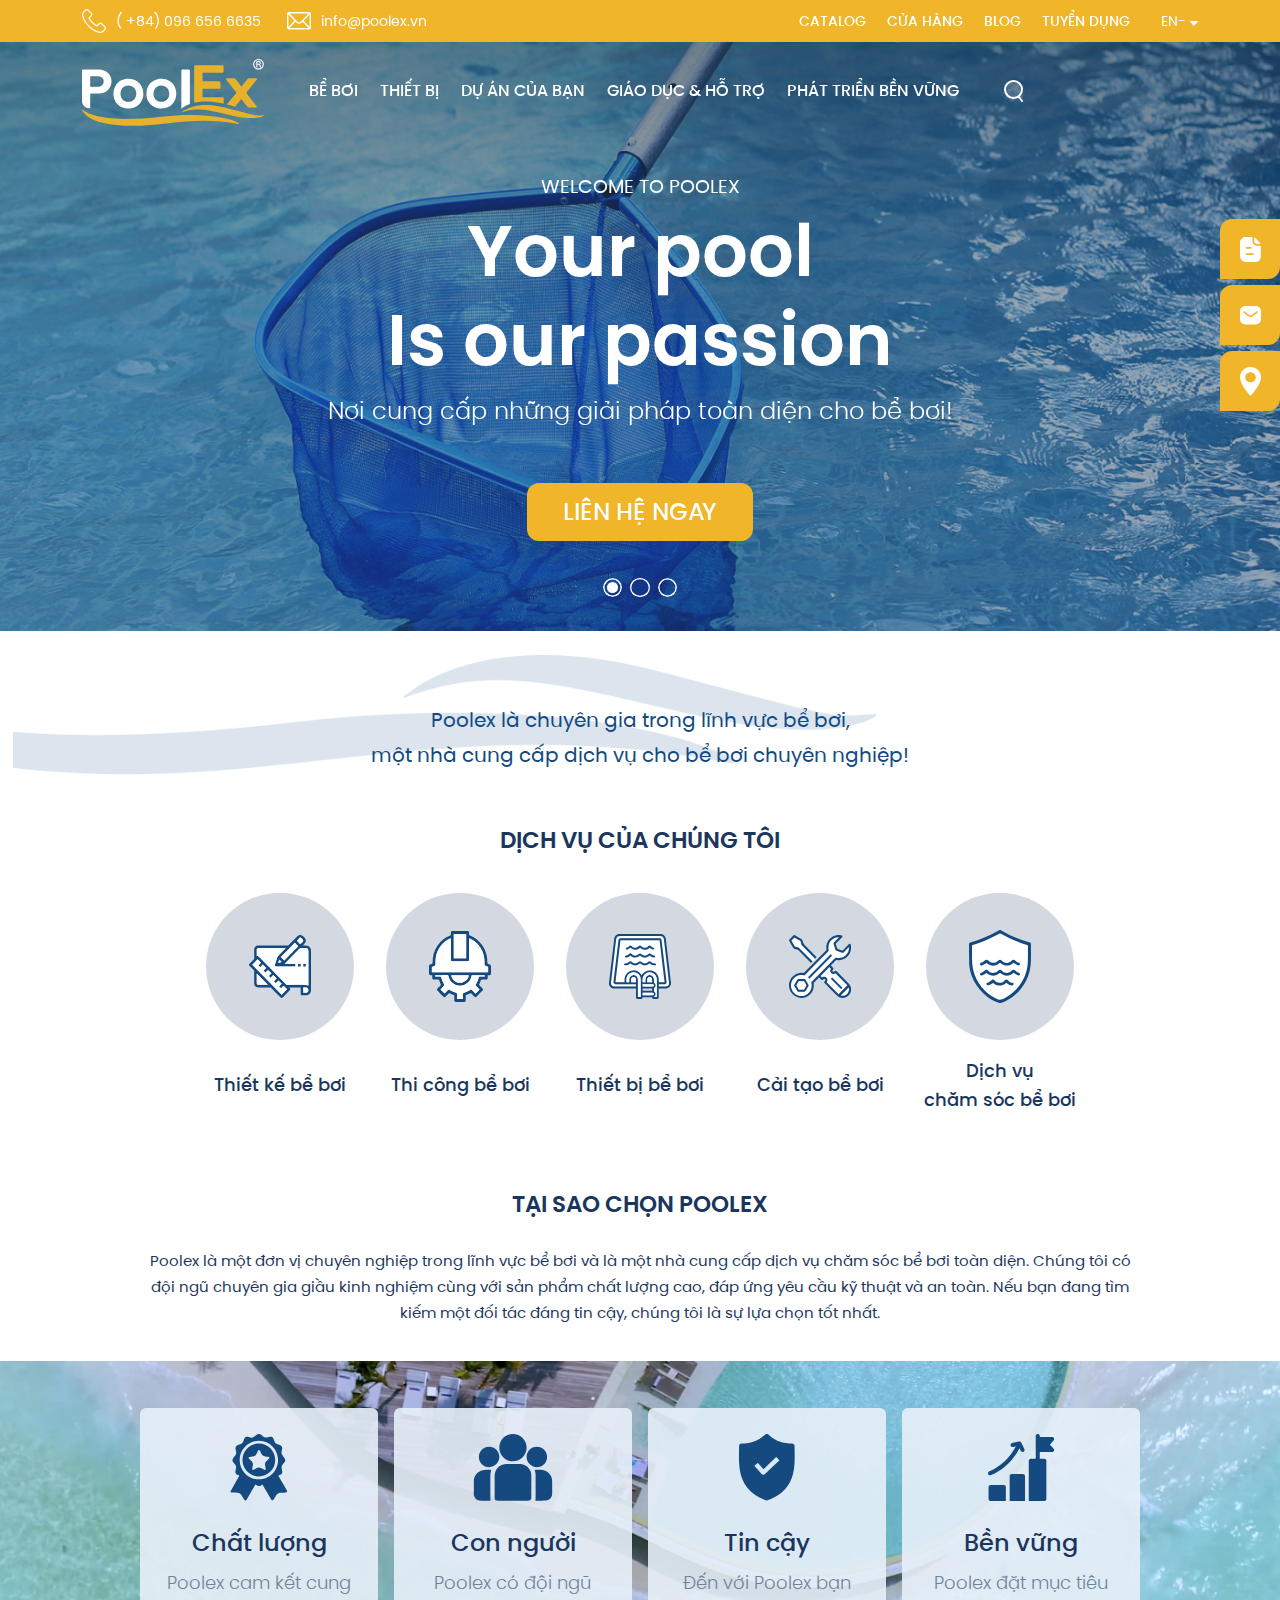
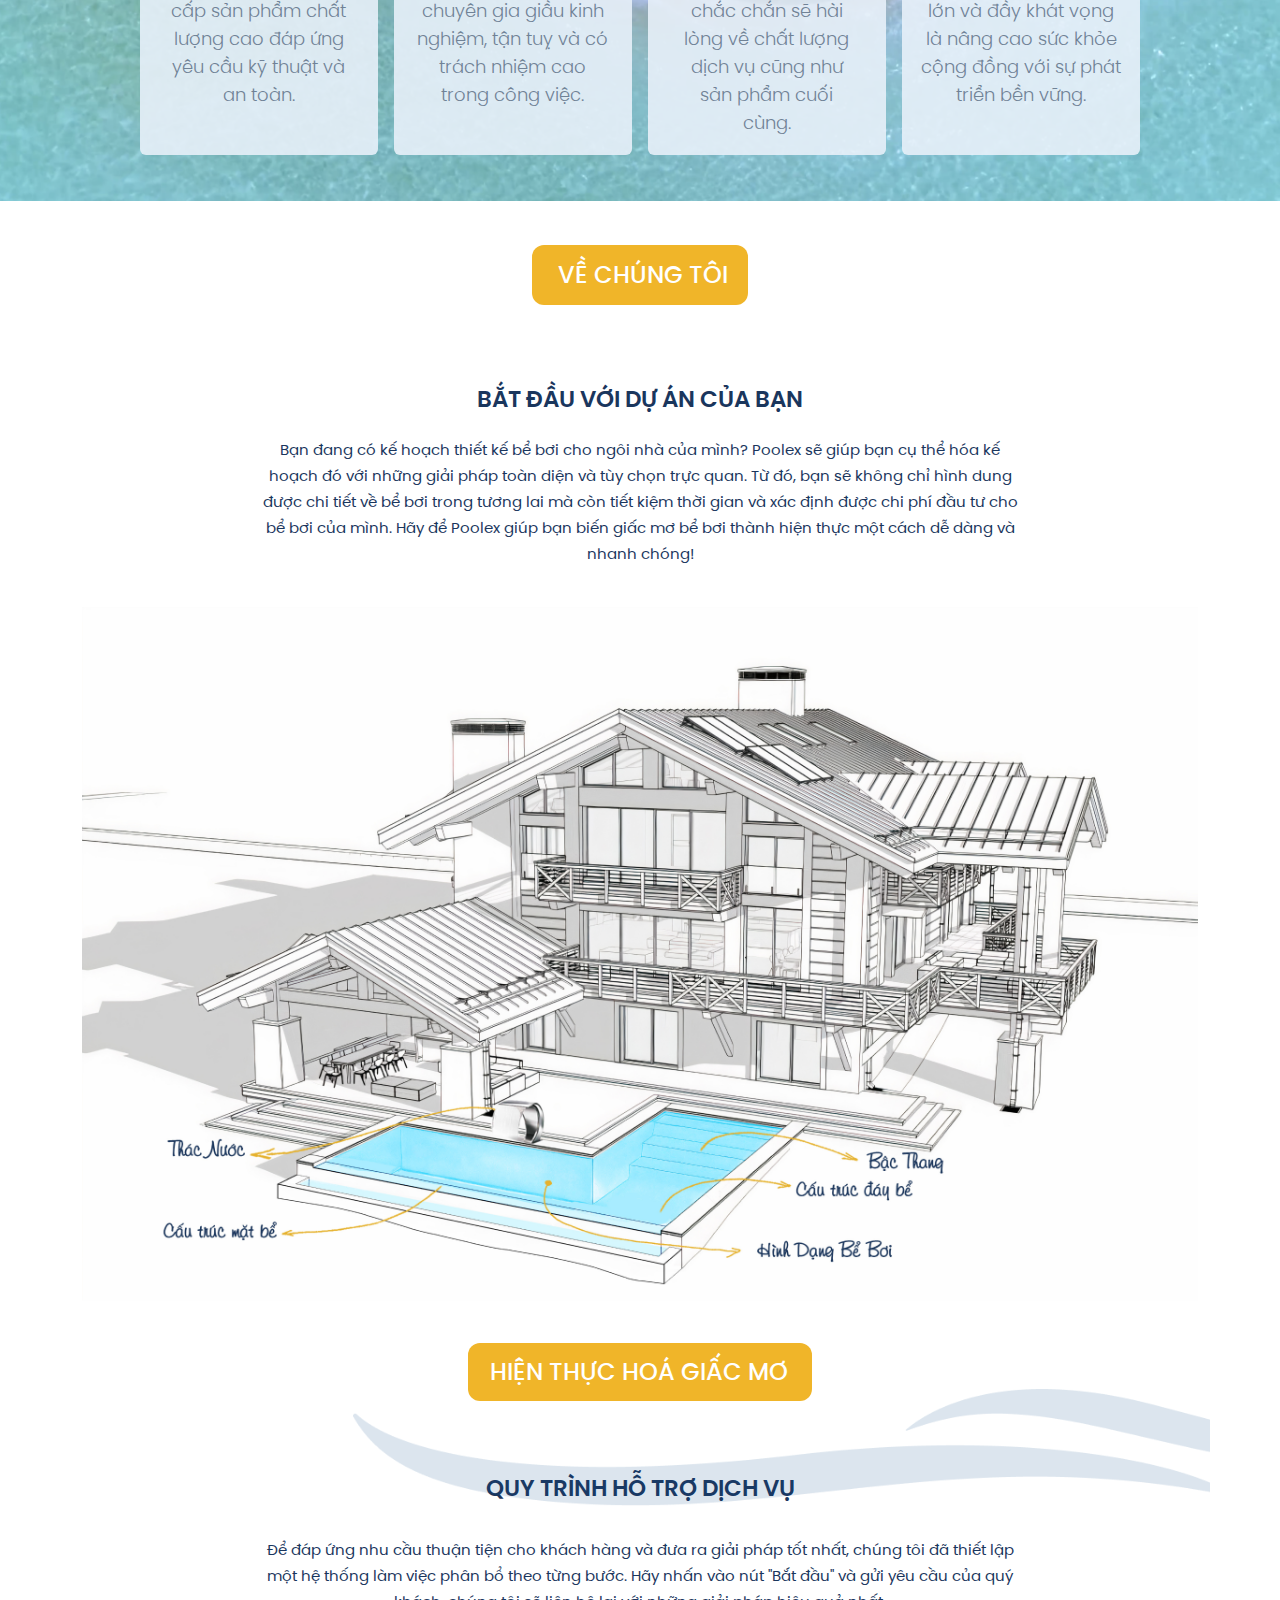
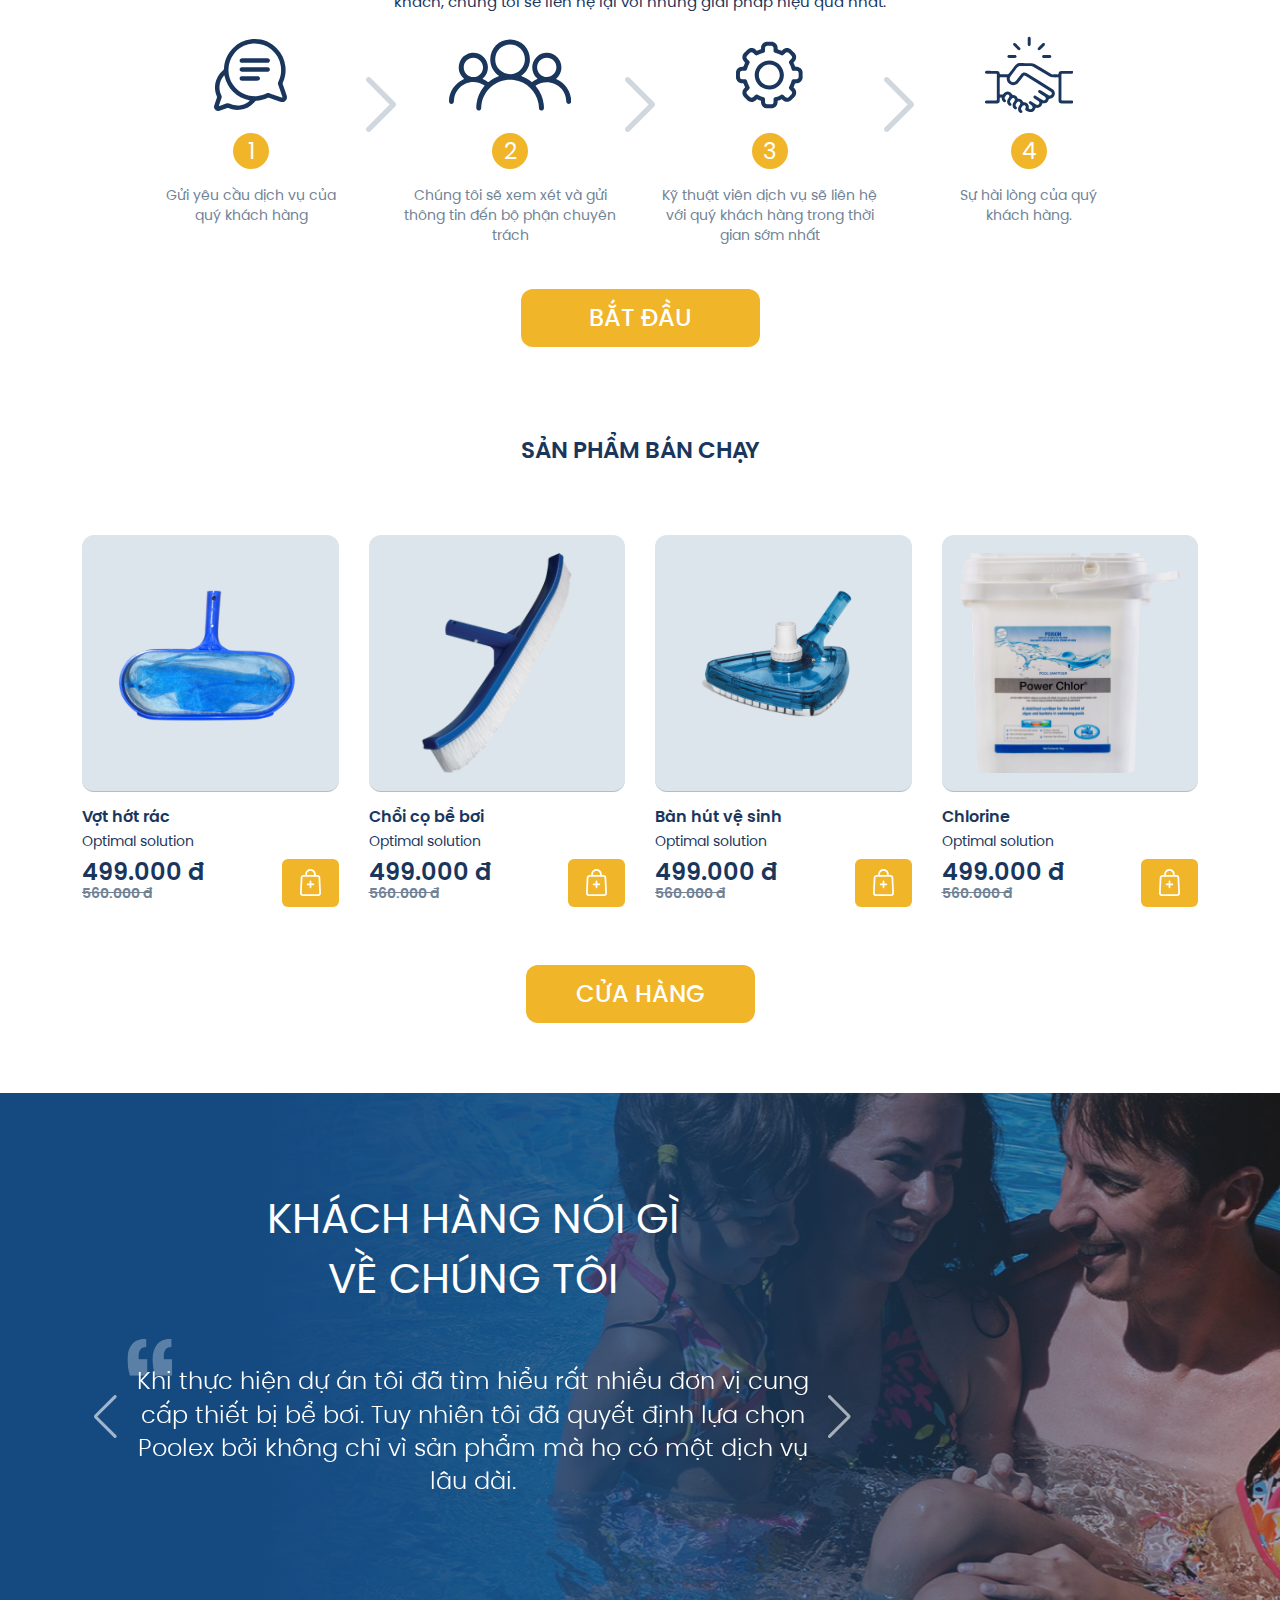
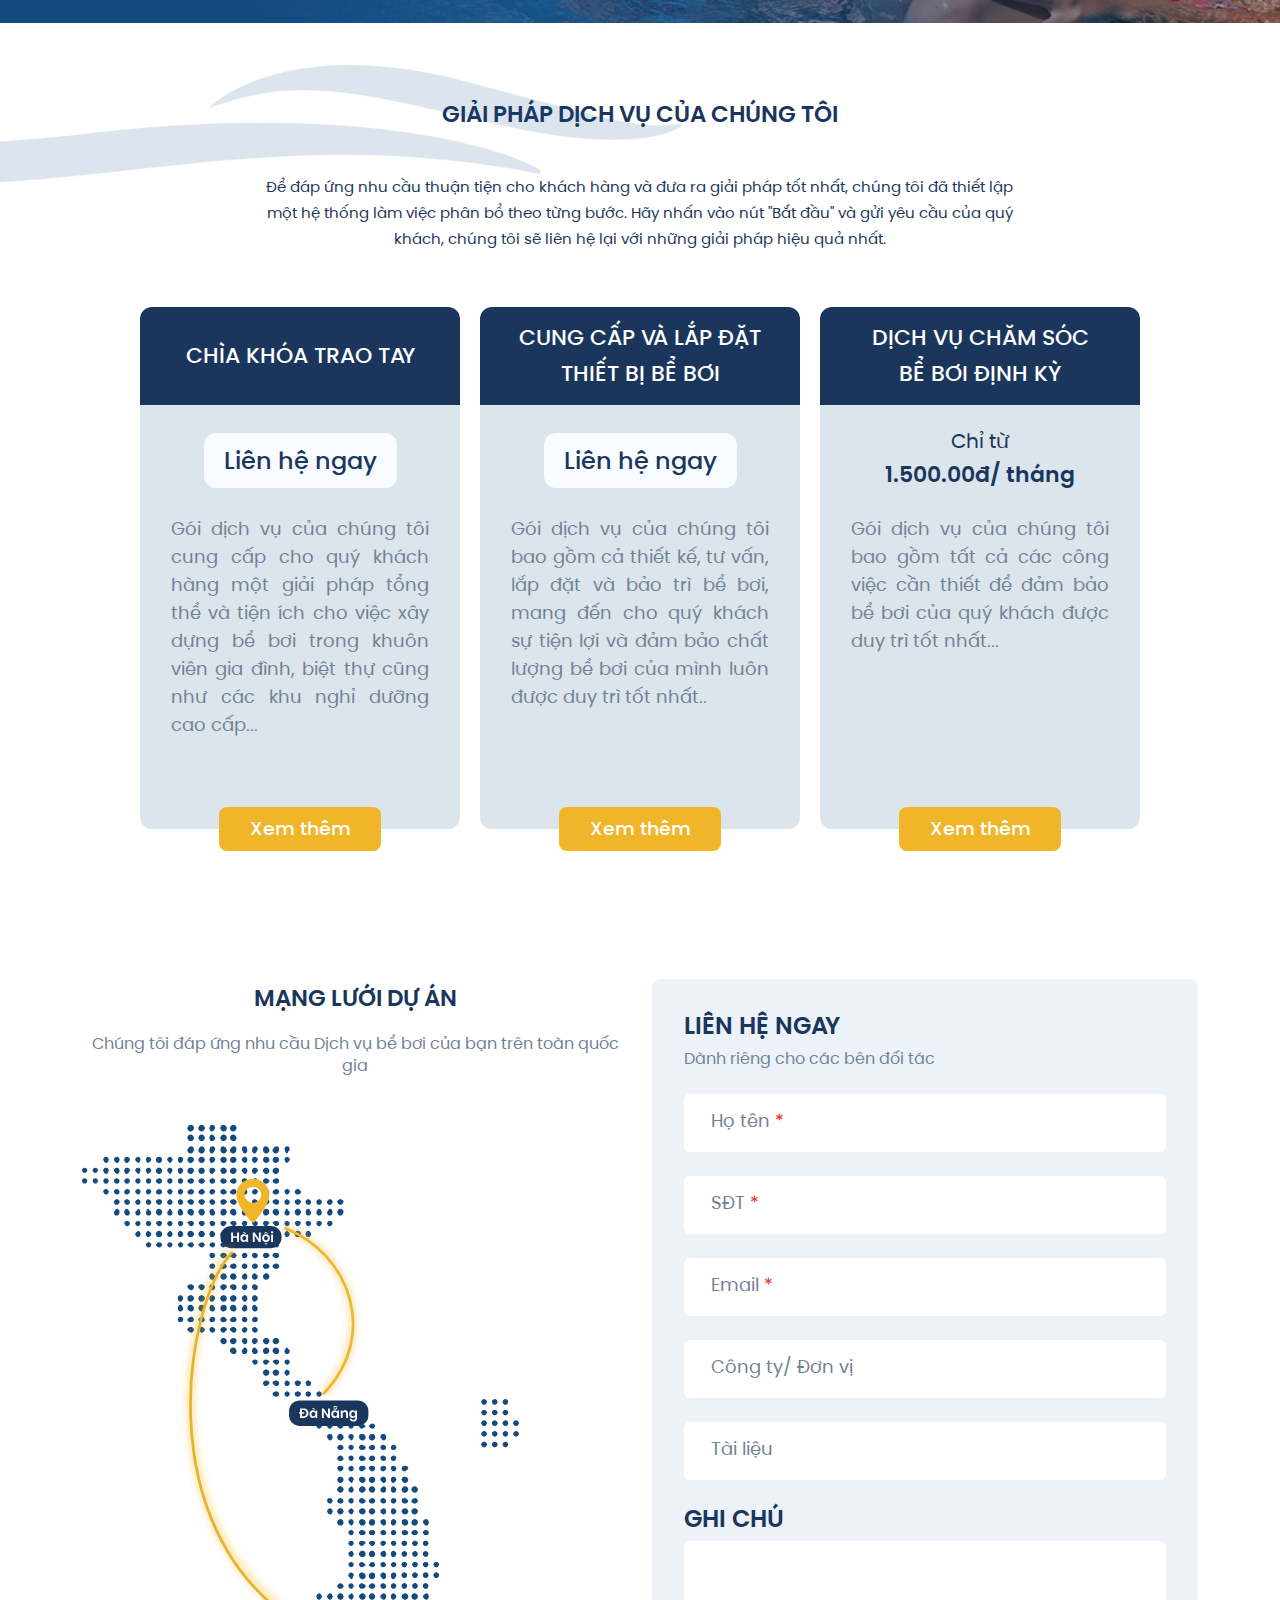
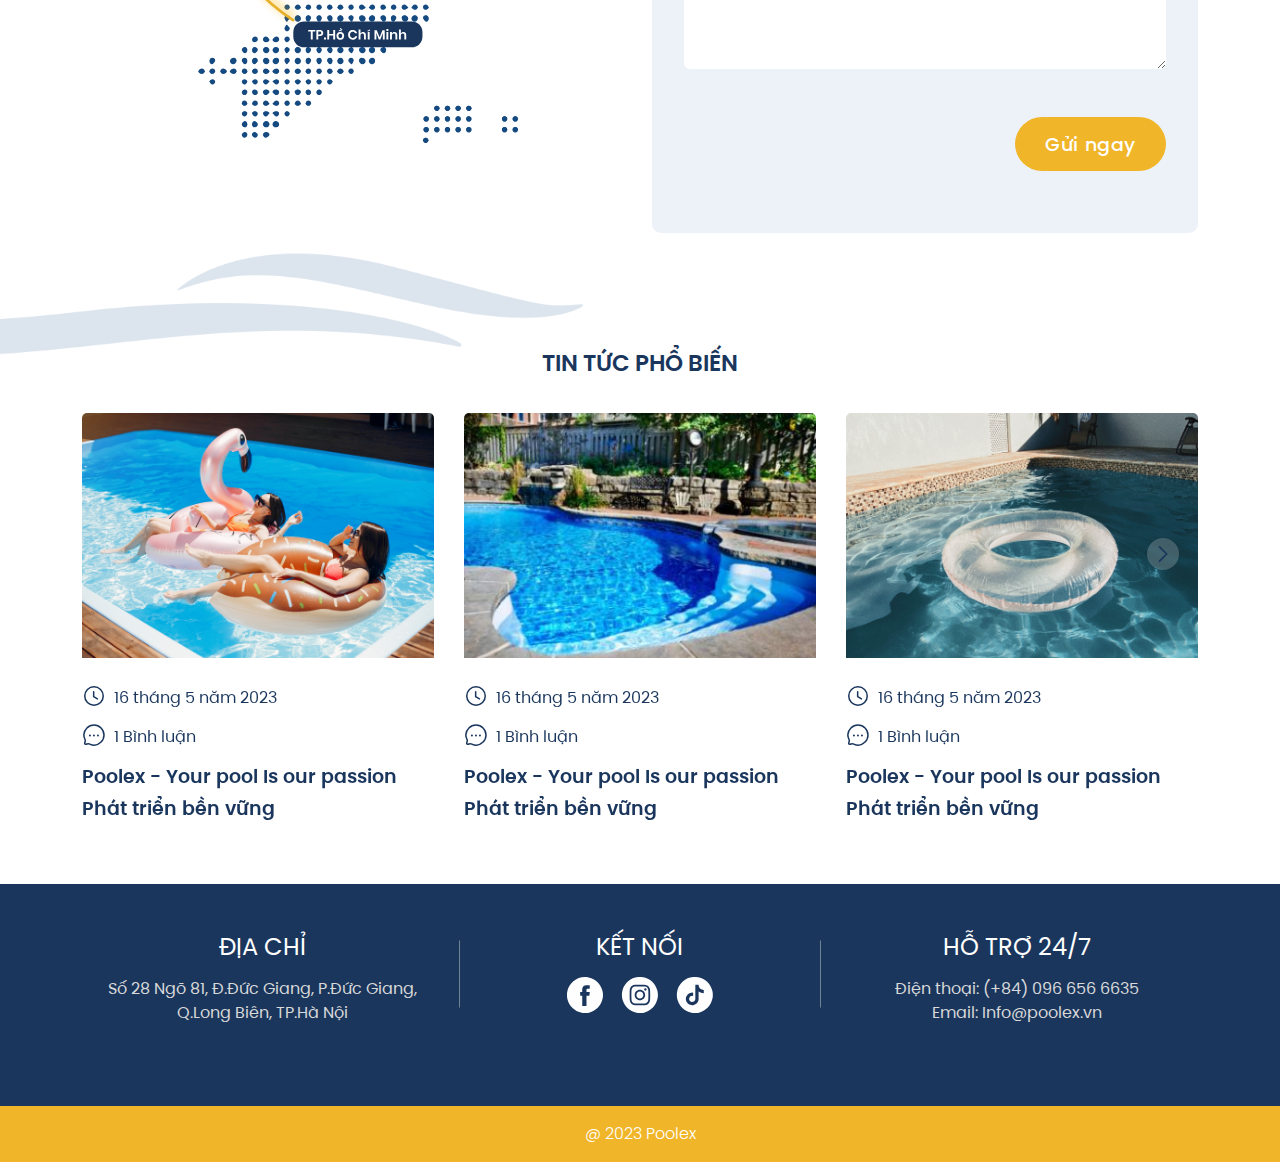
<file: duy-index.html>
<!DOCTYPE html>
<html lang="en">

<head>
  <meta charset="UTF-8" />
  <meta http-equiv="X-UA-Compatible" content="IE=edge" />
  <meta name="viewport" content="width=device-width, initial-scale=1.0" />
  <meta name="theme-color" content="#1a365d" />
  <title>Poolex</title>
  <!-- Icon title -->
  <link rel="shortcut icon" type="image/x-icon" href="./assets/images/logo/icon-logo.svg" />
  <!-- fontAwesome Css -->
  <!-- <link rel="stylesheet" href="./assets/css/Library/fontawesome.min.css" /> -->
  <link rel="stylesheet" href="https://cdnjs.cloudflare.com/ajax/libs/font-awesome/6.2.1/css/all.min.css" />
  <!-- Swiper Css -->
  <link rel="stylesheet" href="https://cdn.jsdelivr.net/npm/swiper@11/swiper-bundle.min.css" />
  <!-- Bootstrap Css -->
  <link rel="stylesheet" type="text/css" href="./assets/css/Library/bootstrap.min.css" />

  <!-- Font family -->
  <link rel="preconnect" href="https://fonts.googleapis.com" />
  <link rel="preconnect" href="https://fonts.gstatic.com" crossorigin />
  <link href="https://fonts.googleapis.com/css2?family=Montserrat:ital,wght@0,100..900;1,100..900&display=swap"
    rel="stylesheet" />

  <!-- Style Css -->
  <link rel="stylesheet" href="./assets/css/duy-style.css" />
</head>

<body>
  <!-- Begin Header -->
  <header class="header" id="header">
    <div class="header-wrapper">
      <div class="header-extra">
        <div class="container">
          <div class="header-extra__wrapper">
            <div class="header-extra__left">
              <a href="#" class="header-extra__info">
                <img src="./assets/images/icons/phone.svg" alt="" />
                <span> ( +84) 096 656 6635 </span>
              </a>
              <a href="#" class="header-extra__info">
                <img src="./assets/images/icons/email.svg" alt="" />
                <span> info@poolex.vn </span>
              </a>
            </div>

            <ul class="header-nav">
              <li class="header-extra__item">
                <a href="#" class="header-link">CATALOG</a>
              </li>
              <li class="header-extra__item">
                <a href="duy-product.html" class="header-link">cỬA HÀNG</a>
              </li>
              <li class="header-extra__item">
                <a href="#" class="header-link">bLOG</a>
              </li>
              <li class="header-extra__item">
                <a href="#" class="header-link">TUYỂN DỤNG</a>
              </li>
            </ul>
            
            <div class="header-extra__right dropdown">
              <div class="btnLanguage" role="button" data-bs-toggle="dropdown" aria-expanded="false">
                <span>EN-</span>
                <img src="./assets/images/icons/triangle.svg" alt="" />
              </div>
              <ul class="dropdown-menu">
                <li class="dropdown-item"><a href="#">Vietnamese</a></li>
                <li class="dropdown-item"><a href="#">English</a></li>
              </ul>
            </div>
          </div>
        </div>
      </div>
      <div class="header-main">
        <div class="container">
          <div class="header-main__wrapper">
            <div class="header-logo">
              <img src="./assets/images/logo/logo-header.svg" alt="" />
            </div>
            <ul class="header-nav">
              <li class="header-nav__item">
                <a href="#" class="header-link">BỂ BƠI</a>
                <ul class="header-menu">
                  <li class="header-menu__component">
                    <a href="#" class="header-menu__item">
                      Hình dáng bể bơi
                      <img src="./assets/images/icons/stroke.svg" alt="" />
                    </a>
                    <ul class="header-submenu">
                      <li>
                        <a href="#" class="header-submenu__item">Bể bơi hình chữ nhật</a>
                      </li>
                      <li>
                        <a href="#" class="header-submenu__item">Bể bơi hình vuông</a>
                      </li>
                      <li>
                        <a href="#" class="header-submenu__item">Bể bơi hình dạng bất kỳ</a>
                      </li>
                    </ul>
                  </li>
                  <li class="header-menu__component">
                    <a href="#" class="header-menu__item">
                      Cấu trúc đáy bể
                      <img src="./assets/images/icons/stroke.svg" alt="" />
                    </a>
                    <ul class="header-submenu">
                      <li>
                        <a href="#" class="header-submenu__item">Đáy phẳng một cấp</a>
                      </li>
                      <li>
                        <a href="#" class="header-submenu__item">Đáy phẳng hai cấp</a>
                      </li>
                      <li>
                        <a href="#" class="header-submenu__item">Đáy xoải đều</a>
                      </li>
                      <li>
                        <a href="#" class="header-submenu__item">Đáy bể nhẩy cầu</a>
                      </li>
                    </ul>
                  </li>
                  <li class="header-menu__component">
                    <a href="#" class="header-menu__item">
                      Bậc thang
                      <img src="./assets/images/icons/stroke.svg" alt="" />
                    </a>
                    <ul class="header-submenu">
                      <li>
                        <a href="#" class="header-submenu__item">Dạng cung tròn</a>
                      </li>
                      <li>
                        <a href="#" class="header-submenu__item">Dạng độc lập</a>
                      </li>
                      <li>
                        <a href="#" class="header-submenu__item">Dạng cắt góc</a>
                      </li>
                      <li>
                        <a href="#" class="header-submenu__item">Dạng trải dài</a>
                      </li>
                      <li>
                        <a href="#" class="header-submenu__item">Dạng tùy chỉnh</a>
                      </li>
                    </ul>
                  </li>
                  <li class="header-menu__component">
                    <a href="#" class="header-menu__item">
                      Thác nước
                      <img src="./assets/images/icons/stroke.svg" alt="" />
                    </a>
                    <ul class="header-submenu">
                      <li>
                        <a href="#" class="header-submenu__item">Thác nước design</a>
                      </li>
                      <li>
                        <a href="#" class="header-submenu__item">Thác nước âm tường</a>
                      </li>
                      <li>
                        <a href="#" class="header-submenu__item">Thác nước tràn tự nhiên</a>
                      </li>
                    </ul>
                  </li>
                  <li>
                    <a href="#" class="header-menu__item not-submenu">Xây dựng cấu hình</a>
                  </li>
                </ul>
              </li>
              <li class="header-nav__item">
                <a href="#" class="header-link">THIẾT BỊ</a>
                <ul class="header-menu">
                  <li class="header-menu__component">
                    <a href="#" class="header-menu__item">
                      Tuỳ chọn nâng cao
                      <img src="./assets/images/icons/stroke.svg" alt="" />
                    </a>
                    <ul class="header-submenu">
                      <li>
                        <a href="#" class="header-submenu__item">Giai pháp lọc nước</a>
                      </li>
                      <li>
                        <a href="#" class="header-submenu__item">Giải pháp khử trùng</a>
                      </li>
                      <li>
                        <a href="#" class="header-submenu__item">Thiết bị chiếu sáng</a>
                      </li>
                      <li>
                        <a href="#" class="header-submenu__item">Thiết bị vệ sinh</a>
                      </li>
                      <li>
                        <a href="#" class="header-submenu__item">Phụ kiện</a>
                      </li>
                    </ul>
                  </li>
                  <li class="header-menu__component">
                    <a href="#" class="header-menu__item">
                      Tuỳ chọn cơ bản
                      <img src="./assets/images/icons/stroke.svg" alt="" />
                    </a>
                    <ul class="header-submenu">
                      <li>
                        <a href="#" class="header-submenu__item">Hệ thống cấp nhiệt</a>
                      </li>
                      <li>
                        <a href="#" class="header-submenu__item">Hệ thống sục massage</a>
                      </li>
                      <li>
                        <a href="#" class="header-submenu__item">Hệ thống bơi ngược dòng</a>
                      </li>
                      <li>
                        <a href="#" class="header-submenu__item">Robot vệ sinh</a>
                      </li>
                      <li>
                        <a href="#" class="header-submenu__item">Phụ kiện</a>
                      </li>
                    </ul>
                  </li>
                </ul>
              </li>
              <li class="header-nav__item">
                <a href="#" class="header-link">DỰ ÁN CỦA BẠN</a>
                <ul class="header-menu">
                  <li>
                    <a href="#" class="header-menu__item not-submenu">Các bước triển khai</a>
                  </li>
                  <li>
                    <a href="#" class="header-menu__item not-submenu">Thực hiện hóa dự án của bạn</a>
                  </li>
                  <li>
                    <a href="#" class="header-menu__item not-submenu">Giải pháp của chúng tôi</a>
                  </li>
                </ul>
              </li>
              <li class="header-nav__item">
                <a href="#" class="header-link">GIÁO DỤC & HỖ TRỢ</a>
              </li>
              <li class="header-nav__item">
                <a href="#" class="header-link">PHÁT TRIỂN BỀN VỮNG</a>
              </li>
            </ul>
            <div class="header-group">
              <button class="btnSearch" type="button" data-bs-toggle="offcanvas" data-bs-target="#offcanvasTop"
                aria-controls="offcanvasTop">
                <img src="./assets/images/icons/search.svg" alt="" />
              </button>
              <a href="#" class="header-cart">
                <img src="./assets/images/icons/cart.svg" alt="">
              </a>
            </div>
            <button class="navbar-toggler btnMenu" type="button" data-bs-toggle="offcanvas"
              data-bs-target="#offcanvasDarkNavbar" aria-controls="offcanvasDarkNavbar">
              <img src="./assets/images/icons/burger.svg" alt="" />
            </button>
          </div>
        </div>
      </div>
    </div>
  </header>
  <!-- End Header -->

  <!-- Begin Content -->
  <main class="home">
    <!-- Begin Intro -->
    <section class="intro">
      <!-- <div class="container-xl"> -->
      <div class="intro-wrapper">
        <div class="swiper intro-swiper">
          <div class="swiper-wrapper">
            <div class="swiper-slide">
              <div class="intro-content">
                <div class="intro-title">WELCOME TO POOLEX</div>
                <h2 class="intro-heading">
                  Your pool <br />
                  Is our passion
                </h2>
                <div class="intro-subtitle">
                  Nơi cung cấp những giải pháp toàn diện cho bể bơi!
                </div>
                <button class="general-btn btnContact">LIÊN HỆ NGAY</button>
              </div>
            </div>
            <div class="swiper-slide">
              <div class="intro-content">
                <div class="intro-title">WELCOME TO POOLEX</div>
                <h2 class="intro-heading">
                  Your pool <br />
                  Is our passion
                </h2>
                <div class="intro-subtitle">
                  Nơi cung cấp những giải pháp toàn diện cho bể bơi!
                </div>
                <button class="general-btn btnContact">LIÊN HỆ NGAY</button>
              </div>
            </div>
            <div class="swiper-slide">
              <div class="intro-content">
                <div class="intro-title">WELCOME TO POOLEX</div>
                <h2 class="intro-heading">
                  Your pool <br />
                  Is our passion
                </h2>
                <div class="intro-subtitle">
                  Nơi cung cấp những giải pháp toàn diện cho bể bơi!
                </div>
                <button class="general-btn btnContact">LIÊN HỆ NGAY</button>
              </div>
            </div>
          </div>
          <div class="intro-pagination swiper-pagination"></div>
        </div>
      </div>
      <!-- </div> -->
      <div class="intro-sidebar">
        <div class="sidebar-item intro-catalog">
          <div>
            <img src="./assets/images/icons/catalog.svg" alt="" />
          </div>
          <a href="#">Catalog</a>
        </div>
        <div class="sidebar-item intro-contact">
          <div>
            <img src="./assets/images/icons/mail.svg" alt="" />
          </div>
          <a href="#">Liên hệ ngay</a>
        </div>
        <div class="sidebar-item intro-location">
          <div>
            <img src="./assets/images/icons/location.svg" alt="" />
          </div>
          <a href="#">Location</a>
        </div>
      </div>
    </section>
    <!-- End Intro -->

    <!-- Begin Service-->
    <section class="service">
      <div class="container-xl">
        <div class="service-softline">
          <img src="./assets/images/icons/soft-line.png" alt="" />
        </div>
        <div class="service-wrapper">
          <div class="service-descr">
            Poolex là chuyên gia trong lĩnh vực bể bơi, <br />
            một nhà cung cấp dịch vụ cho bể bơi chuyên nghiệp!
          </div>
          <div class="service-heading general-heading">DỊCH VỤ CỦA CHÚNG TÔI</div>
          <div class="service-list overfow-auto hidden-scrollbar">
            <div class="service-list__wrapper">
              <div class="service-card card">
                <div class="card-header">
                  <div class="service-icon">
                    <img src="./assets/images/icons/design.svg" alt="" />
                  </div>
                </div>
                <div class="card-body">
                  <div class="service-title">Thiết kế bể bơi</div>
                </div>
              </div>
              <div class="service-card card">
                <div class="card-header">
                  <div class="service-icon">
                    <img src="./assets/images/icons/build.svg" alt="" />
                  </div>
                </div>
                <div class="card-body">
                  <div class="service-title">Thi công bể bơi</div>
                </div>
              </div>
              <div class="service-card card">
                <div class="card-header">
                  <div class="service-icon">
                    <img src="./assets/images/icons/equipment.svg" alt="" />
                  </div>
                </div>
                <div class="card-body">
                  <div class="service-title">Thiết bị bể bơi</div>
                </div>
              </div>
              <div class="service-card card">
                <div class="card-header">
                  <div class="service-icon">
                    <img src="./assets/images/icons/renovation.svg" alt="" />
                  </div>
                </div>
                <div class="card-body">
                  <div class="service-title">Cải tạo bể bơi</div>
                </div>
              </div>
              <div class="service-card card">
                <div class="card-header">
                  <div class="service-icon">
                    <img src="./assets/images/icons/takecare.svg" alt="" />
                  </div>
                </div>
                <div class="card-body">
                  <div class="service-title special">
                    Dịch vụ<br />
                    chăm sóc bể bơi
                  </div>
                </div>
              </div>
            </div>
          </div>
        </div>
      </div>
    </section>
    <!-- End Service-->

    <!-- Begin Benefits -->
    <section class="benefits">
      <div class="container">
        <div class="benefits-top">
          <div class="benefits-heading general-heading">TẠI SAO CHỌN POOLEX</div>
          <div class="general-desc benefits-desc">
            Poolex là một đơn vị chuyên nghiệp trong lĩnh vực bể bơi và là một
            nhà cung cấp dịch vụ chăm sóc bể bơi toàn diện. Chúng tôi có đội
            ngũ chuyên gia giầu kinh nghiệm cùng với sản phẩm chất lượng cao,
            đáp ứng yêu cầu kỹ thuật và an toàn. Nếu bạn đang tìm kiếm một đối
            tác đáng tin cậy, chúng tôi là sự lựa chọn tốt nhất.
          </div>
        </div>
      </div>
      <div class="benefits-middle">
        <div class="container-xl">
          <div class="benefits-list">
            <div class="benefits-list__wrapper">
              <div class="benefits-card card">
                <div class="benefits-img">
                  <img src="./assets/images/icons/quality.svg" class="card-img-top" />
                </div>
                <div class="card-body">
                  <div class="card-title">Chất lượng</div>
                  <div class="card-text para1">
                    Poolex cam kết cung cấp sản phẩm chất lượng cao đáp
                    ứng yêu cầu kỹ thuật và an toàn.
                  </div>
                </div>
              </div>
              <div class="benefits-card card">
                <div class="benefits-img">
                  <img style="width: 37%" src="./assets/images/icons/people.svg" class="card-img-top" />
                </div>
                <div class="card-body">
                  <div class="card-title">Con người</div>
                  <div class="card-text para2">
                    Poolex có đội ngũ chuyên gia giầu kinh nghiệm, tận tuỵ
                    và có trách nhiệm cao trong công việc.
                  </div>
                </div>
              </div>
              <div class="benefits-card card">
                <div class="benefits-img">
                  <img style="width: 28.7%" src="./assets/images/icons/trust.svg" class="card-img-top" />
                </div>
                <div class="card-body">
                  <div class="card-title">Tin cậy</div>
                  <div class="card-text para3">
                    Đến với Poolex bạn chắc chắn sẽ hài lòng về chất lượng
                    dịch vụ cũng như sản phẩm cuối cùng.
                  </div>
                </div>
              </div>
              <div class="benefits-card card">
                <div class="benefits-img">
                  <img style="width: 31.5%" src="./assets/images/icons/lasting.svg" class="card-img-top" />
                </div>
                <div class="card-body">
                  <div class="card-title">Bền vững</div>
                  <div class="card-text para4">
                    Poolex đặt mục tiêu lớn và đầy khát vọng là nâng cao
                    sức khỏe cộng đồng với sự phát triển bền vững.
                  </div>
                </div>
              </div>
            </div>
          </div>
        </div>
      </div>
      <div class="container">
        <div class="benefits-bottom">
          <a href="#" class="general-btn btnAbout">VỀ CHÚNG TÔI</a>
        </div>
      </div>
    </section>
    <!-- End Benefits -->

    <!-- Begin project -->
    <section class="project">
      <div class="container">
        <div class="project-wrapper">
          <div class="project-heading general-heading">
            BẮT ĐẦU VỚI DỰ ÁN CỦA BẠN
          </div>
          <p class="project-desc general-desc">
            Bạn đang có kế hoạch thiết kế bể bơi cho ngôi nhà của mình? Poolex
            sẽ giúp bạn cụ thể hóa kế hoạch đó với những giải pháp toàn diện
            và tùy chọn trực quan. Từ đó, bạn sẽ không chỉ hình dung được chi
            tiết về bể bơi trong tương lai mà còn tiết kiệm thời gian và xác
            định được chi phí đầu tư cho bể bơi của mình. Hãy để Poolex giúp
            bạn biến giấc mơ bể bơi thành hiện thực một cách dễ dàng và nhanh
            chóng!
          </p>
          <div class="project-design">
            <img src="./assets/images/backgrounds/design.png" alt="" />
          </div>
          <button class="btnWish general-btn">HIỆN THỰC HOÁ GIẤC MƠ</button>
        </div>
      </div>
    </section>
    <!-- End project -->

    <!-- Begin procedure -->
    <section class="procedure">
      <div class="container-xl">
        <div class="procedure-softline">
          <img src="./assets/images/icons/soft-line-2.png" alt="" />
        </div>
        <div class="procedure-wrapper">
          <div class="procedure-heading general-heading">
            Quy trình HỖ TRỢ dịch vụ
          </div>
          <p class="general-desc procedure-desc">
            Để đáp ứng nhu cầu thuận tiện cho khách hàng và đưa ra giải pháp
            tốt nhất, chúng tôi đã thiết lập một hệ thống làm việc phân bổ
            theo từng bước. Hãy nhấn vào nút "Bắt đầu" và gửi yêu cầu của quý
            khách, chúng tôi sẽ liên hệ lại với những giải pháp hiệu quả nhất.
          </p>
          <div class="procedure-list overfow-auto hidden-scrollbar">
            <div class="procedure-list__wrapper">
              <div class="procedure-item">
                <div class="procedure-card card">
                  <div class="procedure-img">
                    <svg class="mess-img" width="102" height="100" viewBox="0 0 102 100" fill="none"
                      xmlns="http://www.w3.org/2000/svg">
                      <path
                        d="M101.545 82.499C101.007 84.2586 100.083 85.745 98.4839 86.7333C96.4833 87.9787 94.3782 87.9947 92.2008 87.2475C86.9621 85.4397 81.7154 83.6479 76.4687 81.8401C76.0349 81.6875 75.6331 81.5187 75.143 81.7517C69.9525 84.2184 64.4568 85.512 58.728 85.8495C58.0933 85.8896 57.7156 86.1709 57.346 86.6369C51.8021 93.603 44.5708 97.5963 35.7486 98.5203C30.6948 99.0506 25.7293 98.3756 21.0129 96.3509C19.8398 95.8527 18.8114 95.7884 17.6062 96.2304C14.2878 97.4436 10.9454 98.5765 7.58684 99.6773C4.5497 100.674 1.56881 99.2996 0.40377 96.4312C-0.142593 95.0894 -0.110454 93.7235 0.355562 92.3656C1.52863 88.9268 2.6776 85.4879 3.89085 82.0651C4.22028 81.1331 4.18814 80.3296 3.82657 79.4056C-0.608608 68.0605 0.869786 57.5029 8.22961 47.7808C9.62766 45.9328 11.2909 44.3179 13.1228 42.8957C13.629 42.502 13.8861 42.0762 13.9102 41.4093C14.3119 30.024 18.6185 20.3422 26.6854 12.3315C33.5792 5.47789 41.8952 1.37213 51.5289 0.311544C65.5495 -1.23916 77.682 2.99515 87.5969 13.1029C94.3862 20.0288 98.3152 28.3769 99.4481 38.0266C100.364 45.8204 99.1669 53.2846 95.9771 60.4356C95.5513 61.3837 95.5191 62.1952 95.8646 63.1593C97.7929 68.6069 99.657 74.0705 101.545 79.5261C101.545 80.5224 101.545 81.5107 101.545 82.499ZM93.4301 43.3376C93.3738 41.0236 93.3096 39.1917 93.0123 37.3517C91.5258 28.1198 87.171 20.4868 79.9638 14.6054C71.7363 7.88831 62.2472 5.20471 51.6655 6.64293C42.0479 7.95259 34.2301 12.5163 28.1638 20.0127C22.8127 26.6253 20.1612 34.2664 20.1371 42.7993C20.113 50.4243 22.1619 57.4627 26.597 63.6334C34.5193 74.641 45.318 80.0484 58.961 79.51C63.8461 79.3172 68.4822 78.0799 72.837 75.8864C74.5082 75.0427 76.0188 75.0026 77.7623 75.6293C83.1617 77.5656 88.6092 79.3895 94.0407 81.2536C94.4023 81.3741 94.804 81.6312 95.1576 81.3018C95.5272 80.9563 95.2459 80.5546 95.1174 80.201C93.2372 74.7053 91.3973 69.2015 89.4288 63.7378C88.8262 62.0505 88.9306 60.6204 89.7261 59.0214C92.2731 53.9435 93.5024 48.5441 93.4301 43.3376ZM14.328 50.4162C14.2075 50.5126 14.095 50.5769 14.0066 50.6733C10.1821 54.9237 8.08499 59.9213 7.69129 65.6099C7.3699 70.1897 8.26175 74.5446 10.3186 78.6503C10.8891 79.7832 10.9293 80.876 10.5034 82.0812C9.28217 85.504 8.1332 88.9428 6.96816 92.3817C6.87978 92.6388 6.59856 92.9683 6.88781 93.1852C7.0244 93.2896 7.38597 93.145 7.62701 93.0647C10.7204 92.0121 13.8459 91.0479 16.8911 89.8588C18.8274 89.1035 20.4906 89.2642 22.3708 90.1079C29.7145 93.4102 37.0503 93.1611 44.2414 89.5776C46.3545 88.525 48.2989 87.1752 49.9059 85.4879C30.7349 81.2134 18.8917 69.5952 14.328 50.4162Z"
                        fill="#1A365D" />
                      <path
                        d="M56.7836 45.4993C50.8781 45.4993 44.9725 45.5074 39.059 45.4913C36.994 45.4833 35.596 44.0611 35.7085 42.1569C35.7969 40.6544 36.9539 39.4331 38.4805 39.2724C38.842 39.2322 39.2036 39.2483 39.5652 39.2483C51.0468 39.2483 62.5365 39.2483 74.0181 39.2483C74.3154 39.2483 74.6127 39.2403 74.91 39.2644C76.6053 39.3768 77.8186 40.6303 77.8507 42.2774C77.8829 43.9567 76.766 45.2583 75.0948 45.4672C74.7011 45.5154 74.3074 45.4993 73.9057 45.4993C68.201 45.4993 62.4883 45.4993 56.7836 45.4993Z"
                        fill="#1A365D" />
                      <path
                        d="M56.7274 33.0371C50.8862 33.0371 45.0449 33.0371 39.2036 33.0371C37.0664 33.0371 35.7326 31.864 35.7005 29.9919C35.6683 28.1359 37.1146 26.7941 39.2197 26.7941C50.9344 26.7861 62.649 26.7861 74.3557 26.7941C76.1876 26.7941 77.5535 27.8226 77.8026 29.309C78.0677 30.924 77.2723 32.3301 75.8099 32.8764C75.2957 33.0693 74.7735 33.0371 74.2432 33.0371C68.4099 33.0371 62.5687 33.0371 56.7274 33.0371Z"
                        fill="#1A365D" />
                      <path
                        d="M49.7854 57.9531C46.2823 57.9531 42.7871 57.9692 39.284 57.9451C37.0825 57.929 35.6683 56.6193 35.7005 54.707C35.7246 53.2608 36.737 52.0234 38.1591 51.7583C38.7698 51.6458 39.4045 51.6056 40.0312 51.6056C46.6358 51.5976 53.2403 51.5976 59.8449 51.6056C60.4395 51.6056 61.034 51.6458 61.6126 51.7663C63.0267 52.0556 64.0069 53.309 64.031 54.7633C64.0551 56.1854 63.0668 57.471 61.6527 57.7844C61.1144 57.9049 60.5439 57.9451 59.9815 57.9451C56.5828 57.9611 53.1841 57.9531 49.7854 57.9531Z"
                        fill="#1A365D" />
                    </svg>
                  </div>
                  <div class="card-body">
                    <div class="card-title">
                      <span class="circle">1</span>
                    </div>
                    <div class="card-text procedure-text1">
                      Gửi yêu cầu dịch vụ của quý khách hàng
                    </div>
                  </div>
                </div>
              </div>
              <div class="procedure-next">
                <img src="./assets/images/icons/next.svg" alt="" />
              </div>
              <div class="procedure-item">
                <div class="procedure-card card">
                  <div class="procedure-img">
                    <svg class="we-img" width="151" height="88" viewBox="0 0 151 88" fill="none"
                      xmlns="http://www.w3.org/2000/svg">
                      <path
                        d="M150.885 72.5871C150.839 72.4486 150.8 72.3101 150.77 72.1716C148.751 61.2309 142.616 53.4139 132.543 48.9437C132.405 48.8822 132.305 48.8283 132.229 48.7899C132.328 48.6975 132.459 48.5821 132.559 48.4975C136.651 44.9814 138.831 40.5497 139.023 35.3178C139.2 30.4322 137.495 25.8082 134.225 22.3074C130.877 18.7298 126.256 16.6832 121.212 16.5447C116.482 16.4062 111.976 18.2066 108.467 21.5919C104.989 24.9464 102.978 29.5628 102.939 34.2638C102.893 39.9573 105.027 44.7044 109.281 48.3744C109.511 48.5744 109.626 48.6975 109.68 48.7745C109.603 48.8283 109.45 48.913 109.158 49.0284C106.839 49.9824 104.889 51.098 103.2 52.4445C102.663 52.8753 102.456 52.8676 101.918 52.4137C98.302 49.39 94.0641 46.9972 89.3194 45.3122C89.2043 45.2737 89.0814 45.243 88.9586 45.2122C95.0545 41.1113 98.9086 34.9716 99.8529 27.8394C100.828 20.4455 98.4633 13.044 93.3578 7.51975C89.043 2.85725 82.7322 0.118215 76.0374 0.00280633C69.2506 -0.0972144 62.7094 2.48024 58.126 7.11967C52.9207 12.3823 50.3257 19.9916 51.1779 27.47C51.9994 34.71 55.8611 40.9729 62.0722 45.2122C57.174 46.8895 52.7518 49.3823 48.9054 52.6291C48.629 52.8599 48.5368 52.8753 48.0762 52.5368C46.0877 51.0519 43.9534 49.8439 41.7346 48.936C41.5734 48.8745 41.4736 48.8206 41.4045 48.7745C41.4736 48.7052 41.5811 48.5975 41.7653 48.4359C46.057 44.7121 48.2067 39.9188 48.153 34.1945C48.0992 28.8703 45.6271 23.8539 41.3584 20.4301C37.1435 17.0525 31.8077 15.7445 26.7175 16.8371C19.5084 18.3835 14.6793 22.8614 12.7523 29.7782C10.8099 36.7412 12.6294 42.9271 18.2186 48.2282C18.4336 48.4282 18.6486 48.636 18.7944 48.7899C18.6025 48.8899 18.3107 49.013 18.0113 49.1438C7.30129 53.814 -0.276339 65.3241 0.00772618 76.5033C0.0537908 78.4422 1.09025 79.6732 2.77928 79.7963C4.58348 79.9271 5.82723 78.7807 6.03452 76.8111C6.08827 76.334 6.11897 75.857 6.15735 75.38C6.2111 74.6568 6.26484 73.9105 6.38001 73.1949C7.7082 64.9932 12.7293 58.3457 20.1533 54.945C27.5621 51.552 35.846 52.0982 42.8939 56.4607C43.416 56.7838 43.9534 57.1147 44.0225 57.1993C43.9995 57.3532 43.6156 57.8225 43.2471 58.2841L43.1933 58.3534C37.1205 65.8473 33.919 74.5337 33.681 84.1741C33.6273 86.4823 34.7251 87.9057 36.6291 87.9826C36.6752 87.9826 36.7213 87.9826 36.775 87.9826C37.5427 87.9826 38.2337 87.7133 38.7711 87.2132C39.4851 86.5439 39.869 85.5129 39.892 84.2434C39.9227 82.6738 40.0609 81.135 40.3143 79.6732C43.5619 60.5846 61.1202 47.6127 80.3061 50.1517C95.5996 52.1675 107.784 63.716 110.624 78.873C110.939 80.5426 111.07 82.2737 111.192 83.9433L111.277 85.0666C111.407 86.6747 112.413 87.7595 113.979 87.9672C115.323 88.1519 116.421 87.5518 117.081 86.2823C117.473 85.5359 117.45 84.7281 117.434 84.1357C117.142 74.3105 113.857 65.5549 107.669 58.1072C107.338 57.7071 107.177 57.4301 107.193 57.2916C107.2 57.2301 107.277 57.0377 107.791 56.6915C117.511 50.1363 131.576 52.1059 139.138 61.0693C142.831 65.4395 144.758 70.5098 145.042 76.5572C145.081 77.3573 145.257 78.5114 146.355 79.2885C148.336 80.6811 150.202 78.9654 150.816 78.396L151 78.2267V72.9949L150.885 72.5871ZM132.82 34.5407C132.827 41.1344 127.553 46.5048 121.058 46.5202C121.05 46.5202 121.043 46.5202 121.027 46.5202C117.803 46.5202 114.778 45.266 112.498 42.9887C110.225 40.7113 108.974 37.6799 108.981 34.4638C108.989 28.0702 114.425 22.6537 120.835 22.6383C120.851 22.6383 120.858 22.6383 120.874 22.6383C124.098 22.6383 127.1 23.8693 129.342 26.1005C131.584 28.3318 132.812 31.3324 132.82 34.5407ZM93.8952 24.4771C93.9028 34.6562 85.688 42.9579 75.5845 42.9887C70.7093 43.0117 66.1259 41.096 62.625 37.626C59.124 34.1484 57.1893 29.5705 57.174 24.7233C57.1586 19.6915 59.0319 15.0136 62.456 11.5514C65.8725 8.0891 70.502 6.17332 75.4847 6.16562C75.5 6.16562 75.5077 6.16562 75.5231 6.16562C80.475 6.16562 85.0892 8.05063 88.5363 11.4821C91.9912 14.9136 93.8952 19.5299 93.8952 24.4771ZM42.0724 34.6177C42.0417 41.2037 36.6675 46.5432 30.0803 46.5432C30.0649 46.5432 30.0496 46.5432 30.0342 46.5432C26.825 46.5279 23.8385 45.2814 21.6351 43.0348C19.4317 40.7805 18.2263 37.7414 18.2417 34.4715C18.2647 27.9471 23.6082 22.6537 30.1494 22.6537C30.1647 22.6537 30.1724 22.6537 30.1878 22.6537C33.2587 22.6614 36.3144 23.9693 38.5638 26.2467C40.844 28.5318 42.0878 31.5093 42.0724 34.6177Z"
                        fill="#1A365D" />
                    </svg>
                  </div>
                  <div class="card-body">
                    <div class="card-title">
                      <span class="circle">2</span>
                    </div>
                    <div class="card-text">
                      Chúng tôi sẽ xem xét và gửi thông tin đến bộ phận
                      chuyên trách
                    </div>
                  </div>
                </div>
              </div>
              <div class="procedure-next">
                <img src="./assets/images/icons/next.svg" alt="" />
              </div>
              <div class="procedure-item">
                <div class="procedure-card card">
                  <div class="procedure-img">
                    <svg class="setting-img" width="84" height="84" viewBox="0 0 84 84" fill="none"
                      xmlns="http://www.w3.org/2000/svg">
                      <path
                        d="M37.8973 0C40.6328 0 43.3682 0 46.0974 0C49.3638 0.855613 51.5309 2.83539 52.2866 6.18915C52.4615 6.98231 52.4677 7.81918 52.4927 8.63107C52.5052 9.1994 52.705 9.53041 53.2609 9.72401C54.1415 10.0238 55.0033 10.3798 55.8527 10.7482C57.6139 11.5227 57.6139 11.5352 58.9879 10.2361C62.0044 7.40699 66.5947 7.33204 69.6299 10.1362C71.0976 11.4852 72.509 12.9029 73.858 14.3706C75.7566 16.4378 76.275 18.9109 75.6567 21.6152C75.282 23.239 74.3577 24.563 73.1211 25.6497C72.5528 26.1493 72.4591 26.5802 72.8213 27.2672C73.3459 28.2852 73.8081 29.3469 74.1578 30.4336C74.4264 31.2642 74.8511 31.5328 75.7004 31.514C77.905 31.4703 79.9035 32.0824 81.5711 33.6125C82.8451 34.7866 83.5696 36.2543 84.0067 37.8968C84.0067 40.6323 84.0067 43.3677 84.0067 46.097C83.9193 46.3842 83.8319 46.6715 83.7319 46.9526C82.7389 49.8629 80.7279 51.6553 77.7364 52.3048C77.0244 52.461 76.2687 52.4922 75.538 52.4797C74.8323 52.4672 74.4389 52.7045 74.2203 53.404C73.933 54.3096 73.5458 55.1902 73.1586 56.0645C72.4716 57.6134 72.4591 57.6071 73.6582 58.8562C76.6622 62.0039 76.6997 66.6567 73.7082 69.8043C72.4466 71.1346 71.1476 72.4274 69.8235 73.6889C67.7189 75.6937 65.1957 76.287 62.3916 75.65C60.7053 75.2627 59.3751 74.2697 58.2384 73.0019C57.8262 72.5398 57.4453 72.4461 56.8894 72.7521C55.784 73.3517 54.6161 73.8326 53.417 74.2135C52.7238 74.4321 52.4864 74.8193 52.4927 75.5313C52.4989 76.8741 52.3678 78.2043 51.787 79.4534C50.6441 81.9141 48.6893 83.3442 46.1099 84C43.3745 84 40.639 84 37.9098 84C36.2985 83.5691 34.8433 82.8633 33.6817 81.6268C32.0704 79.9093 31.4833 77.8233 31.5208 75.5313C31.5333 74.8818 31.3647 74.4634 30.6777 74.2385C29.7721 73.945 28.8852 73.564 28.0109 73.1831C26.3934 72.4711 26.3996 72.4586 25.0881 73.7014C21.9904 76.6305 17.3626 76.6742 14.2586 73.7576C12.8847 72.4648 11.5544 71.1221 10.2554 69.7543C8.68778 68.1056 8.00703 66.1196 8.12569 63.84C8.2506 61.5355 9.33105 59.7306 10.9986 58.2317C11.4545 57.8195 11.5544 57.4385 11.2546 56.8827C10.6488 55.7523 10.1554 54.5594 9.76198 53.3353C9.56213 52.7108 9.19989 52.486 8.55662 52.486C7.4387 52.486 6.31454 52.4297 5.24034 52.0425C2.40495 51.0245 0.73744 48.9698 0.000488281 46.097C0.000488281 43.3615 0.000488281 40.626 0.000488281 37.8968C0.650005 35.3487 2.05521 33.4126 4.46592 32.2572C5.68376 31.6764 6.98279 31.4953 8.29432 31.5203C9.19365 31.539 9.63082 31.2268 9.86815 30.3649C10.0867 29.578 10.449 28.8348 10.78 28.0854C11.5357 26.3804 11.5419 26.3866 10.2554 25.0251C7.41997 22.0086 7.32629 17.4308 10.118 14.3955C11.4857 12.9091 12.9159 11.479 14.4085 10.1112C16.5007 8.19391 19.0051 7.70052 21.7343 8.36877C23.3831 8.76847 24.6884 9.76148 25.7938 11.0106C26.2122 11.4852 26.587 11.5102 27.1428 11.2416C28.2232 10.7233 29.3224 10.2174 30.4591 9.83643C31.2335 9.57413 31.5395 9.19941 31.527 8.37502C31.5083 7.0635 31.6582 5.76446 32.2328 4.54037C33.3694 2.08595 35.3242 0.655762 37.8973 0ZM70.8166 19.6978C70.7916 18.8735 70.4855 18.1865 69.9235 17.6181C68.7493 16.4378 67.5877 15.2387 66.3824 14.0833C65.0833 12.8467 63.5969 12.8779 62.3104 14.127C61.5235 14.8889 60.774 15.6821 59.9809 16.4378C58.9941 17.3808 57.9324 17.5744 56.7583 16.9187C54.385 15.5822 51.8994 14.5517 49.2763 13.821C48.0335 13.4712 47.3902 12.5532 47.3652 11.2666C47.3465 10.1487 47.3715 9.02454 47.3528 7.90662C47.3278 6.20788 46.2536 5.05874 44.5486 4.99628C42.8561 4.94007 41.1574 4.94007 39.4649 4.99628C37.7287 5.05249 36.667 6.21413 36.6482 7.97532C36.6357 9.06826 36.6607 10.1612 36.642 11.2541C36.617 12.5532 35.9737 13.465 34.7371 13.8147C32.1203 14.5579 29.6284 15.5759 27.2552 16.9124C26.0811 17.5744 25.0131 17.3871 24.0326 16.444C23.2457 15.6883 22.49 14.8952 21.7031 14.1332C20.4103 12.8779 18.9239 12.8404 17.6311 14.0708C16.4258 15.2199 15.2454 16.4003 14.09 17.6057C12.8534 18.9047 12.8847 20.3911 14.1337 21.6776C14.8957 22.4645 15.6888 23.214 16.4445 24.0071C17.3938 24.9939 17.5874 26.0556 16.9254 27.2297C15.5951 29.603 14.5584 32.0886 13.8277 34.7117C13.478 35.9545 12.5599 36.604 11.2734 36.629C10.1554 36.6477 9.03127 36.6228 7.91335 36.6415C6.21462 36.6665 5.05923 37.7344 5.00302 39.4394C4.94681 41.1319 4.94681 42.8306 5.00302 44.5231C5.05923 46.2593 6.22711 47.3273 7.98205 47.346C9.07499 47.3585 10.1679 47.3398 11.2609 47.3523C12.5536 47.371 13.478 48.0143 13.8277 49.2509C14.5647 51.8677 15.5889 54.3596 16.9254 56.7328C17.5874 57.9132 17.4 58.9749 16.4632 59.9554C15.7076 60.7485 14.9144 61.498 14.1525 62.2849C12.8971 63.5777 12.8534 65.0578 14.0838 66.3569C15.2329 67.5622 16.4133 68.7426 17.6186 69.898C18.9177 71.1346 20.4041 71.1096 21.6906 69.8605C22.4775 69.0986 23.2332 68.3054 24.0201 67.5497C25.0006 66.6067 26.0748 66.4131 27.2427 67.0689C29.616 68.3991 32.1079 69.4296 34.7247 70.1665C35.9675 70.5163 36.617 71.4343 36.642 72.7209C36.6607 73.8388 36.6357 74.963 36.6545 76.0809C36.6795 77.7796 37.7474 78.935 39.4586 78.9912C41.1511 79.0474 42.8499 79.0474 44.5424 78.9912C46.2786 78.935 47.3403 77.7672 47.359 76.0122C47.3715 74.9443 47.3528 73.8763 47.3652 72.8146C47.384 71.4219 48.0148 70.5225 49.345 70.1478C51.9119 69.4233 54.3538 68.4303 56.6771 67.1126C57.9324 66.4006 58.9879 66.588 60.0371 67.5935C60.824 68.3554 61.5734 69.1486 62.3666 69.9043C63.5969 71.0846 65.0771 71.1346 66.3199 69.9667C67.5752 68.7863 68.7931 67.5685 69.9734 66.3132C71.1476 65.0703 71.1101 63.5964 69.936 62.3599C69.1803 61.5667 68.3871 60.8173 67.6252 60.0303C66.6072 58.9811 66.4136 57.9257 67.1256 56.6766C68.4558 54.3283 69.4551 51.8614 70.192 49.2696C70.5418 48.033 71.4536 47.3773 72.7401 47.3523C73.8331 47.3335 74.926 47.3523 76.0189 47.3398C77.7801 47.321 78.948 46.2718 79.0105 44.5356C79.0667 42.8431 79.0667 41.1444 79.0105 39.4519C78.9543 37.7094 77.7926 36.654 76.0314 36.6352C74.9635 36.6228 73.8955 36.6415 72.8338 36.629C71.4411 36.6103 70.548 35.9732 70.167 34.643C69.4363 32.0824 68.4433 29.6342 67.1256 27.3172C66.4136 26.0619 66.6009 25.0064 67.6127 23.9634C68.3746 23.1765 69.1553 22.4083 69.9297 21.6401C70.4668 21.0968 70.7603 20.441 70.8166 19.6978Z"
                        fill="#1A365D" />
                      <path
                        d="M23.6018 42.0066C23.5956 31.9391 31.9206 23.6078 41.9944 23.6016C52.0681 23.5953 60.3932 31.9204 60.3994 41.9941C60.4057 52.0616 52.0744 60.3992 42.0069 60.4054C31.9394 60.4054 23.6018 52.0741 23.6018 42.0066ZM55.2408 42.0441C55.247 34.6996 49.3576 28.7665 42.0443 28.7602C34.6998 28.754 28.7667 34.6434 28.7605 41.9567C28.7542 49.3012 34.6436 55.2343 41.9569 55.2405C49.3014 55.2468 55.2345 49.3574 55.2408 42.0441Z"
                        fill="#1A365D" />
                    </svg>
                  </div>
                  <div class="card-body">
                    <div class="card-title">
                      <span class="circle">3</span>
                    </div>
                    <div class="card-text">
                      Kỹ thuật viên dịch vụ sẽ liên hệ với quý khách hàng
                      trong thời gian sớm nhất
                    </div>
                  </div>
                </div>
              </div>
              <div class="procedure-next">
                <img src="./assets/images/icons/next.svg" alt="" />
              </div>
              <div class="procedure-item">
                <div class="procedure-card card">
                  <div class="procedure-img">
                    <svg class="cooperate-img" width="151" height="130" viewBox="0 0 151 130" fill="none"
                      xmlns="http://www.w3.org/2000/svg">
                      <path
                        d="M0.0229602 59.2877C0.811293 58.2928 1.8369 57.9636 3.10742 57.9789C8.82475 58.0249 14.5344 57.9943 20.2517 58.0019C23.3898 58.0096 24.821 59.3183 25.02 62.4487C25.0736 63.3595 25.4486 63.6197 26.2829 63.6121C30.4312 63.5891 34.5872 63.5815 38.7355 63.6197C39.6539 63.6274 40.1514 63.1682 40.6413 62.5099C43.7869 58.3387 47.0092 54.221 50.1089 50.0114C52.7418 46.4295 56.1324 44.6768 60.6251 44.7839C66.5338 44.9217 72.4425 44.8452 78.3588 44.8069C80.5248 44.7916 82.5148 45.3044 84.3593 46.4142C93.5744 51.9325 102.797 57.4432 111.997 62.9921C113.091 63.6504 114.178 63.9641 115.449 63.9412C118.181 63.8876 120.921 63.8876 123.654 63.9412C124.733 63.9641 125.085 63.5815 125.1 62.4946C125.146 59.525 126.707 58.0096 129.669 58.0019C135.532 57.9866 141.395 57.9866 147.25 58.0019C149.194 58.0019 150.197 58.8744 150.181 60.4741C150.166 62.0507 149.148 62.9003 147.189 62.9003C142.015 62.9079 136.833 62.9386 131.659 62.885C130.435 62.8697 129.945 63.1529 129.945 64.4999C129.991 78.5215 129.991 92.5355 129.945 106.557C129.937 107.988 130.488 108.279 131.759 108.264C136.542 108.21 141.334 108.233 146.117 108.249C146.844 108.249 147.587 108.279 148.298 108.44C149.638 108.738 150.258 109.649 150.181 111.012C150.105 112.336 149.301 113.07 148.069 113.254C147.158 113.384 146.217 113.315 145.291 113.315C140.308 113.323 135.325 113.323 130.343 113.315C126.516 113.315 125.085 111.853 125.077 107.981C125.077 95.6199 125.054 83.2668 125.108 70.9061C125.115 69.4366 124.725 68.9314 123.225 68.9926C120.493 69.1075 117.753 69.0156 115.02 69.0309C113.214 69.0386 111.568 68.5794 110.015 67.6456C100.891 62.1502 91.7528 56.7008 82.6372 51.1977C80.9917 50.2028 79.2619 49.7282 77.3561 49.7359C71.7842 49.7512 66.22 49.7665 60.6481 49.7282C57.9616 49.7129 55.8645 50.6696 54.2496 52.8816C50.7289 57.6881 47.101 62.4181 43.5344 67.194C41.2459 70.2632 41.575 73.7839 44.315 75.9116C47.0933 78.07 50.6676 77.45 53.0479 74.3962C55.7191 70.9673 58.3902 67.5384 61.069 64.1172C63.8779 60.52 67.3757 59.8082 71.2485 62.2038C85.6145 71.0974 99.9652 80.0217 114.308 88.9536C117.538 90.9665 119.191 93.8749 118.64 97.7171C118.105 101.475 115.541 104.391 111.851 104.82C109.433 105.103 108.407 105.876 107.634 108.203C106.456 111.731 102.499 113.66 98.733 113.132C97.8758 113.009 97.562 113.185 97.3477 114.073C96.1843 118.941 92.2197 121.62 87.2907 120.831C86.2651 120.671 85.9436 120.946 85.6451 121.865C83.8848 127.329 78.5195 129.587 73.3303 127.107C72.2741 126.602 71.1949 126.151 70.1387 125.63C68.4319 124.781 68.011 123.74 68.6003 121.91C68.7534 121.451 68.983 121.015 69.159 120.556C69.7254 119.086 69.2738 117.601 68.0339 116.828C66.7634 116.032 65.1485 116.155 64.1918 117.349C63.2197 118.558 62.3472 119.882 61.6125 121.252C60.87 122.63 61.2527 123.862 62.6227 125.156C63.5718 126.051 64.0157 127.038 63.4264 128.294C62.7299 129.771 61.092 130.108 59.5689 129.12C56.2702 126.977 55.2216 122.148 57.3034 118.558C57.9616 117.418 58.7576 116.354 59.4464 115.229C60.5103 113.484 60.1965 111.632 58.7194 110.705C57.2039 109.756 55.4742 110.216 54.3108 111.915C53.6985 112.803 53.1015 113.69 52.5581 114.624C51.5478 116.369 51.7774 117.563 53.3311 119.033C54.6476 120.28 54.7394 121.956 53.5148 122.982C52.4509 123.862 51.3641 123.709 50.2773 122.99C47.0857 120.877 45.9606 116.216 47.8664 112.695C48.5169 111.494 49.3359 110.392 50.0477 109.228C51.1881 107.376 50.9279 105.562 49.4048 104.598C47.9199 103.649 46.1137 104.184 44.8967 105.952C44.315 106.794 43.7334 107.644 43.2129 108.524C42.2638 110.147 42.4705 111.455 43.8099 112.741C45.3177 114.18 45.5167 115.481 44.4145 116.668C43.3966 117.762 41.8352 117.655 40.3734 116.392C37.4114 113.82 36.7379 109.565 38.7814 106.144C39.4855 104.973 40.2892 103.863 40.978 102.684C41.9194 101.085 41.5291 99.3779 40.0749 98.4595C38.7278 97.6023 36.9445 97.9543 35.9266 99.3473C35.2071 100.327 34.5259 101.353 33.9136 102.409C32.9799 104.016 33.2018 105.355 34.5336 106.626C35.9648 107.996 36.1868 109.289 35.1918 110.445C34.1968 111.601 32.5589 111.57 31.1583 110.338C29.3826 108.784 28.2958 106.84 28.3647 104.452C28.4106 102.952 27.5151 103.136 26.5584 103.082C25.4716 103.029 24.9205 103.304 24.9971 104.544C25.0889 106.052 25.043 107.575 25.0047 109.083C24.9511 111.455 23.3515 113.262 21.0018 113.285C14.8023 113.361 8.59513 113.315 2.39562 113.315C1.37002 113.315 0.681181 112.703 0 112.06C0 111.279 0 110.499 0 109.718C0.834256 108.463 2.09713 108.249 3.4748 108.249C8.41144 108.256 13.3404 108.21 18.2771 108.272C19.6318 108.287 20.1522 107.942 20.1522 106.473C20.0987 92.5049 20.1063 78.5368 20.1446 64.5611C20.1446 63.2983 19.8078 62.862 18.499 62.8773C13.417 62.9462 8.34256 62.8697 3.26049 62.9233C1.95171 62.9386 0.857224 62.663 0.00766119 61.6298C0.0229686 60.8491 0.0229602 60.0684 0.0229602 59.2877ZM25.043 83.3434C25.043 87.7902 25.0353 92.237 25.0506 96.6762C25.0506 97.1813 24.844 97.9849 25.5175 98.0462C27.0636 98.1916 28.6402 98.1839 30.1939 98.1074C31.0971 98.0615 31.319 97.0971 31.7629 96.4925C35.6587 91.1349 43.144 91.8467 45.9223 97.8854C46.3356 98.7886 46.8561 99.0718 47.8205 99.0718C51.2952 99.0871 53.775 100.771 55.1833 103.909C55.6119 104.85 56.0788 105.233 57.1274 105.225C60.6863 105.202 63.1432 106.963 64.5515 110.17C64.9189 110.996 65.2862 111.44 66.2506 111.356C71.1184 110.943 75.4274 115.925 74.3176 120.854C74.2181 121.306 74.0804 121.765 74.6085 122.163C76.4683 123.564 78.9481 123.342 80.2493 121.612C81.5198 119.921 80.9993 117.777 78.9558 116.339C77.8001 115.527 76.6138 114.747 75.4887 113.889C74.708 113.292 74.2717 112.458 74.509 111.448C74.7462 110.415 75.4274 109.749 76.4607 109.473C77.3638 109.236 78.0679 109.68 78.7721 110.139C81.4356 111.861 84.0838 113.621 86.7855 115.275C89.1658 116.737 91.7758 115.665 92.4187 113.07C92.7784 111.624 92.0896 110.2 90.4899 109.152C88.2857 107.698 86.0661 106.274 83.8771 104.812C82.2852 103.748 81.8871 102.401 82.7138 101.108C83.5404 99.8218 84.9869 99.6305 86.5712 100.61C86.9003 100.817 87.2218 101.039 87.5509 101.253C90.9874 103.488 94.401 105.769 98.0442 107.667C99.4295 108.386 100.769 108.386 102.039 107.453C103.218 106.588 103.608 105.378 103.386 103.962C103.203 102.746 102.414 101.98 101.435 101.353C98.1513 99.2402 94.8526 97.143 91.5921 94.9847C90.268 94.1045 89.9771 92.7192 90.7119 91.5558C91.4849 90.3159 92.8703 90.0251 94.2862 90.8134C94.8832 91.1502 95.4496 91.5329 96.0236 91.9002C100.072 94.4566 104.014 97.1813 108.193 99.508C110.053 100.541 112.165 100.013 113.191 98.3064C114.194 96.6455 113.696 94.6632 111.959 93.4386C111.721 93.2703 111.469 93.1172 111.224 92.9641C97.2482 84.2695 83.2725 75.5748 69.2891 66.8955C66.84 65.3724 66.3731 65.4796 64.5821 67.768C61.7808 71.3423 59.0561 74.9855 56.1554 78.4756C53.1321 82.1111 47.9046 83.2056 43.6186 81.2998C39.1794 79.3328 36.4776 74.7789 37.0517 70.0871C37.1894 68.985 36.8144 68.6942 35.8118 68.7095C32.735 68.7324 29.6582 68.763 26.5814 68.6942C25.3491 68.6712 24.9894 69.1304 25.0047 70.3167C25.0812 74.6487 25.043 78.9961 25.043 83.3434Z"
                        fill="#1A365D" />
                      <path
                        d="M105.047 36.1881C103.394 36.1881 101.733 36.2111 100.08 36.1804C98.2736 36.1422 97.1179 35.1089 97.1332 33.6164C97.1485 32.1775 98.2659 31.1366 99.988 31.1137C103.302 31.0677 106.616 31.0754 109.93 31.1137C111.652 31.1366 112.777 32.1775 112.808 33.6088C112.839 35.0936 111.668 36.1269 109.869 36.1881C109.042 36.211 108.216 36.1957 107.382 36.1957C106.609 36.1881 105.828 36.1881 105.047 36.1881Z"
                        fill="#1A365D" />
                      <path
                        d="M45.9376 36.188C44.2767 36.188 42.6158 36.2186 40.9626 36.1803C39.1946 36.1344 38.1001 35.17 38.0695 33.7158C38.0313 32.2233 39.1793 31.1365 40.9856 31.1135C44.2537 31.0676 47.5219 31.0676 50.79 31.1135C52.6499 31.1365 53.752 32.1468 53.7444 33.6622C53.7367 35.193 52.6575 36.1344 50.7671 36.1803C49.1598 36.2109 47.5525 36.188 45.9376 36.188Z"
                        fill="#1A365D" />
                      <path
                        d="M72.6569 7.71645C72.6569 6.06325 72.6186 4.40239 72.6645 2.74918C72.7105 1.08833 73.6672 0.0474244 75.0908 0.00150205C76.499 -0.0444203 77.6548 0.965875 77.693 2.58846C77.7772 6.09387 77.7696 9.60693 77.6854 13.1123C77.6471 14.666 76.3919 15.7299 75.0219 15.661C73.6978 15.5921 72.7028 14.5283 72.6569 12.9822C72.611 11.2295 72.6569 9.46916 72.6569 7.71645Z"
                        fill="#1A365D" />
                      <path
                        d="M60.3114 20.4596C60.3114 22.2583 58.4285 23.4752 56.806 22.6792C56.3391 22.4496 55.9105 22.0899 55.5354 21.7225C53.2852 19.4953 51.035 17.2604 48.8155 15.0102C47.499 13.6708 47.4225 12.2549 48.5323 11.1527C49.6268 10.0736 51.0504 10.173 52.3974 11.4971C54.6859 13.755 56.9437 16.0434 59.2245 18.3089C59.8368 18.8983 60.3037 19.5642 60.3114 20.4596Z"
                        fill="#1A365D" />
                      <path
                        d="M91.8907 22.9703C90.9799 22.8555 90.2375 22.4422 89.8012 21.5927C89.342 20.6895 89.342 19.7022 90.0309 18.9904C92.6714 16.2657 95.3426 13.5639 98.0902 10.9463C99.001 10.0815 100.425 10.2805 101.274 11.1453C102.17 12.0638 102.3 13.1047 101.634 14.2068C101.412 14.5742 101.113 14.911 100.807 15.2248C98.649 17.3984 96.4753 19.5644 94.3093 21.7304C93.6358 22.3963 92.901 22.9321 91.8907 22.9703Z"
                        fill="#1A365D" />
                    </svg>
                  </div>
                  <div class="card-body">
                    <div class="card-title">
                      <span class="circle"> 4 </span>
                    </div>
                    <div class="card-text procedure-text2">
                      Sự hài lòng của quý khách hàng.
                    </div>
                  </div>
                </div>
              </div>
            </div>
          </div>
          <button class="btnStart general-btn">BẮT ĐẦU</button>
        </div>
      </div>
    </section>
    <!-- End procedure -->

    <!-- Begin topsell -->
    <section class="topsell">
      <div class="container">
        <div class="topsell-wrapper">
          <div class="topsell-heading general-heading">SẢN PHẨM BÁN CHẠY</div>
          <div class="topsell-list">
            <div class="topsell-card card">
              <div class="card-header">
                <img src="./assets/images/icons/vot.png" alt="" />
              </div>
              <div class="card-body">
                <h5 class="card-title">Vợt hớt rác</h5>
                <p class="card-text">Optimal solution</p>
              </div>
              <div class="card-footer">
                <div class="topsell-price">
                  <div class="topsell-newprice">499.000 đ</div>
                  <div class="topsell-oldprice">560.000 đ</div>
                </div>
                <a href="#" class="btnBuy">
                  <img src="./assets/images/icons/buy.svg" alt="" />
                </a>
              </div>
            </div>
            <div class="topsell-card card">
              <div class="card-header">
                <img src="./assets/images/icons/choico.png" alt="" />
              </div>
              <div class="card-body">
                <h5 class="card-title">Chổi cọ bể bơi</h5>
                <p class="card-text">Optimal solution</p>
              </div>
              <div class="card-footer">
                <div class="topsell-price">
                  <div class="topsell-newprice">499.000 đ</div>
                  <div class="topsell-oldprice">560.000 đ</div>
                </div>
                <a href="#" class="btnBuy">
                  <img src="./assets/images/icons/buy.svg" alt="" />
                </a>
              </div>
            </div>
            <div class="topsell-card card">
              <div class="card-header">
                <img src="./assets/images/icons/banhut.png" alt="" />
              </div>
              <div class="card-body">
                <h5 class="card-title">Bàn hút vệ sinh</h5>
                <p class="card-text">Optimal solution</p>
              </div>
              <div class="card-footer">
                <div class="topsell-price">
                  <div class="topsell-newprice">499.000 đ</div>
                  <div class="topsell-oldprice">560.000 đ</div>
                </div>
                <a href="#" class="btnBuy">
                  <img src="./assets/images/icons/buy.svg" alt="" />
                </a>
              </div>
            </div>
            <div class="topsell-card card">
              <div class="card-header">
                <img src="./assets/images/icons/bot.png" alt="" />
              </div>
              <div class="card-body">
                <h5 class="card-title">Chlorine</h5>
                <p class="card-text">Optimal solution</p>
              </div>
              <div class="card-footer">
                <div class="topsell-price">
                  <div class="topsell-newprice">499.000 đ</div>
                  <div class="topsell-oldprice">560.000 đ</div>
                </div>
                <a href="#" class="btnBuy">
                  <img src="./assets/images/icons/buy.svg" alt="" />
                </a>
              </div>
            </div>
          </div>
          <button class="general-btn btnStore">CỬA HÀNG</button>
        </div>
      </div>
    </section>
    <!-- End topsell -->

    <!-- Begin feedback -->
    <section class="feedback">
      <div class="feedback-container">
        <div class="container">
          <div class="container-custom">
            <div class="feedback-wrapper">
              <div class="feedback-quote">
                <img src="./assets/images/icons/doublesquote.svg" alt="" />
              </div>
              <div class="feedback-content">
                <div class="feedback-heading">
                  khách hàng NÓI GÌ <br />
                  về chúng tôi
                </div>
                <div class="feedback-swiper swiper">
                  <div class="swiper-wrapper">
                    <div class="swiper-slide">
                      <div class="feedback-para">
                        Khi thực hiện dự án tôi đã tìm hiểu rất nhiều đơn vị
                        cung cấp thiết bị bể bơi. Tuy nhiên tôi đã quyết định
                        lựa chọn Poolex bởi không chỉ vì sản phẩm mà họ có một
                        dịch vụ lâu dài.
                      </div>
                    </div>
                    <div class="swiper-slide">
                      <div class="feedback-para">
                        Tôi đã rất hài lòng khi lựa chọn Poolex là nhà cung
                        cấp thiết bị cho hạng mục bể bơi của gia đình tôi. Nhờ
                        những tư vấn chính xác
                      </div>
                    </div>
                    <div class="swiper-slide">
                      <div class="feedback-para">
                        Tôi thực sự rất hài lòng. Bể bơi của tôi đã rất tệ cho
                        đến khi bên công ty cử người qua xử lý. Họ làm việc
                        rất chuyên nghiệp và không mất quá nhiều thời gian để
                        khiến cho bể bơi của tôi trở lên đẹp hơn.
                      </div>
                    </div>
                  </div>
                </div>
                <div class="swiper-button-next feedback-btn-next"></div>
                <div class="swiper-button-prev feedback-btn-prev"></div>
              </div>
            </div>
          </div>
        </div>
      </div>
    </section>
    <!-- End feedback -->

    <!-- Begin solution -->
    <section class="solution">
      <div class="container-xl">
        <div class="solution-softline">
          <img src="./assets/images/icons/soft-line.png" alt="" />
        </div>
        <div class="solution-wrapper">
          <div class="solution-heading general-heading">
            GIẢI PHÁP DỊCH VỤ CỦA CHÚNG TÔI
          </div>
          <div class="solution-desc general-desc">
            Để đáp ứng nhu cầu thuận tiện cho khách hàng và đưa ra giải pháp
            tốt nhất, chúng tôi đã thiết lập một hệ thống làm việc phân bổ
            theo từng bước. Hãy nhấn vào nút "Bắt đầu" và gửi yêu cầu của quý
            khách, chúng tôi sẽ liên hệ lại với những giải pháp hiệu quả nhất.
          </div>
          <div class="solution-list overfow-auto hidden-scrollbar">
            <div class="solution-list__wrapper">
              <div class="solution-card card text-center">
                <div class="card-header">chìa khóa trao tay</div>
                <div class="card-body">
                  <div class="card-title">
                    <a href="#">Liên hệ ngay</a>
                  </div>
                  <p class="card-text">
                    Gói dịch vụ của chúng tôi cung cấp cho quý khách hàng
                    một giải pháp tổng thể và tiện ích cho việc xây dựng bể
                    bơi trong khuôn viên gia đình, biệt thự cũng như các khu
                    nghỉ dưỡng cao cấp...
                  </p>
                </div>
                <div class="card-footer">
                  <a href="#" class="general-btn btnMore">Xem thêm</a>
                </div>
              </div>
              <div class="solution-card card text-center">
                <div class="card-header">
                  CUNG CẤP VÀ LẮP ĐẶT <br />
                  THIẾT BỊ BỂ BƠI
                </div>
                <div class="card-body">
                  <div class="card-title">
                    <a href="#">Liên hệ ngay</a>
                  </div>
                  <p class="card-text">
                    Gói dịch vụ của chúng tôi bao gồm cả thiết kế, tư vấn,
                    lắp đặt và bảo trì bể bơi, mang đến cho quý khách sự
                    tiện lợi và đảm bảo chất lượng bể bơi của mình luôn được
                    duy trì tốt nhất..
                  </p>
                </div>
                <div class="card-footer">
                  <a href="#" class="general-btn btnMore">Xem thêm</a>
                </div>
              </div>
              <div class="solution-card card text-center">
                <div class="card-header">
                  DỊCH VỤ CHĂM SÓC <br />
                  BỂ BƠI ĐỊNH KỲ
                </div>
                <div class="card-body">
                  <div class="card-title">
                    Chỉ từ <br />
                    <span>1.500.00đ/ tháng</span>
                  </div>
                  <p class="card-text">
                    Gói dịch vụ của chúng tôi bao gồm tất cả các công việc
                    cần thiết để đảm bảo bể bơi của quý khách được duy trì
                    tốt nhất...
                  </p>
                </div>
                <div class="card-footer">
                  <a href="#" class="general-btn btnMore">Xem thêm</a>
                </div>
              </div>
            </div>
          </div>
        </div>
      </div>
    </section>
    <!-- End solution -->

    <!-- Begin contact -->
    <section class="contact">
      <div class="container">
        <div class="contact-container d-flex justify-content-center">
          <div class="contact-softline">
            <img src="./assets/images/icons/soft-line-2.png" alt="" />
          </div>
          <div class="contact-wrapper">
            <div class="row gy-4">
              <div class="col-lg-6">
                <div class="contact-map">
                  <div class="contact-heading general-heading mb-3">
                    MẠNG LƯỚI DỰ ÁN
                  </div>
                  <div class="contact-subtitle">
                    Chúng tôi đáp ứng nhu cầu Dịch vụ bể bơi của bạn trên toàn
                    quốc gia
                  </div>
                  <div class="contact-img">
                    <img src="./assets/images/icons/map.svg" alt="" />
                  </div>
                </div>
              </div>
              <div class="col-lg-6">
                <div class="contact-form">
                  <div class="contact-title mb-2">LIÊN HỆ NGAY</div>
                  <div class="contact-subtitle mb-4">
                    Dành riêng cho các bên đối tác
                  </div>
                  <div class="form-floating mb-4">
                    <input type="name" class="form-control" id="floatingInput" placeholder="Name" />
                    <label for="floatingInput">Họ tên <span>*</span></label>
                  </div>
                  <div class="form-floating mb-4">
                    <input type="phone" class="form-control" id="floatingInput" placeholder="Phone Number" />
                    <label for="floatingInput">SĐT <span>*</span></label>
                  </div>
                  <div class="form-floating mb-4">
                    <input type="email" class="form-control" id="floatingInput" placeholder="name@example.com" />
                    <label for="floatingInput">Email <span>*</span></label>
                  </div>
                  <div class="form-floating mb-4">
                    <input type="text" class="form-control" id="floatingInput" placeholder="" />
                    <label for="floatingInput">Công ty/ Đơn vị</label>
                  </div>
                  <div class="form-floating mb-4">
                    <input type="text" class="form-control" id="floatingInput" placeholder="" />
                    <label for="floatingInput">Tài liệu</label>
                  </div>
                  <div class="contact-title mb-2">Ghi chú</div>
                  <textarea class="form-control form-note mb-5" id="exampleFormControlTextarea1" rows="4"></textarea>
                  <!-- <div class="mb-5">
                    </div>   -->
                  <div class="form-footer">
                    <button type="submit" class="btnSend">Gửi ngay</button>
                  </div>
                </div>
              </div>
            </div>
          </div>
        </div>
      </div>
    </section>
    <!-- End contact -->

    <!-- Begin news -->
    <section class="news">
      <div class="container-xl">
        <div class="news-softline">
          <img src="./assets/images/icons/soft-line.png" alt="" />
        </div>
      </div>
      <div class="container-lg">
        <div class="news-wrapper">
          <div class="news-heading general-heading">TIN TỨC PHỔ BIẾN</div>
          <div class="news-title">
            Chúng tôi đáp ứng nhu cầu dịch vụ bể bơi của bạn trên toàn quốc
            gia
          </div>
          <div class="news-list">
            <div class="swiper news-swiper">
              <div class="swiper-wrapper">
                <div class="swiper-slide">
                  <div class="news-card card">
                    <div class="card-body">
                      <div>
                        <img class="card-img-top" src="./assets/images/logo/new1.png" alt="" />
                      </div>
                      <div class="card-middle">
                        <div class="row gy-2 gy-xxl-0">
                          <div class="col-12 col-xxl-7">
                            <div class="news-component">
                              <a href="#">
                                <img src="./assets/images/icons/time.svg" alt="" />
                              </a>
                              <div class="news-time">16 tháng 5 năm 2023</div>
                            </div>
                          </div>
                          <div class="col-12 col-xxl-5">
                            <div class="news-component">
                              <a href="#">
                                <img src="./assets/images/icons/Chat.svg" alt="" />
                              </a>
                              <div class="news-chat">1 Bình luận</div>
                            </div>
                          </div>
                        </div>
                      </div>
                      <h5 class="card-title">
                        <a href="#">
                          Poolex - Your pool Is our passion Phát triển bền vững
                        </a>
                      </h5>
                    </div>
                  </div>
                </div>
                <div class="swiper-slide">
                  <div class="news-card card">
                    <div class="card-body">
                      <div>
                        <img class="card-img-top" src="./assets/images/logo/new2.png" alt="" />
                      </div>
                      <div class="card-middle">
                        <div class="row gy-2 gy-xxl-0">
                          <div class="col-12 col-xxl-7">
                            <div class="news-component">
                              <a href="#">
                                <img src="./assets/images/icons/time.svg" alt="" />
                              </a>
                              <div class="news-time">16 tháng 5 năm 2023</div>
                            </div>
                          </div>
                          <div class="col-12 col-xxl-5">
                            <div class="news-component">
                              <a href="#">
                                <img src="./assets/images/icons/Chat.svg" alt="" />
                              </a>
                              <div class="news-chat">1 Bình luận</div>
                            </div>
                          </div>
                        </div>
                      </div>
                      <h5 class="card-title">
                        <a href="#">
                          Poolex - Your pool Is our passion Phát triển bền vững
                        </a>
                      </h5>
                    </div>
                  </div>
                </div>
                <div class="swiper-slide">
                  <div class="news-card card">
                    <div class="card-body">
                      <div>
                        <img class="card-img-top" src="./assets/images/logo/new3.png" alt="" />
                      </div>
                      <div class="card-middle">
                        <div class="row gy-2 gy-xxl-0">
                          <div class="col-12 col-xxl-7">
                            <div class="news-component">
                              <a href="#">
                                <img src="./assets/images/icons/time.svg" alt="" />
                              </a>
                              <div class="news-time">16 tháng 5 năm 2023</div>
                            </div>
                          </div>
                          <div class="col-12 col-xxl-5">
                            <div class="news-component">
                              <a href="#">
                                <img src="./assets/images/icons/Chat.svg" alt="" />
                              </a>
                              <div class="news-chat">1 Bình luận</div>
                            </div>
                          </div>
                        </div>
                      </div>
                      <h5 class="card-title">
                        <a href="#">
                          Poolex - Your pool Is our passion Phát triển bền vững
                        </a>
                      </h5>
                    </div>
                  </div>
                </div>
                <div class="swiper-slide">
                  <div class="news-card card">
                    <div class="card-body">
                      <div>
                        <img class="card-img-top" src="./assets/images/logo/new3.png" alt="" />
                      </div>
                      <div class="card-middle">
                        <div class="row gy-2 gy-xxl-0">
                          <div class="col-12 col-xxl-7">
                            <div class="news-component">
                              <a href="#">
                                <img src="./assets/images/icons/time.svg" alt="" />
                              </a>
                              <div class="news-time">16 tháng 5 năm 2023</div>
                            </div>
                          </div>
                          <div class="col-12 col-xxl-5">
                            <div class="news-component">
                              <a href="#">
                                <img src="./assets/images/icons/Chat.svg" alt="" />
                              </a>
                              <div class="news-chat">1 Bình luận</div>
                            </div>
                          </div>
                        </div>
                      </div>
                      <h5 class="card-title">
                        <a href="#">
                          Poolex - Your pool Is our passion Phát triển bền vững
                        </a>
                      </h5>
                    </div>
                  </div>
                </div>
              </div>
              <div class="news-btn-next swiper-button-next"></div>
              <div class="news-btn-prev swiper-button-prev"></div>
            </div>
          </div>
        </div>
      </div>
    </section>
    <!-- End news -->
  </main>
  <!-- End Content -->

  <!-- Begin Footer -->
  <footer class="footer">
    <div class="footer-main">
      <div class="container">
        <div class="footer-main__wrapper">
          <div class="row gy-5 gx-3">
            <div class="col-12 col-lg-4">
              <div class="footer-main__title mb-3">ĐỊA CHỈ</div>
              <div class="footer-main__text">
                Số 28 Ngõ 81, Đ.Đức Giang, P.Đức Giang, <br />
                Q.Long Biên, TP.Hà Nội
              </div>
            </div>
            <div class="col-12 col-lg-4">
              <div class="footer-main__special">
                <div class="footer-main__title mb-3">KẾT NỐI</div>
                <div class="footer-icons">
                  <a href="#">
                    <img src="./assets/images/icons/face.svg" alt="" />
                  </a>
                  <a href="#">
                    <img src="./assets/images/icons/insta.svg" alt="" />
                  </a>
                  <a href="#">
                    <img src="./assets/images/icons/tiktok.svg" alt="" />
                  </a>
                </div>
              </div>
            </div>
            <div class="col-12 col-lg-4">
              <div class="footer-main__title mb-3">HỖ TRỢ 24/7</div>
              <div class="footer-main__text">
                Điện thoại: (+84) 096 656 6635 <br />
                Email: Info@poolex.vn
              </div>
            </div>
          </div>
        </div>
      </div>
    </div>
    <div class="footer-extra">
      <div class="container">
        <div class="footer-extra__wrapper">
          <div class="footer-extra__text">@ 2023 Poolex</div>
        </div>
      </div>
    </div>
  </footer>
  <!-- End Footer -->

  <!-- Begin Offcanvas -->
  <div class="offcanvas-top__container">
    <div class="offcanvas offcanvas-top header-offcanvas__top" data-bs-scroll="true" tabindex="-1" id="offcanvasTop"
      aria-labelledby="offcanvasTopLabel">
      <div class="offcanvas-body">
        <div class="header-search">
          <div class="container">
            <div class="header-search__wrapper">
              <div class="header-search__input">
                <div class="input-group">
                  <input type="text" id="header-input" class="form-control"
                    placeholder="Tìm Kiếm sản phẩm, Danh mục mong muốn...." aria-label="Recipient's username"
                    aria-describedby="button-addon2" />
                  <button class="btnSearchTop" type="button" id="button-addon2">
                    <img src="./assets/images/icons/search2.svg" alt="" />
                  </button>
                </div>
              </div>
              <button type="button" class="btnClose" data-bs-dismiss="offcanvas" aria-label="Close">
                <img src="./assets/images/icons/close.svg" alt="" />
              </button>
              <div class="header-keyword">
                <div class="header-keyword__title mb-4">
                  Từ khóa nổi bật
                </div>
                <div class="header-keyword__list">
                  <a href="#">Từ khóa</a>
                  <a href="#">Từ khóa</a>
                  <a href="#">Từ khóa</a>
                </div>
              </div>
            </div>
          </div>
        </div>
      </div>
    </div>
  </div>
  <!-- offcanvas-right -->
  <div class="offcanvas-right__container">
    <div class="offcanvas offcanvas-end header-offcanvas__right" data-bs-scroll="true" tabindex="-1"
      id="offcanvasDarkNavbar" aria-labelledby="offcanvasDarkNavbarLabel">
      <div class="offcanvas-header">
        <nav class="header-main__language" style="--bs-breadcrumb-divider: '|'" aria-label="breadcrumb">
          <ol class="breadcrumb">
            <li class="breadcrumb-item active" aria-current="page">
              <a href="#">VI -</a>
            </li>
            <li class="breadcrumb-item"><a href="#">EN -</a></li>
          </ol>
        </nav>
        <button type="button" class="btnClose2" data-bs-dismiss="offcanvas" aria-label="Close">
          <img src="./assets/images/icons/close2.svg" alt="" />
        </button>
      </div>
      <div class="offcanvas-body">
        <div class="accordion accordionMain" id="accordionMenuMain">
          <div class="accordion-item">
            <h2 class="accordion-header">
              <button class="accordion-button collapsed" type="button" data-bs-toggle="collapse"
                data-bs-target="#collapseOne" aria-expanded="true" aria-controls="collapseOne">
                BỂ BƠI
              </button>
            </h2>
            <div id="collapseOne" class="accordion-collapse collapse" data-bs-parent="#accordionMenuMain">
              <div class="accordion-body">
                <!-- Second Accordition -->
                <div class="accordion accordionSecond" id="accordionMenuSecond">
                  <div class="accordion-item">
                    <h2 class="accordion-header">
                      <button class="accordion-button collapsed" type="button" data-bs-toggle="collapse"
                        data-bs-target="#collapseOne1st" aria-expanded="false" aria-controls="collapseOne1st">
                        Hình dáng bể bơi
                      </button>
                    </h2>
                    <div id="collapseOne1st" class="accordion-collapse collapse" data-bs-parent="#accordionMenuSecond">
                      <div class="accordion-body">
                        <a href="#">
                          <span>&#9679;</span>
                          Bể bơi hình chữ nhật
                        </a>
                        <a href="#">
                          <span>&#9679;</span>
                          Bể bơi hình vuông
                        </a>
                        <a href="#">
                          <span>&#9679;</span>
                          Bể bơi hình dạng bất kỳ
                        </a>
                      </div>
                    </div>
                  </div>
                  <div class="accordion-item">
                    <h2 class="accordion-header">
                      <button class="accordion-button collapsed" type="button" data-bs-toggle="collapse"
                        data-bs-target="#collapseOne2nd" aria-expanded="false" aria-controls="collapseOne2nd">
                        Cấu trúc đáy bể
                      </button>
                    </h2>
                    <div id="collapseOne2nd" class="accordion-collapse collapse" data-bs-parent="#accordionMenuSecond">
                      <div class="accordion-body">
                        <a href="#">
                          <span>&#9679;</span>
                          Đáy phẳng một cấp
                        </a>
                        <a href="#">
                          <span>&#9679;</span>
                          Đáy phẳng hai cấp
                        </a>
                        <a href="#">
                          <span>&#9679;</span>
                          Đáy xoải đều
                        </a>
                        <a href="#">
                          <span>&#9679;</span>
                          Đáy bể nhẩy cầu
                        </a>
                      </div>
                    </div>
                  </div>
                  <div class="accordion-item">
                    <h2 class="accordion-header">
                      <button class="accordion-button collapsed" type="button" data-bs-toggle="collapse"
                        data-bs-target="#collapseOne3rd" aria-expanded="false" aria-controls="collapseOne3rd">
                        Bậc thang
                      </button>
                    </h2>
                    <div id="collapseOne3rd" class="accordion-collapse collapse" data-bs-parent="#accordionMenuSecond">
                      <div class="accordion-body">
                        <a href="#">
                          <span>&#9679;</span>
                          Dạng cung tròn
                        </a>
                        <a href="#">
                          <span>&#9679;</span>
                          Dạng độc lập
                        </a>
                        <a href="#">
                          <span>&#9679;</span>
                          Dạng cắt góc
                        </a>
                        <a href="#">
                          <span>&#9679;</span>
                          Dạng trải dài
                        </a>
                        <a href="#">
                          <span>&#9679;</span>
                          Dạng tùy chỉnh
                        </a>
                      </div>
                    </div>
                  </div>
                  <div class="accordion-item">
                    <h2 class="accordion-header">
                      <button class="accordion-button collapsed" type="button" data-bs-toggle="collapse"
                        data-bs-target="#collapseOne4th" aria-expanded="false" aria-controls="collapseOne4th">
                        Thác nước
                      </button>
                    </h2>
                    <div id="collapseOne4th" class="accordion-collapse collapse" data-bs-parent="#accordionMenuSecond">
                      <div class="accordion-body">
                        <a href="#">
                          <span>&#9679;</span>
                          Thác nước design
                        </a>
                        <a href="#">
                          <span>&#9679;</span>
                          Thác nước âm tường
                        </a>
                        <a href="#">
                          <span>&#9679;</span>
                          Thác nước tràn tự nhiên
                        </a>
                      </div>
                    </div>
                  </div>
                  <div class="accordion-item">
                    <h2 class="accordion-header">
                      <a href="#" class="a-c1">Xây dựng cấu hình</a>
                    </h2>
                  </div>
                </div>
              </div>
            </div>
          </div>
          <div class="accordion-item">
            <h2 class="accordion-header">
              <button class="accordion-button collapsed" type="button" data-bs-toggle="collapse"
                data-bs-target="#collapseTwo" aria-expanded="false" aria-controls="collapseTwo">
                THIẾT BỊ
              </button>
            </h2>
            <div id="collapseTwo" class="accordion-collapse collapse" data-bs-parent="#accordionMenuMain">
              <div class="accordion-body">
                <!-- Third Accordition -->
                <div class="accordion accordionThird" id="accordionMenuThird">
                  <div class="accordion-item">
                    <h2 class="accordion-header">
                      <button class="accordion-button collapsed" type="button" data-bs-toggle="collapse"
                        data-bs-target="#collapseTwo1st" aria-expanded="false" aria-controls="collapseTwo1st">
                        Tuỳ chọn nâng cao
                      </button>
                    </h2>
                    <div id="collapseTwo1st" class="accordion-collapse collapse" data-bs-parent="#accordionMenuThird">
                      <div class="accordion-body">
                        <a href="#">
                          <span>&#9679;</span>
                          Giai pháp lọc nước
                        </a>
                        <a href="#">
                          <span>&#9679;</span>
                          Giải pháp khử trùng
                        </a>
                        <a href="#">
                          <span>&#9679;</span>
                          Thiết bị chiếu sáng
                        </a>
                        <a href="#">
                          <span>&#9679;</span>
                          Thiết bị vệ sinh
                        </a>
                        <a href="#">
                          <span>&#9679;</span>
                          Phụ kiện
                        </a>
                      </div>
                    </div>
                  </div>
                  <div class="accordion-item">
                    <h2 class="accordion-header">
                      <button class="accordion-button collapsed" type="button" data-bs-toggle="collapse"
                        data-bs-target="#collapseOne2nd" aria-expanded="false" aria-controls="collapseOne2nd">
                        Tuỳ chọn cơ bản
                      </button>
                    </h2>
                    <div id="collapseOne2nd" class="accordion-collapse collapse" data-bs-parent="#accordionMenuThird">
                      <div class="accordion-body">
                        <a href="#">
                          <span>&#9679;</span>
                          Hệ thống cấp nhiệt
                        </a>
                        <a href="#">
                          <span>&#9679;</span>
                          Hệ thống sục massage
                        </a>
                        <a href="#">
                          <span>&#9679;</span>
                          Hệ thống bơi ngược dòng
                        </a>
                        <a href="#">
                          <span>&#9679;</span>
                          Robot vệ sinh
                        </a>
                      </div>
                    </div>
                  </div>
                </div>
              </div>
            </div>
          </div>
          <div class="accordion-item">
            <h2 class="accordion-header">
              <button class="accordion-button collapsed" type="button" data-bs-toggle="collapse"
                data-bs-target="#collapseThree" aria-expanded="false" aria-controls="collapseThree">
                DỰ ÁN CỦA BẠN
              </button>
            </h2>
            <div id="collapseThree" class="accordion-collapse collapse" data-bs-parent="#accordionMenuMain">
              <div class="accordion-body">
                <div class="accordion-item">
                  <h2 class="accordion-header">
                    <a href="#" class="a-c1">Các bước triển khai</a>
                  </h2>
                </div>
                <div class="accordion-item">
                  <h2 class="accordion-header">
                    <a href="#" class="a-c1">Thực hiện hóa dự án của bạn</a>
                  </h2>
                </div>
                <div class="accordion-item">
                  <h2 class="accordion-header">
                    <a href="#" class="a-c1">Giải pháp của chúng tôi</a>
                  </h2>
                </div>
              </div>
            </div>
          </div>
          <div class="accordion-item">
            <h2 class="accordion-header">
              <a href="#">GIÁO DỤC & HỖ TRỢ</a>
            </h2>
          </div>
          <div class="accordion-item">
            <h2 class="accordion-header">
              <a href="#"> PHÁT TRIỂN BỀN VỮNG</a>
            </h2>
          </div>
          <div class="accordion-item">
            <h2 class="accordion-header">
              <a href="#">CATALOG</a>
            </h2>
          </div>
          <div class="accordion-item">
            <h2 class="accordion-header">
              <a href="#">CỬA HÀNG</a>
            </h2>
          </div>
          <div class="accordion-item">
            <h2 class="accordion-header">
              <a href="#">bLOG</a>
            </h2>
          </div>
          <div class="accordion-item">
            <h2 class="accordion-header">
              <a href="#">TUYỂN DỤNG</a>
            </h2>
          </div>
        </div>
      </div>
    </div>
  </div>
  <!-- End Offcanvas -->


  <!-- Jquery JS -->
  <script type="text/javascript" src="./assets/js/Library/jquery.min.js"></script>
  <!-- Script Bootstrap -->
  <script type="text/javascript" src="./assets/js/Library/bootstrap.bundle.min.js"></script>
  <!-- Swiper JS -->
  <script src="https://cdn.jsdelivr.net/npm/swiper@11/swiper-bundle.min.js"></script>

  <!-- Select2 JS -->
  <script type="text/javascript" src="./assets/js/Library/select2.full.min.js"></script>

  <!-- Intro Swiper -->
  <script>
    var swiper = new Swiper(".intro-swiper", {
      spaceBetween: 30,
      loop: true,
      pagination: {
        el: ".intro-pagination",
        clickable: true,
      },
    });
  </script>

  <!-- Feedback Swiper -->
  <script>
    var feedbackSwiper = new Swiper(".feedback-swiper", {
      cssMode: true,
      loop: true,
      autoplay: {
        delay: 5000,
      },
      navigation: {
        nextEl: ".feedback-btn-next",
        prevEl: ".feedback-btn-prev",
      },
      mousewheel: true,
      keyboard: true,
    });
  </script>


  <!-- News Swiper -->
  <script>
    var newsSwiper = new Swiper(".news-swiper", {
      freeMode: true,
      pagination: {
        el: ".news-pagination",
        clickable: true,
      },
      navigation: {
        nextEl: ".news-btn-next",
        prevEl: ".news-btn-prev",
      },
      breakpoints: {
        0: {
          slidesPerView: 1.8,
          spaceBetween: 16,
        },
        768: {
          slidesPerView: 2,
          spaceBetween: 30,
        },
        1024: {
          slidesPerView: 3,
          spaceBetween: 30,
        },
        1440: {
          slidesPerView: 3,
          spaceBetween: 30,
        },
      },
    });
  </script>


  <script>
    var swiper = new Swiper(".timelineSwiper", {
      effect: "coverflow",
      grabCursor: true,
      centeredSlides: true,
      spaceBetween: -80,
      // slidesPerView: "auto",
      slidesPerView: 1.2,
      coverflowEffect: {
        rotate: -20,
        stretch: 0,
        depth: 100,
        modifier: 1,
        slideShadows: true,
      },
      breakpoints: {
        768: {
          spaceBetween: -80,
          slidesPerView: 2.4,
        },
      },
      pagination: {
        el: ".timeline-slide .swiper-pagination",
        clickable: true,
      },
    });

    swiper.slideNext();
  </script>

  <!-- General Script -->
  <script type="text/javascript" src="./assets/js/general.js"></script>
  <script type="text/javascript" src="./assets/js/duy-header.js"></script>
</body>

</html>
</file>
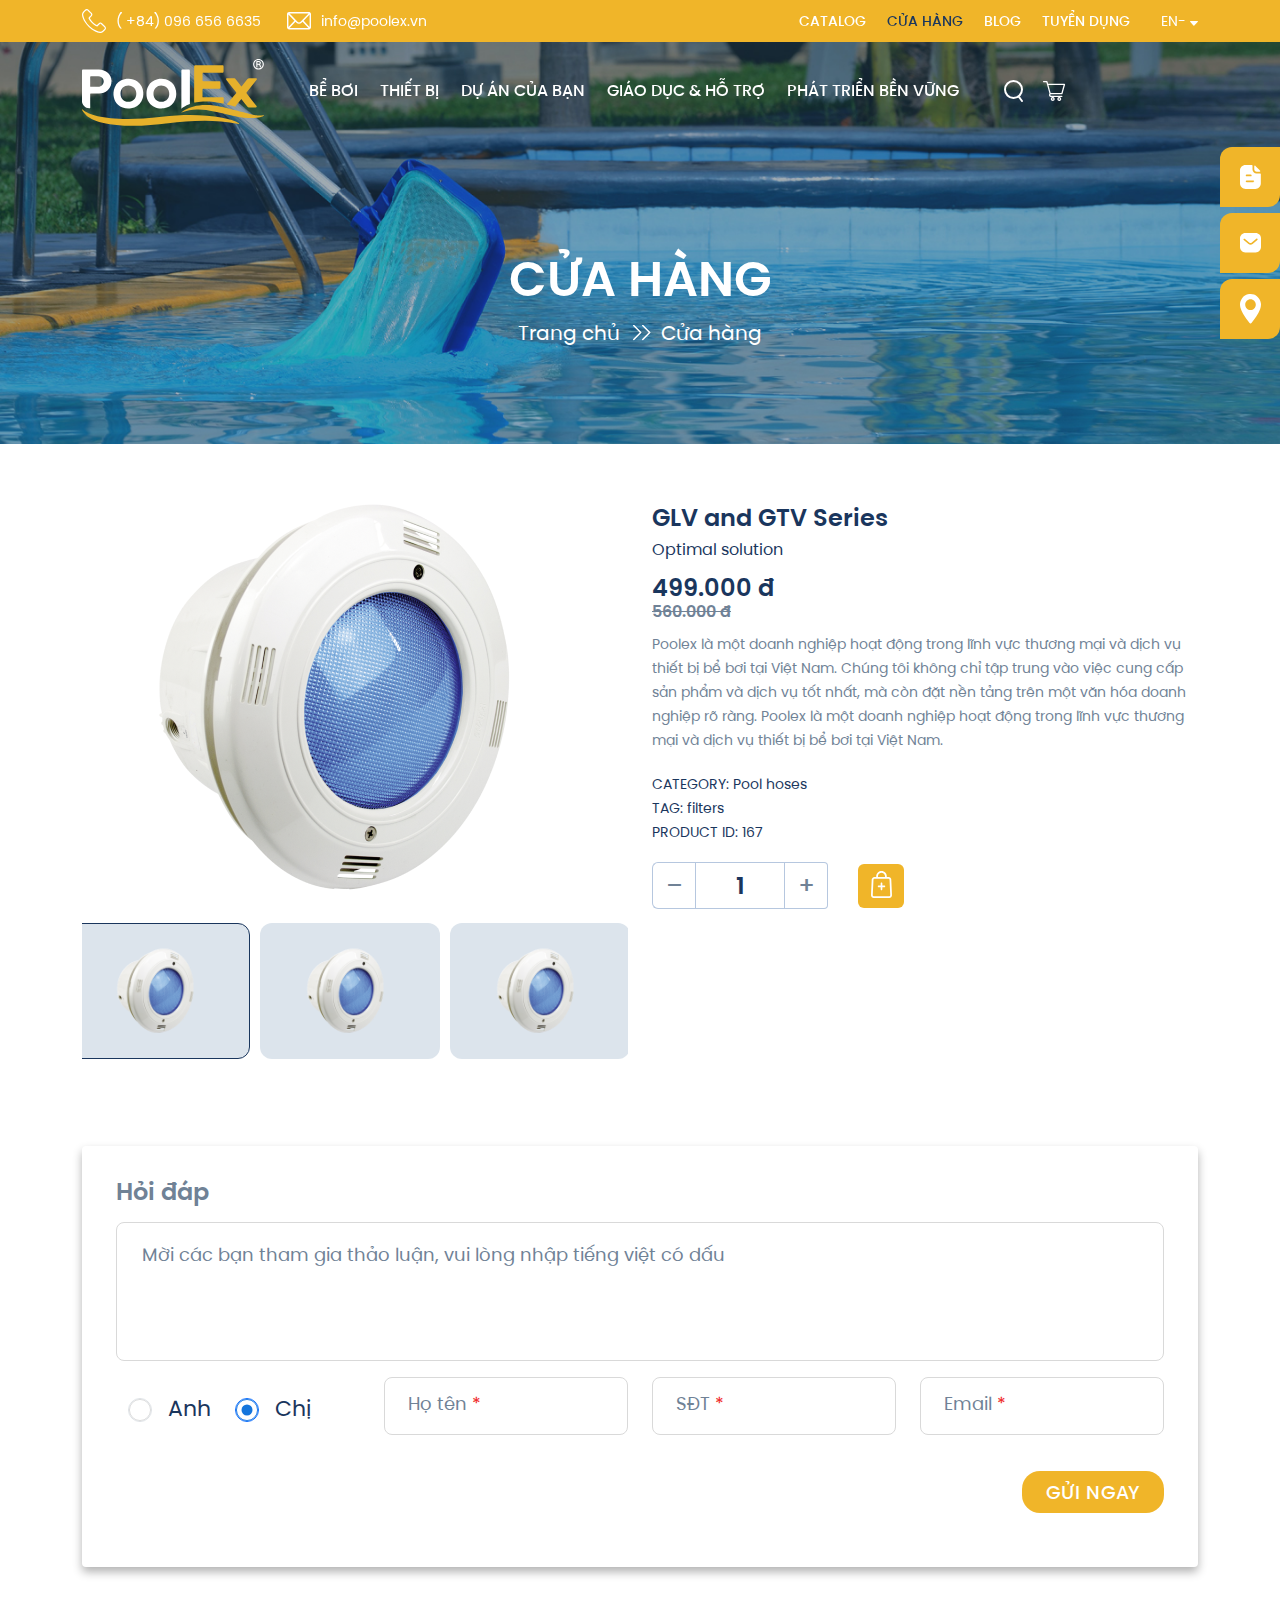
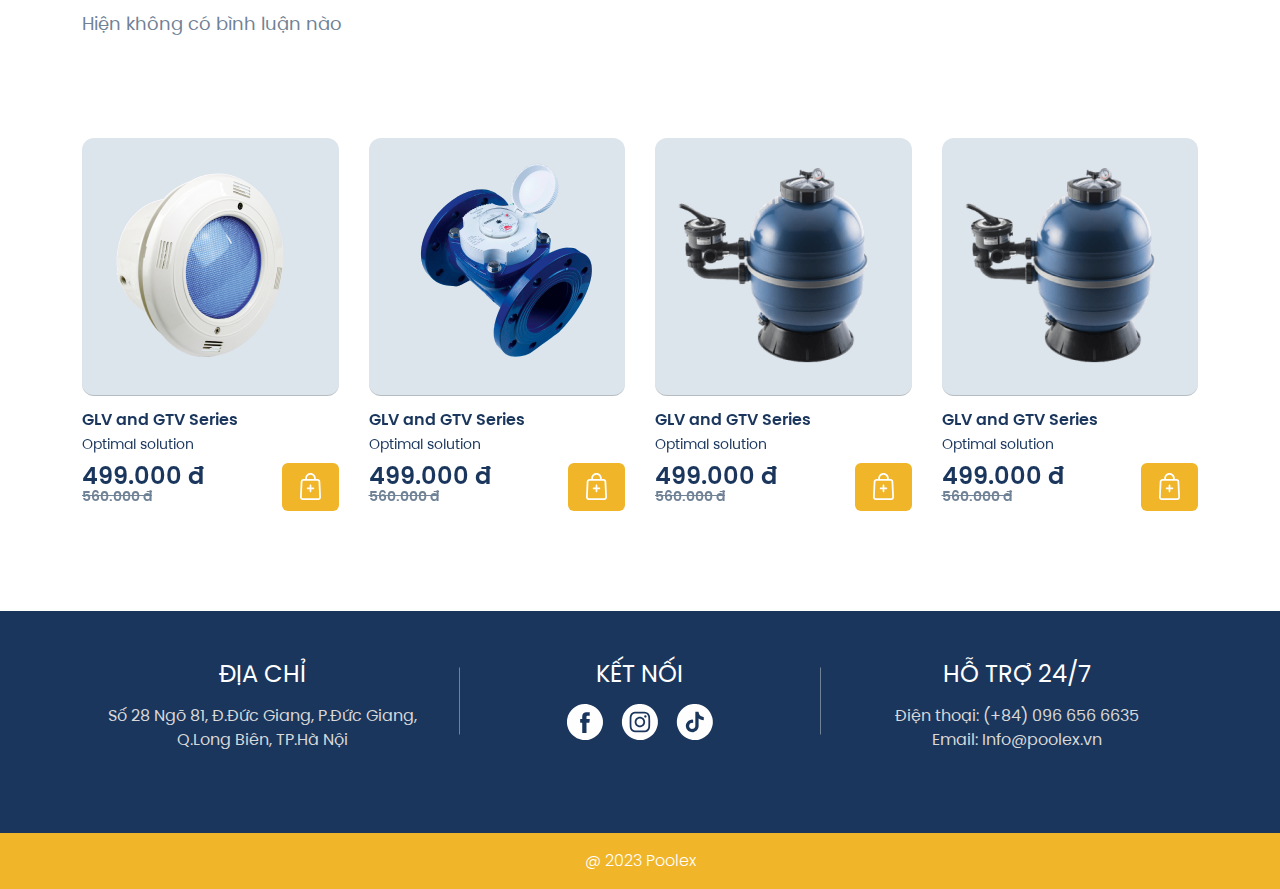
<file: duy-product-detail.html>
<!DOCTYPE html>
<html lang="en">

<head>
  <meta charset="UTF-8" />
  <meta http-equiv="X-UA-Compatible" content="IE=edge" />
  <meta name="viewport" content="width=device-width, initial-scale=1.0" />
  <meta name="theme-color" content="#1a365d" />
  <title>Poolex</title>
  <!-- Icon title -->
  <link rel="shortcut icon" type="image/x-icon" href="./assets/images/logo/icon-logo.svg" />
  <!-- fontAwesome Css -->
  <!-- <link rel="stylesheet" href="./assets/css/Library/fontawesome.min.css" /> -->
  <link rel="stylesheet" href="https://cdnjs.cloudflare.com/ajax/libs/font-awesome/6.2.1/css/all.min.css" />
  <!-- Swiper Css -->
  <link rel="stylesheet" href="https://cdn.jsdelivr.net/npm/swiper@11/swiper-bundle.min.css" />
  <!-- Bootstrap Css -->
  <link rel="stylesheet" type="text/css" href="./assets/css/Library/bootstrap.min.css" />

  <!-- FancyBox -->
  <link rel="stylesheet" type="text/css" href="./assets/css/Library/jquery.fancybox.css" />
  <link rel="stylesheet" type="text/css" href="./assets/css/Library/jquery.fancybox.min.css" />

  <!-- Font family -->
  <link rel="preconnect" href="https://fonts.googleapis.com" />
  <link rel="preconnect" href="https://fonts.gstatic.com" crossorigin />
  <link href="https://fonts.googleapis.com/css2?family=Montserrat:ital,wght@0,100..900;1,100..900&display=swap"
    rel="stylesheet" />

  <!-- Style Css -->
  <link rel="stylesheet" href="./assets/css/duy-style.css" />
</head>

<body>
  <!-- Begin Header -->
  <header class="header" id="header">
    <div class="header-wrapper">
      <div class="header-extra">
        <div class="container">
          <div class="header-extra__wrapper">
            <div class="header-extra__left">
              <a href="#" class="header-extra__info">
                <img src="./assets/images/icons/phone.svg" alt="" />
                <span> ( +84) 096 656 6635 </span>
              </a>
              <a href="#" class="header-extra__info">
                <img src="./assets/images/icons/email.svg" alt="" />
                <span> info@poolex.vn </span>
              </a>
            </div>

            <ul class="header-nav">
              <li class="header-extra__item">
                <a href="#" class="header-link">CATALOG</a>
              </li>
              <li class="header-extra__item">
                <a href="#" class="header-link active">cỬA HÀNG</a>
              </li>
              <li class="header-extra__item">
                <a href="#" class="header-link">bLOG</a>
              </li>
              <li class="header-extra__item">
                <a href="#" class="header-link">TUYỂN DỤNG</a>
              </li>
            </ul>

            <div class="header-extra__right dropdown">
              <div class="btnLanguage" role="button" data-bs-toggle="dropdown" aria-expanded="false">
                <span>EN-</span>
                <img src="./assets/images/icons/triangle.svg" alt="" />
              </div>
              <ul class="dropdown-menu">
                <li class="dropdown-item"><a href="#">Vietnamese</a></li>
                <li class="dropdown-item"><a href="#">English</a></li>
              </ul>
            </div>
          </div>
        </div>
      </div>
      <div class="header-main">
        <div class="container">
          <div class="header-main__wrapper">
            <div class="header-logo__product header-logo">
              <img src="./assets/images/logo/logo-header.svg" alt="" />
            </div>
            <ul class="header-nav">
              <li class="header-nav__item">
                <a href="#" class="header-link">BỂ BƠI</a>
                <ul class="header-menu">
                  <li class="header-menu__component">
                    <a href="#" class="header-menu__item">
                      Hình dáng bể bơi
                      <img src="./assets/images/icons/stroke.svg" alt="" />
                    </a>
                    <ul class="header-submenu">
                      <li>
                        <a href="#" class="header-submenu__item">Bể bơi hình chữ nhật</a>
                      </li>
                      <li>
                        <a href="#" class="header-submenu__item">Bể bơi hình vuông</a>
                      </li>
                      <li>
                        <a href="#" class="header-submenu__item">Bể bơi hình dạng bất kỳ</a>
                      </li>
                    </ul>
                  </li>
                  <li class="header-menu__component">
                    <a href="#" class="header-menu__item">
                      Cấu trúc đáy bể
                      <img src="./assets/images/icons/stroke.svg" alt="" />
                    </a>
                    <ul class="header-submenu">
                      <li>
                        <a href="#" class="header-submenu__item">Đáy phẳng một cấp</a>
                      </li>
                      <li>
                        <a href="#" class="header-submenu__item">Đáy phẳng hai cấp</a>
                      </li>
                      <li>
                        <a href="#" class="header-submenu__item">Đáy xoải đều</a>
                      </li>
                      <li>
                        <a href="#" class="header-submenu__item">Đáy bể nhẩy cầu</a>
                      </li>
                    </ul>
                  </li>
                  <li class="header-menu__component">
                    <a href="#" class="header-menu__item">
                      Bậc thang
                      <img src="./assets/images/icons/stroke.svg" alt="" />
                    </a>
                    <ul class="header-submenu">
                      <li>
                        <a href="#" class="header-submenu__item">Dạng cung tròn</a>
                      </li>
                      <li>
                        <a href="#" class="header-submenu__item">Dạng độc lập</a>
                      </li>
                      <li>
                        <a href="#" class="header-submenu__item">Dạng cắt góc</a>
                      </li>
                      <li>
                        <a href="#" class="header-submenu__item">Dạng trải dài</a>
                      </li>
                      <li>
                        <a href="#" class="header-submenu__item">Dạng tùy chỉnh</a>
                      </li>
                    </ul>
                  </li>
                  <li class="header-menu__component">
                    <a href="#" class="header-menu__item">
                      Thác nước
                      <img src="./assets/images/icons/stroke.svg" alt="" />
                    </a>
                    <ul class="header-submenu">
                      <li>
                        <a href="#" class="header-submenu__item">Thác nước design</a>
                      </li>
                      <li>
                        <a href="#" class="header-submenu__item">Thác nước âm tường</a>
                      </li>
                      <li>
                        <a href="#" class="header-submenu__item">Thác nước tràn tự nhiên</a>
                      </li>
                    </ul>
                  </li>
                  <li>
                    <a href="#" class="header-menu__item not-submenu">Xây dựng cấu hình</a>
                  </li>
                </ul>
              </li>
              <li class="header-nav__item">
                <a href="#" class="header-link">THIẾT BỊ</a>
                <ul class="header-menu">
                  <li class="header-menu__component">
                    <a href="#" class="header-menu__item">
                      Tuỳ chọn nâng cao
                      <img src="./assets/images/icons/stroke.svg" alt="" />
                    </a>
                    <ul class="header-submenu">
                      <li>
                        <a href="#" class="header-submenu__item">Giai pháp lọc nước</a>
                      </li>
                      <li>
                        <a href="#" class="header-submenu__item">Giải pháp khử trùng</a>
                      </li>
                      <li>
                        <a href="#" class="header-submenu__item">Thiết bị chiếu sáng</a>
                      </li>
                      <li>
                        <a href="#" class="header-submenu__item">Thiết bị vệ sinh</a>
                      </li>
                      <li>
                        <a href="#" class="header-submenu__item">Phụ kiện</a>
                      </li>
                    </ul>
                  </li>
                  <li class="header-menu__component">
                    <a href="#" class="header-menu__item">
                      Tuỳ chọn cơ bản
                      <img src="./assets/images/icons/stroke.svg" alt="" />
                    </a>
                    <ul class="header-submenu">
                      <li>
                        <a href="#" class="header-submenu__item">Hệ thống cấp nhiệt</a>
                      </li>
                      <li>
                        <a href="#" class="header-submenu__item">Hệ thống sục massage</a>
                      </li>
                      <li>
                        <a href="#" class="header-submenu__item">Hệ thống bơi ngược dòng</a>
                      </li>
                      <li>
                        <a href="#" class="header-submenu__item">Robot vệ sinh</a>
                      </li>
                      <li>
                        <a href="#" class="header-submenu__item">Phụ kiện</a>
                      </li>
                    </ul>
                  </li>
                </ul>
              </li>
              <li class="header-nav__item">
                <a href="#" class="header-link">DỰ ÁN CỦA BẠN</a>
                <ul class="header-menu">
                  <li>
                    <a href="#" class="header-menu__item not-submenu">Các bước triển khai</a>
                  </li>
                  <li>
                    <a href="#" class="header-menu__item not-submenu">Thực hiện hóa dự án của bạn</a>
                  </li>
                  <li>
                    <a href="#" class="header-menu__item not-submenu">Giải pháp của chúng tôi</a>
                  </li>
                </ul>
              </li>
              <li class="header-nav__item">
                <a href="#" class="header-link">GIÁO DỤC & HỖ TRỢ</a>
              </li>
              <li class="header-nav__item">
                <a href="#" class="header-link">PHÁT TRIỂN BỀN VỮNG</a>
              </li>
            </ul>
            <div class="header-group__product header-group">
              <button class="btnSearch" type="button" data-bs-toggle="offcanvas" data-bs-target="#offcanvasTop"
                aria-controls="offcanvasTop">
                <img src="./assets/images/icons/search.svg" alt="" />
              </button>
              <a href="#" class="header-cart active">
                <img src="./assets/images/icons/cart.svg" alt="">
              </a>
            </div>
            <button class="btnMenu-product navbar-toggler btnMenu" type="button" data-bs-toggle="offcanvas"
              data-bs-target="#offcanvasDarkNavbar" aria-controls="offcanvasDarkNavbar">
              <img src="./assets/images/icons/burger.svg" alt="" />
            </button>
          </div>
        </div>
      </div>
    </div>
  </header>
  <!-- End Header -->

  <!-- Begin Content -->
  <main class="home">
    <!-- Begin Banner -->
    <section class="banner">
      <div class="container-xl">
        <div class="banner-wrapper">
          <h3 class="banner-heading">
            CỬA HÀNG
          </h3>
          <nav class="banner-breadcrumb" aria-label="breadcrumb">
            <ol class="breadcrumb">
              <li class="breadcrumb-item"><a href="#">Trang chủ</a></li>
              <li class="breadcrumb-item" aria-current="page">Cửa hàng</li>
            </ol>
          </nav>
        </div>
      </div>
      <div class="intro-sidebar">
        <div class="sidebar-item intro-catalog">
          <div>
            <img src="./assets/images/icons/catalog.svg" alt="" />
          </div>
          <a href="#">Catalog</a>
        </div>
        <div class="sidebar-item intro-contact">
          <div>
            <img src="./assets/images/icons/mail.svg" alt="" />
          </div>
          <a href="#">Liên hệ ngay</a>
        </div>
        <div class="sidebar-item intro-location">
          <div>
            <img src="./assets/images/icons/location.svg" alt="" />
          </div>
          <a href="#">Location</a>
        </div>
      </div>
    </section>
    <!-- End Banner -->

    <!-- Begin Product Detail -->
    <section class="pddetail">
      <div class="container">
        <div class="pddetail-wrapper">
          <div class="row">
            <div class="col-xl-6">
              <div class="pddetail-left">
                <div thumbsSlider="" class="pddetail-thumb swiper">
                  <div class="swiper-wrapper">
                    <div class="swiper-slide">
                      <img src="./assets/images/icons/glv.png" />
                    </div>
                    <div class="swiper-slide">
                      <img src="./assets/images/icons/glv.png" />
                    </div>
                    <div class="swiper-slide">
                      <img src="./assets/images/icons/glv.png" />
                    </div>
                  </div>
                </div>
                <div class="pddetail-swiper swiper">
                  <div class="swiper-wrapper">
                    <div class="swiper-slide">
                      <img src="./assets/images/icons/glv_big.png" data-fancybox/>
                    </div>
                    <div class="swiper-slide">
                      <img src="./assets/images/icons/glv_big.png" data-fancybox/>
                    </div>
                    <div class="swiper-slide">
                      <img src="./assets/images/icons/glv_big.png" data-fancybox />
                    </div>
                  </div>
                </div>
              </div>
            </div>
            <div class="col-xl-6">
              <div class="pddetail-right">
                <h2 class="pddetail-title">GLV and GTV Series</h2>
                <p class="pddetail-para">Optimal solution</p>
                <div class="pddetail-price">
                  <div class="pddetail-price__newprice">499.000 đ</div>
                  <div class="pddetail-price__oldprice">560.000 đ</div>
                </div>
                <p class="pddetail-detail">
                  Poolex là một doanh nghiệp hoạt động trong lĩnh vực thương mại và dịch vụ thiết bị
                  bể bơi
                  tại Việt Nam. Chúng tôi không chỉ tập trung vào việc cung cấp sản phẩm và dịch vụ
                  tốt
                  nhất, mà còn đặt nền tảng trên một văn hóa doanh nghiệp rõ ràng.
                  Poolex là một doanh nghiệp hoạt động trong lĩnh vực thương mại và dịch vụ thiết bị
                  bể bơi
                  tại Việt Nam.
                </p>
                <div class="pddetail-meta">
                  <div class="pddetail-meta__cate">CATEGORY: Pool hoses</div>
                  <div class="pddetail-meta__tag">TAG: filters</div>
                  <div class="pddetail-meta__id">PRODUCT ID: 167</div>
                </div>
                <div class="pddetail-amount">
                  <div class="pddetail-amount_quantity">
                    <span class="input-number-decrement">–</span>
                    <input type="number" class="input-qty" name="quantity" value="1" aria-label="Product quantity" size="4" min="1" max="" step="1" placeholder="" inputmode="numeric" autocomplete="off">
                    <span class="input-number-increment">+</span>
                  </div>
                  <a href="#" class="pddetail-amount__btn btnBuy">
                    <img src="./assets/images/icons/buy.svg" alt="">
                  </a>
                </div>
              </div>
            </div>
          </div>
        </div>
      </div>
    </section>
    <!-- End Product Detail-->

    <!-- Begin Question and Answer -->
    <section class="QandA">
      <div class="container">
        <div class="QandA-wrapper">
          <div class="QandA-form">
            <div class="mb-3">
              <label for="exampleFormControlTextarea1" class="form-label mb-3">Hỏi đáp</label>
              <textarea class="dicuss-form form-control" id="exampleFormControlTextarea1" rows="5"
              placeholder="Mời các bạn tham gia thảo luận, vui lòng nhập tiếng việt có dấu"></textarea>
            </div>
            <div class="row">
              <div class="col-xl-3">
                <div class="radio-group">
                  <div class="form-check">
                    <input class="form-check-input" type="radio" name="flexRadioDefault" id="flexRadioDefault1">
                    <label class="form-check-label" for="flexRadioDefault1">
                      Anh
                    </label>
                  </div>
                  <div class="form-check">
                    <input class="form-check-input" type="radio" name="flexRadioDefault" id="flexRadioDefault2" checked>
                    <label class="form-check-label" for="flexRadioDefault2">
                      Chị
                    </label>
                  </div>
                </div>
              </div>
              <div class="col-xl-3">
                <div class="form-floating mb-4">
                  <input type="name" class="form-control" id="floatingInput" placeholder="Name" />
                  <label for="floatingInput">Họ tên <span>*</span></label>
                </div>
              </div>
              <div class="col-xl-3">
                <div class="form-floating mb-4">
                  <input type="phone" class="form-control" id="floatingInput" placeholder="Phone Number" />
                  <label for="floatingInput">SĐT <span>*</span></label>
                </div>
              </div>
              <div class="col-xl-3">
                <div class="form-floating mb-4">
                  <input type="email" class="form-control" id="floatingInput" placeholder="name@example.com" />
                  <label for="floatingInput">Email <span>*</span></label>
                </div>
              </div>
            </div>
            <div class="QandA-form__footer">
              <button type="submit" class="QandA-form__btn btnSend">Gửi ngay</button>
            </div>
          </div>
          <div class="QandA-comment">Hiện không có bình luận nào</div>
        </div>
      </div>
    </section>
    <!-- End Question and Answer -->

    <!-- Begin Product Similar -->
    <section class="pdsimi">
      <div class="container">
        <div class="pdsimi-wrapper">
          <div class="pdsimi-list">
            <div class="pdsimi-swiper swiper">
              <div class="swiper-wrapper">
                <div class="swiper-slide">
                  <div class="pdsimi-card card">
                    <div class="card-header">
                      <img src="./assets/images/icons/glv.png" alt="" />
                    </div>
                    <div class="card-body">
                      <h5 class="card-title">GLV and GTV Series</h5>
                      <p class="card-text">Optimal solution</p>
                    </div>
                    <div class="card-footer">
                      <div class="pdsimi-price">
                        <div class="pdsimi-newprice">499.000 đ</div>
                        <div class="pdsimi-oldprice">560.000 đ</div>
                      </div>
                      <a href="#" class="btnBuy">
                        <img src="./assets/images/icons/buy.svg" alt="" />
                      </a>
                    </div>
                  </div>
                </div>
                <div class="swiper-slide">
                  <div class="pdsimi-card card">
                    <div class="card-header">
                      <img src="./assets/images/icons/gtv.png" alt="" />
                    </div>
                    <div class="card-body">
                      <h5 class="card-title">GLV and GTV Series</h5>
                      <p class="card-text">Optimal solution</p>
                    </div>
                    <div class="card-footer">
                      <div class="pdsimi-price">
                        <div class="pdsimi-newprice">499.000 đ</div>
                        <div class="pdsimi-oldprice">560.000 đ</div>
                      </div>
                      <a href="#" class="btnBuy">
                        <img src="./assets/images/icons/buy.svg" alt="" />
                      </a>
                    </div>
                  </div>
                </div>  
                <div class="swiper-slide">
                  <div class="pdsimi-card card">
                    <div class="card-header">
                      <img src="./assets/images/icons/glv2.png" alt="" />
                    </div>
                    <div class="card-body">
                      <h5 class="card-title">GLV and GTV Series</h5>
                      <p class="card-text">Optimal solution</p>
                    </div>
                    <div class="card-footer">
                      <div class="pdsimi-price">
                        <div class="pdsimi-newprice">499.000 đ</div>
                        <div class="pdsimi-oldprice">560.000 đ</div>
                      </div>
                      <a href="#" class="btnBuy">
                        <img src="./assets/images/icons/buy.svg" alt="" />
                      </a>
                    </div>
                  </div>
                </div>
                <div class="swiper-slide">
                  <div class="pdsimi-card card">
                    <div class="card-header">
                      <img src="./assets/images/icons/glv2.png" alt="" />
                    </div>
                    <div class="card-body">
                      <h5 class="card-title">GLV and GTV Series</h5>
                      <p class="card-text">Optimal solution</p>
                    </div>
                    <div class="card-footer">
                      <div class="pdsimi-price">
                        <div class="pdsimi-newprice">499.000 đ</div>
                        <div class="pdsimi-oldprice">560.000 đ</div>
                      </div>
                      <a href="#" class="btnBuy">
                        <img src="./assets/images/icons/buy.svg" alt="" />
                      </a>
                    </div>
                  </div>
                </div>
                <div class="swiper-slide">
                  <div class="pdsimi-card card">
                    <div class="card-header">
                      <img src="./assets/images/icons/glv2.png" alt="" />
                    </div>
                    <div class="card-body">
                      <h5 class="card-title">GLV and GTV Series</h5>
                      <p class="card-text">Optimal solution</p>
                    </div>
                    <div class="card-footer">
                      <div class="pdsimi-price">
                        <div class="pdsimi-newprice">499.000 đ</div>
                        <div class="pdsimi-oldprice">560.000 đ</div>
                      </div>
                      <a href="#" class="btnBuy">
                        <img src="./assets/images/icons/buy.svg" alt="" />
                      </a>
                    </div>
                  </div>
                </div>
                <div class="swiper-slide">
                  <div class="pdsimi-card card">
                    <div class="card-header">
                      <img src="./assets/images/icons/glv2.png" alt="" />
                    </div>
                    <div class="card-body">
                      <h5 class="card-title">GLV and GTV Series</h5>
                      <p class="card-text">Optimal solution</p>
                    </div>
                    <div class="card-footer">
                      <div class="pdsimi-price">
                        <div class="pdsimi-newprice">499.000 đ</div>
                        <div class="pdsimi-oldprice">560.000 đ</div>
                      </div>
                      <a href="#" class="btnBuy">
                        <img src="./assets/images/icons/buy.svg" alt="" />
                      </a>
                    </div>
                  </div>
                </div>
              </div>
            </div>
          </div>
          
        </div>
      </div>
    </section>
    <!-- End Product Similar -->
  </main>
  <!-- End Content -->

  <!-- Begin Footer -->
  <footer class="footer">
    <div class="footer-main">
      <div class="container">
        <div class="footer-main__wrapper">
          <div class="row gy-5 gx-3">
            <div class="col-12 col-lg-4">
              <div class="footer-main__title mb-3">ĐỊA CHỈ</div>
              <div class="footer-main__text">
                Số 28 Ngõ 81, Đ.Đức Giang, P.Đức Giang, <br />
                Q.Long Biên, TP.Hà Nội
              </div>
            </div>
            <div class="col-12 col-lg-4">
              <div class="footer-main__special">
                <div class="footer-main__title mb-3">KẾT NỐI</div>
                <div class="footer-icons">
                  <a href="#">
                    <img src="./assets/images/icons/face.svg" alt="" />
                  </a>
                  <a href="#">
                    <img src="./assets/images/icons/insta.svg" alt="" />
                  </a>
                  <a href="#">
                    <img src="./assets/images/icons/tiktok.svg" alt="" />
                  </a>
                </div>
              </div>
            </div>
            <div class="col-12 col-lg-4">
              <div class="footer-main__title mb-3">HỖ TRỢ 24/7</div>
              <div class="footer-main__text">
                Điện thoại: (+84) 096 656 6635 <br />
                Email: Info@poolex.vn
              </div>
            </div>
          </div>
        </div>
      </div>
    </div>
    <div class="footer-extra">
      <div class="container">
        <div class="footer-extra__wrapper">
          <div class="footer-extra__text">@ 2023 Poolex</div>
        </div>
      </div>
    </div>
  </footer>
  <!-- End Footer -->

  <!-- Begin Offcanvas -->
  <div class="offcanvas-top__container">
    <div class="offcanvas offcanvas-top header-offcanvas__top" data-bs-scroll="true" tabindex="-1" id="offcanvasTop"
      aria-labelledby="offcanvasTopLabel">
      <div class="offcanvas-body">
        <div class="header-search">
          <div class="container">
            <div class="header-search__wrapper">
              <div class="header-search__input">
                <div class="input-group">
                  <input type="text" id="header-input" class="form-control"
                    placeholder="Tìm Kiếm sản phẩm, Danh mục mong muốn...." aria-label="Recipient's username"
                    aria-describedby="button-addon2" />
                  <button class="btnSearchTop" type="button" id="button-addon2">
                    <img src="./assets/images/icons/search2.svg" alt="" />
                  </button>
                </div>
              </div>
              <button type="button" class="btnClose" data-bs-dismiss="offcanvas" aria-label="Close">
                <img src="./assets/images/icons/close.svg" alt="" />
              </button>
              <div class="header-keyword">
                <div class="header-keyword__title mb-4">
                  Từ khóa nổi bật
                </div>
                <div class="header-keyword__list">
                  <a href="#">Từ khóa</a>
                  <a href="#">Từ khóa</a>
                  <a href="#">Từ khóa</a>
                </div>
              </div>
            </div>
          </div>
        </div>
      </div>
    </div>
  </div>
  <!-- offcanvas-right -->
  <div class="offcanvas-right__container">
    <div class="offcanvas offcanvas-start header-offcanvas__right" data-bs-scroll="true" tabindex="-1"
      id="offcanvasDarkNavbar" aria-labelledby="offcanvasDarkNavbarLabel">
      <div class="offcanvas-header">
        <nav class="header-main__language" style="--bs-breadcrumb-divider: '|'" aria-label="breadcrumb">
          <ol class="breadcrumb">
            <li class="breadcrumb-item active" aria-current="page">
              <a href="#">VI -</a>
            </li>
            <li class="breadcrumb-item"><a href="#">EN -</a></li>
          </ol>
        </nav>
        <button type="button" class="btnClose2" data-bs-dismiss="offcanvas" aria-label="Close">
          <img src="./assets/images/icons/close2.svg" alt="" />
        </button>
      </div>
      <div class="offcanvas-body">
        <div class="accordion accordionMain" id="accordionMenuMain">
          <div class="accordion-item">
            <h2 class="accordion-header">
              <button class="accordion-button collapsed" type="button" data-bs-toggle="collapse"
                data-bs-target="#collapseOne" aria-expanded="true" aria-controls="collapseOne">
                BỂ BƠI
              </button>
            </h2>
            <div id="collapseOne" class="accordion-collapse collapse" data-bs-parent="#accordionMenuMain">
              <div class="accordion-body">
                <!-- Second Accordition -->
                <div class="accordion accordionSecond" id="accordionMenuSecond">
                  <div class="accordion-item">
                    <h2 class="accordion-header">
                      <button class="accordion-button collapsed" type="button" data-bs-toggle="collapse"
                        data-bs-target="#collapseOne1st" aria-expanded="false" aria-controls="collapseOne1st">
                        Hình dáng bể bơi
                      </button>
                    </h2>
                    <div id="collapseOne1st" class="accordion-collapse collapse" data-bs-parent="#accordionMenuSecond">
                      <div class="accordion-body">
                        <a href="#">
                          <span>&#9679;</span>
                          Bể bơi hình chữ nhật
                        </a>
                        <a href="#">
                          <span>&#9679;</span>
                          Bể bơi hình vuông
                        </a>
                        <a href="#">
                          <span>&#9679;</span>
                          Bể bơi hình dạng bất kỳ
                        </a>
                      </div>
                    </div>
                  </div>
                  <div class="accordion-item">
                    <h2 class="accordion-header">
                      <button class="accordion-button collapsed" type="button" data-bs-toggle="collapse"
                        data-bs-target="#collapseOne2nd" aria-expanded="false" aria-controls="collapseOne2nd">
                        Cấu trúc đáy bể
                      </button>
                    </h2>
                    <div id="collapseOne2nd" class="accordion-collapse collapse" data-bs-parent="#accordionMenuSecond">
                      <div class="accordion-body">
                        <a href="#">
                          <span>&#9679;</span>
                          Đáy phẳng một cấp
                        </a>
                        <a href="#">
                          <span>&#9679;</span>
                          Đáy phẳng hai cấp
                        </a>
                        <a href="#">
                          <span>&#9679;</span>
                          Đáy xoải đều
                        </a>
                        <a href="#">
                          <span>&#9679;</span>
                          Đáy bể nhẩy cầu
                        </a>
                      </div>
                    </div>
                  </div>
                  <div class="accordion-item">
                    <h2 class="accordion-header">
                      <button class="accordion-button collapsed" type="button" data-bs-toggle="collapse"
                        data-bs-target="#collapseOne3rd" aria-expanded="false" aria-controls="collapseOne3rd">
                        Bậc thang
                      </button>
                    </h2>
                    <div id="collapseOne3rd" class="accordion-collapse collapse" data-bs-parent="#accordionMenuSecond">
                      <div class="accordion-body">
                        <a href="#">
                          <span>&#9679;</span>
                          Dạng cung tròn
                        </a>
                        <a href="#">
                          <span>&#9679;</span>
                          Dạng độc lập
                        </a>
                        <a href="#">
                          <span>&#9679;</span>
                          Dạng cắt góc
                        </a>
                        <a href="#">
                          <span>&#9679;</span>
                          Dạng trải dài
                        </a>
                        <a href="#">
                          <span>&#9679;</span>
                          Dạng tùy chỉnh
                        </a>
                      </div>
                    </div>
                  </div>
                  <div class="accordion-item">
                    <h2 class="accordion-header">
                      <button class="accordion-button collapsed" type="button" data-bs-toggle="collapse"
                        data-bs-target="#collapseOne4th" aria-expanded="false" aria-controls="collapseOne4th">
                        Thác nước
                      </button>
                    </h2>
                    <div id="collapseOne4th" class="accordion-collapse collapse" data-bs-parent="#accordionMenuSecond">
                      <div class="accordion-body">
                        <a href="#">
                          <span>&#9679;</span>
                          Thác nước design
                        </a>
                        <a href="#">
                          <span>&#9679;</span>
                          Thác nước âm tường
                        </a>
                        <a href="#">
                          <span>&#9679;</span>
                          Thác nước tràn tự nhiên
                        </a>
                      </div>
                    </div>
                  </div>
                  <div class="accordion-item">
                    <h2 class="accordion-header">
                      <a href="#" class="a-c1">Xây dựng cấu hình</a>
                    </h2>
                  </div>
                </div>
              </div>
            </div>
          </div>
          <div class="accordion-item">
            <h2 class="accordion-header">
              <button class="accordion-button collapsed" type="button" data-bs-toggle="collapse"
                data-bs-target="#collapseTwo" aria-expanded="false" aria-controls="collapseTwo">
                THIẾT BỊ
              </button>
            </h2>
            <div id="collapseTwo" class="accordion-collapse collapse" data-bs-parent="#accordionMenuMain">
              <div class="accordion-body">
                <!-- Third Accordition -->
                <div class="accordion accordionThird" id="accordionMenuThird">
                  <div class="accordion-item">
                    <h2 class="accordion-header">
                      <button class="accordion-button collapsed" type="button" data-bs-toggle="collapse"
                        data-bs-target="#collapseTwo1st" aria-expanded="false" aria-controls="collapseTwo1st">
                        Tuỳ chọn nâng cao
                      </button>
                    </h2>
                    <div id="collapseTwo1st" class="accordion-collapse collapse" data-bs-parent="#accordionMenuThird">
                      <div class="accordion-body">
                        <a href="#">
                          <span>&#9679;</span>
                          Giai pháp lọc nước
                        </a>
                        <a href="#">
                          <span>&#9679;</span>
                          Giải pháp khử trùng
                        </a>
                        <a href="#">
                          <span>&#9679;</span>
                          Thiết bị chiếu sáng
                        </a>
                        <a href="#">
                          <span>&#9679;</span>
                          Thiết bị vệ sinh
                        </a>
                        <a href="#">
                          <span>&#9679;</span>
                          Phụ kiện
                        </a>
                      </div>
                    </div>
                  </div>
                  <div class="accordion-item">
                    <h2 class="accordion-header">
                      <button class="accordion-button collapsed" type="button" data-bs-toggle="collapse"
                        data-bs-target="#collapseOne2nd" aria-expanded="false" aria-controls="collapseOne2nd">
                        Tuỳ chọn cơ bản
                      </button>
                    </h2>
                    <div id="collapseOne2nd" class="accordion-collapse collapse" data-bs-parent="#accordionMenuThird">
                      <div class="accordion-body">
                        <a href="#">
                          <span>&#9679;</span>
                          Hệ thống cấp nhiệt
                        </a>
                        <a href="#">
                          <span>&#9679;</span>
                          Hệ thống sục massage
                        </a>
                        <a href="#">
                          <span>&#9679;</span>
                          Hệ thống bơi ngược dòng
                        </a>
                        <a href="#">
                          <span>&#9679;</span>
                          Robot vệ sinh
                        </a>
                      </div>
                    </div>
                  </div>
                </div>
              </div>
            </div>
          </div>
          <div class="accordion-item">
            <h2 class="accordion-header">
              <button class="accordion-button collapsed" type="button" data-bs-toggle="collapse"
                data-bs-target="#collapseThree" aria-expanded="false" aria-controls="collapseThree">
                DỰ ÁN CỦA BẠN
              </button>
            </h2>
            <div id="collapseThree" class="accordion-collapse collapse" data-bs-parent="#accordionMenuMain">
              <div class="accordion-body">
                <div class="accordion-item">
                  <h2 class="accordion-header">
                    <a href="#" class="a-c1">Các bước triển khai</a>
                  </h2>
                </div>
                <div class="accordion-item">
                  <h2 class="accordion-header">
                    <a href="#" class="a-c1">Thực hiện hóa dự án của bạn</a>
                  </h2>
                </div>
                <div class="accordion-item">
                  <h2 class="accordion-header">
                    <a href="#" class="a-c1">Giải pháp của chúng tôi</a>
                  </h2>
                </div>
              </div>
            </div>
          </div>
          <div class="accordion-item">
            <h2 class="accordion-header">
              <a href="#">GIÁO DỤC & HỖ TRỢ</a>
            </h2>
          </div>
          <div class="accordion-item">
            <h2 class="accordion-header">
              <a href="#"> PHÁT TRIỂN BỀN VỮNG</a>
            </h2>
          </div>
          <div class="accordion-item">
            <h2 class="accordion-header">
              <a href="#">CATALOG</a>
            </h2>
          </div>
          <div class="accordion-item">
            <h2 class="accordion-header">
              <a href="#">CỬA HÀNG</a>
            </h2>
          </div>
          <div class="accordion-item">
            <h2 class="accordion-header">
              <a href="#">bLOG</a>
            </h2>
          </div>
          <div class="accordion-item">
            <h2 class="accordion-header">
              <a href="#">TUYỂN DỤNG</a>
            </h2>
          </div>
        </div>
      </div>
    </div>
  </div>
  <!-- End Offcanvas -->


  <!-- Jquery JS -->
  <script type="text/javascript" src="./assets/js/Library/jquery.min.js"></script>
  <!-- Script Bootstrap -->
  <script type="text/javascript" src="./assets/js/Library/bootstrap.bundle.min.js"></script>
  <!-- Swiper JS -->
  <script src="https://cdn.jsdelivr.net/npm/swiper@11/swiper-bundle.min.js"></script>

  <!-- Select2 JS -->
  <script type="text/javascript" src="./assets/js/Library/select2.full.min.js"></script>

  <!-- uiSlider -->
  <script type="text/javascript" src="./assets/js/Library/noUIslider.js"></script>

  <!-- FancyBox -->
  <script type="text/javascript" src="./assets/js/Library/jquery.fancybox.js"></script>
  <script type="text/javascript" src="./assets/js/Library/jquery.fancybox.min.js"></script>

  <!--Begin Pddetail Swiper -->
  <script>
    var swiperThumb = new Swiper(".pddetail-thumb", {
      slidesPerView: 3,
      freeMode: true,
      watchSlidesProgress: true,
    });
    var swiperPddetail = new Swiper(".pddetail-swiper", {
      allowTouchMove: false,
      thumbs: {
        swiper: swiperThumb,
      },
    });
  </script>
  <!--End Pddetail Swiper -->

  <!-- Incre and Decre Input-->
  <script>
    document.querySelector('.input-number-decrement').addEventListener('click', function() {
      var input = document.querySelector('.input-qty');
      var currentValue = parseInt(input.value);
      var minValue = parseInt(input.min) || 1;
      if (currentValue > minValue) {
        input.value = currentValue - 1;
      }
    });
    
    document.querySelector('.input-number-increment').addEventListener('click', function() {
      var input = document.querySelector('.input-qty');
      var currentValue = parseInt(input.value);
      var maxValue = parseInt(input.max) || 999;
      if (currentValue < maxValue) {
        input.value = currentValue + 1;
      }
    });
    
  </script>

  <!-- Begin Product Similar Swiper -->
  <script>
    var swiper = new Swiper(".pdsimi-swiper", {
      spaceBetween: 30,
      breakpoints: {
        0: {
          slidesPerView: 1.8,
          spaceBetween: 20,
        },
        395: {
          slidesPerView: 2,
          spaceBetween: 30,
        },
        768: {
          slidesPerView: 2.5,
          spaceBetween: 30,
        },
        1024: {
          slidesPerView: 4,
          spaceBetween: 30,
        },
      },
    });
  </script>
  <!-- End Product Similar Swiper -->

  <!-- General Script -->
  <script type="text/javascript" src="./assets/js/general.js"></script>
  <script type="text/javascript" src="./assets/js/duy-header.js"></script>
</body>

</html>
</file>
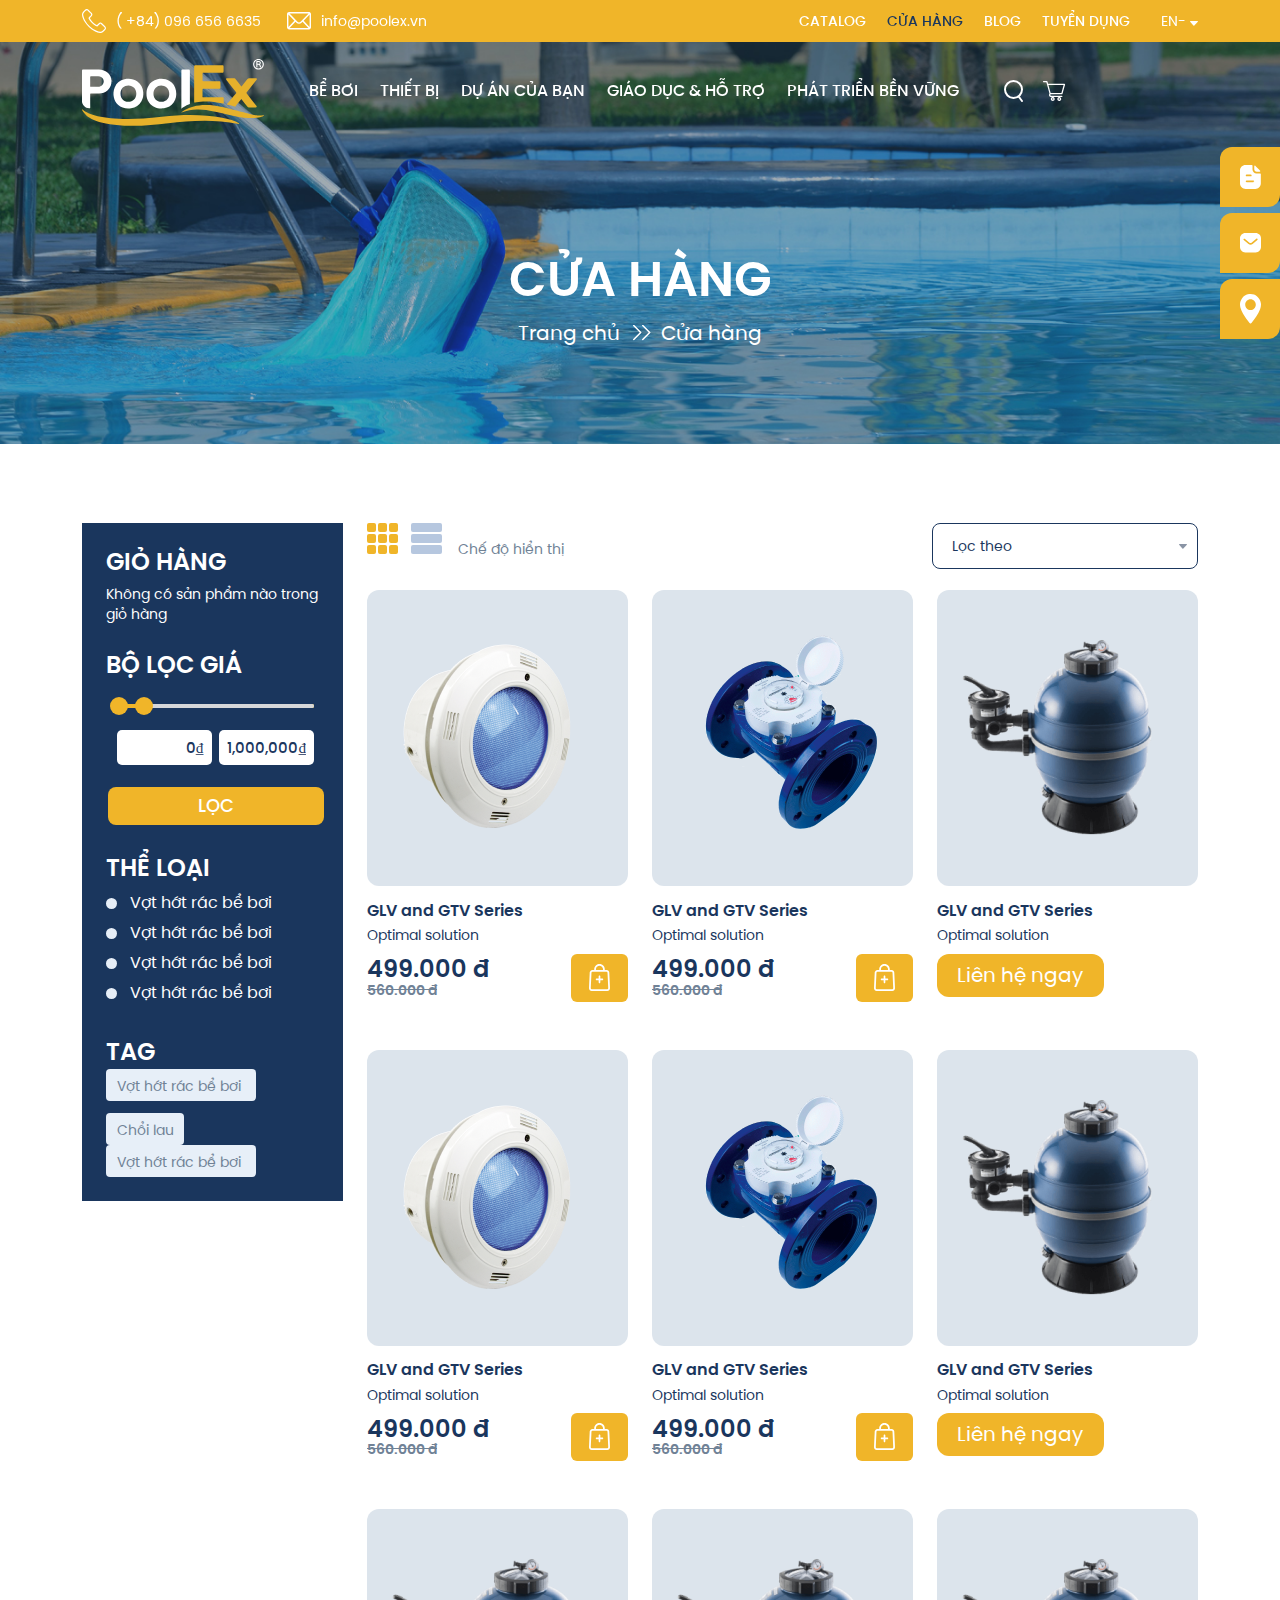
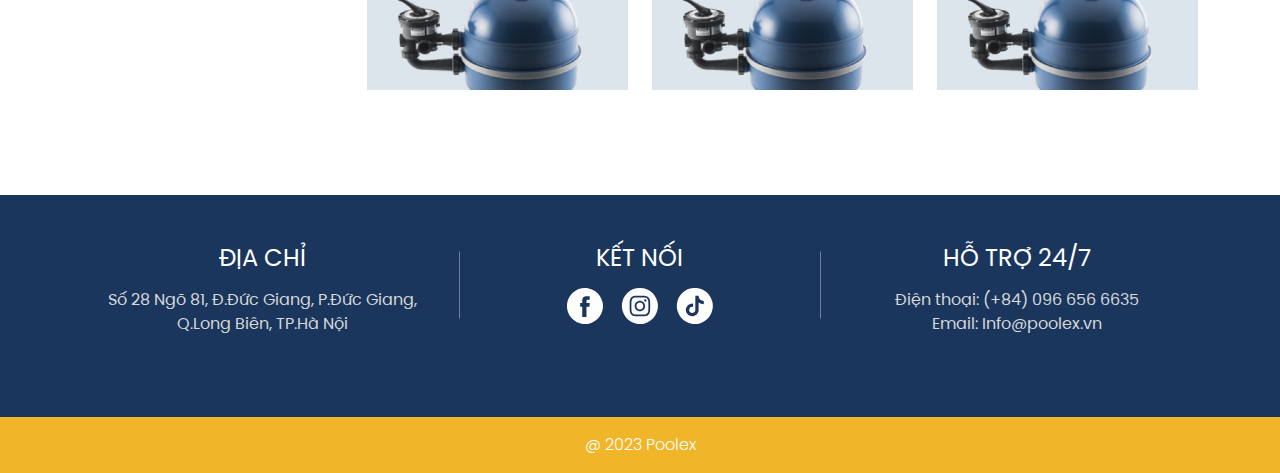
<file: duy-product.html>
<!DOCTYPE html>
<html lang="en">

<head>
  <meta charset="UTF-8" />
  <meta http-equiv="X-UA-Compatible" content="IE=edge" />
  <meta name="viewport" content="width=device-width, initial-scale=1.0" />
  <meta name="theme-color" content="#1a365d" />
  <title>Poolex</title>
  <!-- Icon title -->
  <link rel="shortcut icon" type="image/x-icon" href="./assets/images/logo/icon-logo.svg" />
  <!-- fontAwesome Css -->
  <!-- <link rel="stylesheet" href="./assets/css/Library/fontawesome.min.css" /> -->
  <link rel="stylesheet" href="https://cdnjs.cloudflare.com/ajax/libs/font-awesome/6.2.1/css/all.min.css" />
  <!-- Swiper Css -->
  <link rel="stylesheet" href="https://cdn.jsdelivr.net/npm/swiper@11/swiper-bundle.min.css" />
  <!-- Bootstrap Css -->
  <link rel="stylesheet" type="text/css" href="./assets/css/Library/bootstrap.min.css" />

  <!-- Font family -->
  <link rel="preconnect" href="https://fonts.googleapis.com" />
  <link rel="preconnect" href="https://fonts.gstatic.com" crossorigin />
  <link href="https://fonts.googleapis.com/css2?family=Montserrat:ital,wght@0,100..900;1,100..900&display=swap"
    rel="stylesheet" />

  <!-- Style Css -->
  <link rel="stylesheet" href="./assets/css/duy-style.css" />
</head>

<body>
  <!-- Begin Header -->
  <header class="header" id="header">
    <div class="header-wrapper">
      <div class="header-extra">
        <div class="container">
          <div class="header-extra__wrapper">
            <div class="header-extra__left">
              <a href="#" class="header-extra__info">
                <img src="./assets/images/icons/phone.svg" alt="" />
                <span> ( +84) 096 656 6635 </span>
              </a>
              <a href="#" class="header-extra__info">
                <img src="./assets/images/icons/email.svg" alt="" />
                <span> info@poolex.vn </span>
              </a>
            </div>

            <ul class="header-nav">
              <li class="header-extra__item">
                <a href="#" class="header-link">CATALOG</a>
              </li>
              <li class="header-extra__item">
                <a href="#" class="header-link active">cỬA HÀNG</a>
              </li>
              <li class="header-extra__item">
                <a href="#" class="header-link">bLOG</a>
              </li>
              <li class="header-extra__item">
                <a href="#" class="header-link">TUYỂN DỤNG</a>
              </li>
            </ul>

            <div class="header-extra__right dropdown">
              <div class="btnLanguage" role="button" data-bs-toggle="dropdown" aria-expanded="false">
                <span>EN-</span>
                <img src="./assets/images/icons/triangle.svg" alt="" />
              </div>
              <ul class="dropdown-menu">
                <li class="dropdown-item"><a href="#">Vietnamese</a></li>
                <li class="dropdown-item"><a href="#">English</a></li>
              </ul>
            </div>
          </div>
        </div>
      </div>
      <div class="header-main">
        <div class="container">
          <div class="header-main__wrapper">
            <div class="header-logo__product header-logo">
              <img src="./assets/images/logo/logo-header.svg" alt="" />
            </div>
            <ul class="header-nav">
              <li class="header-nav__item">
                <a href="#" class="header-link">BỂ BƠI</a>
                <ul class="header-menu">
                  <li class="header-menu__component">
                    <a href="#" class="header-menu__item">
                      Hình dáng bể bơi
                      <img src="./assets/images/icons/stroke.svg" alt="" />
                    </a>
                    <ul class="header-submenu">
                      <li>
                        <a href="#" class="header-submenu__item">Bể bơi hình chữ nhật</a>
                      </li>
                      <li>
                        <a href="#" class="header-submenu__item">Bể bơi hình vuông</a>
                      </li>
                      <li>
                        <a href="#" class="header-submenu__item">Bể bơi hình dạng bất kỳ</a>
                      </li>
                    </ul>
                  </li>
                  <li class="header-menu__component">
                    <a href="#" class="header-menu__item">
                      Cấu trúc đáy bể
                      <img src="./assets/images/icons/stroke.svg" alt="" />
                    </a>
                    <ul class="header-submenu">
                      <li>
                        <a href="#" class="header-submenu__item">Đáy phẳng một cấp</a>
                      </li>
                      <li>
                        <a href="#" class="header-submenu__item">Đáy phẳng hai cấp</a>
                      </li>
                      <li>
                        <a href="#" class="header-submenu__item">Đáy xoải đều</a>
                      </li>
                      <li>
                        <a href="#" class="header-submenu__item">Đáy bể nhẩy cầu</a>
                      </li>
                    </ul>
                  </li>
                  <li class="header-menu__component">
                    <a href="#" class="header-menu__item">
                      Bậc thang
                      <img src="./assets/images/icons/stroke.svg" alt="" />
                    </a>
                    <ul class="header-submenu">
                      <li>
                        <a href="#" class="header-submenu__item">Dạng cung tròn</a>
                      </li>
                      <li>
                        <a href="#" class="header-submenu__item">Dạng độc lập</a>
                      </li>
                      <li>
                        <a href="#" class="header-submenu__item">Dạng cắt góc</a>
                      </li>
                      <li>
                        <a href="#" class="header-submenu__item">Dạng trải dài</a>
                      </li>
                      <li>
                        <a href="#" class="header-submenu__item">Dạng tùy chỉnh</a>
                      </li>
                    </ul>
                  </li>
                  <li class="header-menu__component">
                    <a href="#" class="header-menu__item">
                      Thác nước
                      <img src="./assets/images/icons/stroke.svg" alt="" />
                    </a>
                    <ul class="header-submenu">
                      <li>
                        <a href="#" class="header-submenu__item">Thác nước design</a>
                      </li>
                      <li>
                        <a href="#" class="header-submenu__item">Thác nước âm tường</a>
                      </li>
                      <li>
                        <a href="#" class="header-submenu__item">Thác nước tràn tự nhiên</a>
                      </li>
                    </ul>
                  </li>
                  <li>
                    <a href="#" class="header-menu__item not-submenu">Xây dựng cấu hình</a>
                  </li>
                </ul>
              </li>
              <li class="header-nav__item">
                <a href="#" class="header-link">THIẾT BỊ</a>
                <ul class="header-menu">
                  <li class="header-menu__component">
                    <a href="#" class="header-menu__item">
                      Tuỳ chọn nâng cao
                      <img src="./assets/images/icons/stroke.svg" alt="" />
                    </a>
                    <ul class="header-submenu">
                      <li>
                        <a href="#" class="header-submenu__item">Giai pháp lọc nước</a>
                      </li>
                      <li>
                        <a href="#" class="header-submenu__item">Giải pháp khử trùng</a>
                      </li>
                      <li>
                        <a href="#" class="header-submenu__item">Thiết bị chiếu sáng</a>
                      </li>
                      <li>
                        <a href="#" class="header-submenu__item">Thiết bị vệ sinh</a>
                      </li>
                      <li>
                        <a href="#" class="header-submenu__item">Phụ kiện</a>
                      </li>
                    </ul>
                  </li>
                  <li class="header-menu__component">
                    <a href="#" class="header-menu__item">
                      Tuỳ chọn cơ bản
                      <img src="./assets/images/icons/stroke.svg" alt="" />
                    </a>
                    <ul class="header-submenu">
                      <li>
                        <a href="#" class="header-submenu__item">Hệ thống cấp nhiệt</a>
                      </li>
                      <li>
                        <a href="#" class="header-submenu__item">Hệ thống sục massage</a>
                      </li>
                      <li>
                        <a href="#" class="header-submenu__item">Hệ thống bơi ngược dòng</a>
                      </li>
                      <li>
                        <a href="#" class="header-submenu__item">Robot vệ sinh</a>
                      </li>
                      <li>
                        <a href="#" class="header-submenu__item">Phụ kiện</a>
                      </li>
                    </ul>
                  </li>
                </ul>
              </li>
              <li class="header-nav__item">
                <a href="#" class="header-link">DỰ ÁN CỦA BẠN</a>
                <ul class="header-menu">
                  <li>
                    <a href="#" class="header-menu__item not-submenu">Các bước triển khai</a>
                  </li>
                  <li>
                    <a href="#" class="header-menu__item not-submenu">Thực hiện hóa dự án của bạn</a>
                  </li>
                  <li>
                    <a href="#" class="header-menu__item not-submenu">Giải pháp của chúng tôi</a>
                  </li>
                </ul>
              </li>
              <li class="header-nav__item">
                <a href="#" class="header-link">GIÁO DỤC & HỖ TRỢ</a>
              </li>
              <li class="header-nav__item">
                <a href="#" class="header-link">PHÁT TRIỂN BỀN VỮNG</a>
              </li>
            </ul>
            <div class="header-group__product header-group">
              <button class="btnSearch" type="button" data-bs-toggle="offcanvas" data-bs-target="#offcanvasTop"
                aria-controls="offcanvasTop">
                <img src="./assets/images/icons/search.svg" alt="" />
              </button>
              <a href="#" class="header-cart active">
                <img src="./assets/images/icons/cart.svg" alt="">
              </a>
            </div>
            <button class="btnMenu-product navbar-toggler btnMenu" type="button" data-bs-toggle="offcanvas"
              data-bs-target="#offcanvasDarkNavbar" aria-controls="offcanvasDarkNavbar">
              <img src="./assets/images/icons/burger.svg" alt="" />
            </button>
          </div>
        </div>
      </div>
    </div>
  </header>
  <!-- End Header -->

  <!-- Begin Content -->
  <main class="home">
    <!-- Begin Banner -->
    <section class="banner">
      <div class="container-xl">
        <div class="banner-wrapper">
          <h3 class="banner-heading">
            CỬA HÀNG
          </h3>
          <nav class="banner-breadcrumb" aria-label="breadcrumb">
            <ol class="breadcrumb">
              <li class="breadcrumb-item"><a href="#">Trang chủ</a></li>
              <li class="breadcrumb-item" aria-current="page">Cửa hàng</li>
            </ol>
          </nav>
        </div>
      </div>
      <div class="intro-sidebar">
        <div class="sidebar-item intro-catalog">
          <div>
            <img src="./assets/images/icons/catalog.svg" alt="" />
          </div>
          <a href="#">Catalog</a>
        </div>
        <div class="sidebar-item intro-contact">
          <div>
            <img src="./assets/images/icons/mail.svg" alt="" />
          </div>
          <a href="#">Liên hệ ngay</a>
        </div>
        <div class="sidebar-item intro-location">
          <div>
            <img src="./assets/images/icons/location.svg" alt="" />
          </div>
          <a href="#">Location</a>
        </div>
      </div>
    </section>
    <!-- End Banner -->

    <!-- Begin Product -->
    <section class="product">
      <div class="container">
        <div class="product-wrapper">
          <div class="row">
            <div class="col-xl-3 order-xl-1 order-2">
              <div class="product-filter">
                <div class="product-filter__cart">
                  <h5 class="product-filter__title">
                    GIỎ HÀNG
                  </h5>
                  <p class="product-filter__mess">
                    Không có sản phẩm nào trong giỏ hàng
                  </p>
                </div>
                <div class="product-filter__price">
                  <h5 class="product-filter__title">
                    BỘ LỌC GIÁ
                  </h5>
                  <div class="product-filter__box">
                    <div class="row">
                      <div class="col-sm-12">
                        <div id="slider-range" class="noUi-target noUi-ltr noUi-horizontal noUi-background"></div>
                      </div>
                    </div>
                    <div class="product-range__price">
                      <input type="text" id="slider-range-value1">
                      <input type="text" id="slider-range-value2">
                    </div>
                    <div class="product-range__btn">
                      <button class="btnFilterPrice">LỌC</button>
                    </div>
                  </div>
                </div>
                <div class="product-filter__genre">
                  <h5 class="product-filter__title">
                    THỂ LOẠI
                  </h5>
                  <div class="product-filter__checkbox">
                    <div class="form-check">
                      <input class="form-check-input" type="checkbox" value="" id="flexCheckDefault1">
                      <label class="form-check-label" for="flexCheckDefault1">
                        Vợt hớt rác bể bơi
                      </label>
                    </div>
                    <div class="form-check">
                      <input class="form-check-input" type="checkbox" value="" id="flexCheckDefault2">
                      <label class="form-check-label" for="flexCheckDefault2">
                        Vợt hớt rác bể bơi
                      </label>
                    </div>
                    <div class="form-check">
                      <input class="form-check-input" type="checkbox" value="" id="flexCheckDefault3">
                      <label class="form-check-label" for="flexCheckDefault3">
                        Vợt hớt rác bể bơi
                      </label>
                    </div>
                    <div class="form-check">
                      <input class="form-check-input" type="checkbox" value="" id="flexCheckDefault4">
                      <label class="form-check-label" for="flexCheckDefault4">
                        Vợt hớt rác bể bơi
                      </label>
                    </div>
                  </div>
                </div>
                <div class="product-filter__tag">
                  <h5 class="product-filter__title">
                    TAG
                  </h5>
                  <a href="#" class="product-filter__link">Vợt hớt rác bể bơi</a>
                  <div class="product-filter__container">
                    <a href="#" class="product-filter__link special">Chổi lau</a>
                    <a href="#" class="product-filter__link">Vợt hớt rác bể bơi</a>
                  </div>
                </div>
              </div>
            </div>
            <div class="col-xl-9 order-xl-2 order-1">
              <div class="product-top">
                <div class="product-display nav nav-tabs">
                  <div class="product-display__form1 nav-item">
                    <a class="product-display__link active" href="#list1" data-bs-toggle="tab">
                      <svg width="31" height="31" viewBox="0 0 31 31" fill="none" xmlns="http://www.w3.org/2000/svg">
                        <rect width="9" height="9" rx="2" fill="#F0B529" />
                        <rect x="11" width="9" height="9" rx="2" fill="#F0B529" />
                        <rect x="22" width="9" height="9" rx="2" fill="#F0B529" />
                        <rect y="11" width="9" height="9" rx="2" fill="#F0B529" />
                        <rect x="11" y="11" width="9" height="9" rx="2" fill="#F0B529" />
                        <rect x="22" y="11" width="9" height="9" rx="2" fill="#F0B529" />
                        <rect y="22" width="9" height="9" rx="2" fill="#F0B529" />
                        <rect x="11" y="22" width="9" height="9" rx="2" fill="#F0B529" />
                        <rect x="22" y="22" width="9" height="9" rx="2" fill="#F0B529" />
                      </svg>
                    </a>
                  </div>
                  <div class="product-display__form2 nav-item">
                    <a class="product-display__link" href="#list2" data-bs-toggle="tab">
                      <svg width="31" height="31" viewBox="0 0 31 31" fill="none" xmlns="http://www.w3.org/2000/svg">
                        <rect width="31" height="9" rx="2" fill="#B6C7DF" />
                        <rect y="11" width="31" height="9" rx="2" fill="#B6C7DF" />
                        <rect y="22" width="31" height="9" rx="2" fill="#B6C7DF" />
                      </svg>
                    </a>
                  </div>
                  <div class="product-display__text">
                    Chế độ hiển thị
                  </div>
                  <div class="tab-content">
                    <div id="list1" class="product-list1 hidden-scrollbar active tab-pane fade in show">
                      <div class="row gy-5">
                        <div class="col-6 col-lg-4">
                          <div class="product-item">
                            <div class="product-img">
                              <a href="duy-product-detail.html">
                                <img src="./assets/images/icons/glv.png" alt="">
                              </a>
                            </div>
                            <div class="product-middle">
                              <h2 class="product-middle__title">GLV and GTV Series</h2>
                              <p class="product-middle__para">Optimal solution</p>
                            </div>
                            <div class="product-footer">
                              <div class="product-price">
                                <div class="product-price__newprice">499.000 đ</div>
                                <div class="product-price__oldprice">560.000 đ</div>
                              </div>
                              <a href="#" class="product-btn__cart">
                                <img src="./assets/images/icons/buy.svg" alt="" />
                              </a>
                            </div>
                          </div>
                        </div>
                        <div class="col-6 col-lg-4">
                          <div class="product-item">
                            <div class="product-img">
                              <img src="./assets/images/icons/gtv.png" alt="">
                            </div>
                            <div class="product-middle">
                              <h2 class="product-middle__title">GLV and GTV Series</h2>
                              <p class="product-middle__para">Optimal solution</p>
                            </div>
                            <div class="product-footer">
                              <div class="product-price">
                                <div class="product-price__newprice">499.000 đ</div>
                                <div class="product-price__oldprice">560.000 đ</div>
                              </div>
                              <a href="#" class="product-btn__cart">
                                <img src="./assets/images/icons/buy.svg" alt="" />
                              </a>
                            </div>
                          </div>
                        </div>
                        <div class="col-6 col-lg-4">
                          <div class="product-item">
                            <div class="product-img">
                              <img src="./assets/images/icons/glv2.png" alt="">
                            </div>
                            <div class="product-middle">
                              <h2 class="product-middle__title">GLV and GTV Series</h2>
                              <p class="product-middle__para">Optimal solution</p>
                            </div>
                            <div class="product-footer">
                              <a href="#" class="product-btn__contact">
                                Liên hệ ngay
                              </a>
                            </div>
                          </div>
                        </div>
                        <div class="col-6 col-lg-4">
                          <div class="product-item">
                            <div class="product-img">
                              <img src="./assets/images/icons/glv.png" alt="">
                            </div>
                            <div class="product-middle">
                              <h2 class="product-middle__title">GLV and GTV Series</h2>
                              <p class="product-middle__para">Optimal solution</p>
                            </div>
                            <div class="product-footer">
                              <div class="product-price">
                                <div class="product-price__newprice">499.000 đ</div>
                                <div class="product-price__oldprice">560.000 đ</div>
                              </div>
                              <a href="#" class="product-btn__cart">
                                <img src="./assets/images/icons/buy.svg" alt="" />
                              </a>
                            </div>
                          </div>
                        </div>
                        <div class="col-6 col-lg-4">
                          <div class="product-item">
                            <div class="product-img">
                              <img src="./assets/images/icons/gtv.png" alt="">
                            </div>
                            <div class="product-middle">
                              <h2 class="product-middle__title">GLV and GTV Series</h2>
                              <p class="product-middle__para">Optimal solution</p>
                            </div>
                            <div class="product-footer">
                              <div class="product-price">
                                <div class="product-price__newprice">499.000 đ</div>
                                <div class="product-price__oldprice">560.000 đ</div>
                              </div>
                              <a href="#" class="product-btn__cart">
                                <img src="./assets/images/icons/buy.svg" alt="" />
                              </a>
                            </div>
                          </div>
                        </div>
                        <div class="col-6 col-lg-4">
                          <div class="product-item">
                            <div class="product-img">
                              <img src="./assets/images/icons/glv2.png" alt="">
                            </div>
                            <div class="product-middle">
                              <h2 class="product-middle__title">GLV and GTV Series</h2>
                              <p class="product-middle__para">Optimal solution</p>
                            </div>
                            <div class="product-footer">
                              <a href="#" class="product-btn__contact">
                                Liên hệ ngay
                              </a>
                            </div>
                          </div>
                        </div>
                        <div class="col-6 col-lg-4">
                          <div class="product-item">
                            <div class="product-img">
                              <img src="./assets/images/icons/glv2.png" alt="">
                            </div>
                            <div class="product-middle">
                              <h2 class="product-middle__title">GLV and GTV Series</h2>
                              <p class="product-middle__para">Optimal solution</p>
                            </div>
                            <div class="product-footer">
                              <a href="#" class="product-btn__contact">
                                Liên hệ ngay
                              </a>
                            </div>
                          </div>
                        </div>
                        <div class="col-6 col-lg-4">
                          <div class="product-item">
                            <div class="product-img">
                              <img src="./assets/images/icons/glv2.png" alt="">
                            </div>
                            <div class="product-middle">
                              <h2 class="product-middle__title">GLV and GTV Series</h2>
                              <p class="product-middle__para">Optimal solution</p>
                            </div>
                            <div class="product-footer">
                              <a href="#" class="product-btn__contact">
                                Liên hệ ngay
                              </a>
                            </div>
                          </div>
                        </div>
                        <div class="col-6 col-lg-4">
                          <div class="product-item">
                            <div class="product-img">
                              <img src="./assets/images/icons/glv2.png" alt="">
                            </div>
                            <div class="product-middle">
                              <h2 class="product-middle__title">GLV and GTV Series</h2>
                              <p class="product-middle__para">Optimal solution</p>
                            </div>
                            <div class="product-footer">
                              <a href="#" class="product-btn__contact">
                                Liên hệ ngay
                              </a>
                            </div>
                          </div>
                        </div>
                      </div>
                    </div>
                    <div id="list2" class="product-list2 hidden-scrollbar tab-pane fade">
                      <div class="row gy-5">
                        <div class="col-12">
                          <div class="product-item">
                            <div class="row gy-4">
                              <div class="col-lg-4 col-md-5">
                                <div class="product-img">
                                  <img src="./assets/images/icons/glv.png" alt="">
                                </div>
                              </div>
                              <div class="col-lg-8 col-md-7">
                                <div class="product-middle">
                                  <h2 class="product-middle__title">GLV and GTV Series</h2>
                                  <p class="product-middle__para">Optimal solution</p>
                                  <p class="product-middle__detail special">
                                    Poolex là một doanh nghiệp hoạt động trong lĩnh vực thương mại và dịch vụ thiết bị
                                    bể bơi
                                    tại Việt Nam. Chúng tôi không chỉ tập trung vào việc cung cấp sản phẩm và dịch vụ
                                    tốt
                                    nhất, mà còn đặt nền tảng trên một văn hóa doanh nghiệp rõ ràng.
                                    Poolex là một doanh nghiệp hoạt động trong lĩnh vực thương mại và dịch vụ thiết bị
                                    bể bơi
                                    tại Việt Nam.
                                  </p>
                                </div>
                                <div class="product-footer special">
                                  <a href="#" class="product-btn__contact">
                                    Liên hệ ngay
                                  </a>
                                </div>
                              </div>
                            </div>
                          </div>
                        </div>
                        <div class="col-12">
                          <div class="product-item">
                            <div class="row gy-4">
                              <div class="col-lg-4 col-md-5">
                                <div class="product-img">
                                  <img src="./assets/images/icons/gtv.png" alt="">
                                </div>
                              </div>
                              <div class="col-lg-8 col-md-7">
                                <div class="product-middle">
                                  <h2 class="product-middle__title">GLV and GTV Series</h2>
                                  <p class="product-middle__para">Optimal solution</p>
                                  <div class="product-price">
                                    <div class="product-price__newprice">499.000 đ</div>
                                    <div class="product-price__oldprice">560.000 đ</div>
                                  </div>
                                  <p class="product-middle__detail">
                                    Poolex là một doanh nghiệp hoạt động trong lĩnh vực thương mại và dịch vụ thiết bị
                                    bể bơi
                                    tại Việt Nam. Chúng tôi không chỉ tập trung vào việc cung cấp sản phẩm và dịch vụ
                                    tốt
                                    nhất, mà còn đặt nền tảng trên một văn hóa doanh nghiệp rõ ràng.
                                    Poolex là một doanh nghiệp hoạt động trong lĩnh vực thương mại và dịch vụ thiết bị
                                    bể bơi
                                    tại Việt Nam.
                                  </p>
                                </div>
                                <div class="product-footer">
                                  <a href="#" class="product-btn__cart">
                                    <div class="product-btn__text">
                                      THÊM VÀO GIỎ
                                    </div>
                                    <img src="./assets/images/icons/buy.svg" alt="" />
                                  </a>
                                </div>
                              </div>
                            </div>
                          </div>
                        </div>
                        <div class="col-12">
                          <div class="product-item">
                            <div class="row gy-4">
                              <div class="col-lg-4 col-md-5">
                                <div class="product-img">
                                  <img src="./assets/images/icons/glv2.png" alt="">
                                </div>
                              </div>
                              <div class="col-lg-8 col-md-7">
                                <div class="product-middle">
                                  <h2 class="product-middle__title">GLV and GTV Series</h2>
                                  <p class="product-middle__para">Optimal solution</p>
                                  <div class="product-price">
                                    <div class="product-price__newprice">499.000 đ</div>
                                    <div class="product-price__oldprice">560.000 đ</div>
                                  </div>
                                  <p class="product-middle__detail">
                                    Poolex là một doanh nghiệp hoạt động trong lĩnh vực thương mại và dịch vụ thiết bị
                                    bể bơi
                                    tại Việt Nam. Chúng tôi không chỉ tập trung vào việc cung cấp sản phẩm và dịch vụ
                                    tốt
                                    nhất, mà còn đặt nền tảng trên một văn hóa doanh nghiệp rõ ràng.
                                    Poolex là một doanh nghiệp hoạt động trong lĩnh vực thương mại và dịch vụ thiết bị
                                    bể bơi
                                    tại Việt Nam.
                                  </p>
                                </div>
                                <div class="product-footer">
                                  <a href="#" class="product-btn__cart">
                                    <div class="product-btn__text">
                                      THÊM VÀO GIỎ
                                    </div>
                                    <img src="./assets/images/icons/buy.svg" alt="" />
                                  </a>
                                </div>
                              </div>
                            </div>
                          </div>
                        </div>
                        <div class="col-12">
                          <div class="product-item">
                            <div class="row gy-4">
                              <div class="col-lg-4 col-md-5">
                                <div class="product-img">
                                  <img src="./assets/images/icons/glv2.png" alt="">
                                </div>
                              </div>
                              <div class="col-lg-8 col-md-7">
                                <div class="product-middle">
                                  <h2 class="product-middle__title">GLV and GTV Series</h2>
                                  <p class="product-middle__para">Optimal solution</p>
                                  <div class="product-price">
                                    <div class="product-price__newprice">499.000 đ</div>
                                    <div class="product-price__oldprice">560.000 đ</div>
                                  </div>
                                  <p class="product-middle__detail">
                                    Poolex là một doanh nghiệp hoạt động trong lĩnh vực thương mại và dịch vụ thiết bị
                                    bể bơi
                                    tại Việt Nam. Chúng tôi không chỉ tập trung vào việc cung cấp sản phẩm và dịch vụ
                                    tốt
                                    nhất, mà còn đặt nền tảng trên một văn hóa doanh nghiệp rõ ràng.
                                    Poolex là một doanh nghiệp hoạt động trong lĩnh vực thương mại và dịch vụ thiết bị
                                    bể bơi
                                    tại Việt Nam.
                                  </p>
                                </div>
                                <div class="product-footer">
                                  <a href="#" class="product-btn__cart">
                                    <div class="product-btn__text">
                                      THÊM VÀO GIỎ
                                    </div>
                                    <img src="./assets/images/icons/buy.svg" alt="" />
                                  </a>
                                </div>
                              </div>
                            </div>
                          </div>
                        </div>
                      </div>
                    </div>
                  </div>
                </div>
                <div class="product-filter__dropdown dropdown">
                  <button class="btnFilter dropdown-toggle" type="button" data-bs-toggle="dropdown"
                    aria-expanded="false">
                    Lọc theo
                    <img src="./assets/images/icons/dropdown.svg" alt="">
                  </button>
                  <ul class="product-filter__mneu dropdown-menu">
                    <li><a class="dropdown-item" href="#">San pham 1</a></li>
                    <li><a class="dropdown-item" href="#">San pham 2</a></li>
                    <li><a class="dropdown-item" href="#">San pham 3</a></li>
                  </ul>
                </div>
              </div>
            </div>
          </div>
        </div>
      </div>
    </section>
    <!-- End Product -->
  </main>
  <!-- End Content -->

  <!-- Begin Footer -->
  <footer class="footer">
    <div class="footer-main">
      <div class="container">
        <div class="footer-main__wrapper">
          <div class="row gy-5 gx-3">
            <div class="col-12 col-lg-4">
              <div class="footer-main__title mb-3">ĐỊA CHỈ</div>
              <div class="footer-main__text">
                Số 28 Ngõ 81, Đ.Đức Giang, P.Đức Giang, <br />
                Q.Long Biên, TP.Hà Nội
              </div>
            </div>
            <div class="col-12 col-lg-4">
              <div class="footer-main__special">
                <div class="footer-main__title mb-3">KẾT NỐI</div>
                <div class="footer-icons">
                  <a href="#">
                    <img src="./assets/images/icons/face.svg" alt="" />
                  </a>
                  <a href="#">
                    <img src="./assets/images/icons/insta.svg" alt="" />
                  </a>
                  <a href="#">
                    <img src="./assets/images/icons/tiktok.svg" alt="" />
                  </a>
                </div>
              </div>
            </div>
            <div class="col-12 col-lg-4">
              <div class="footer-main__title mb-3">HỖ TRỢ 24/7</div>
              <div class="footer-main__text">
                Điện thoại: (+84) 096 656 6635 <br />
                Email: Info@poolex.vn
              </div>
            </div>
          </div>
        </div>
      </div>
    </div>
    <div class="footer-extra">
      <div class="container">
        <div class="footer-extra__wrapper">
          <div class="footer-extra__text">@ 2023 Poolex</div>
        </div>
      </div>
    </div>
  </footer>
  <!-- End Footer -->

  <!-- Begin Offcanvas -->
  <div class="offcanvas-top__container">
    <div class="offcanvas offcanvas-top header-offcanvas__top" data-bs-scroll="true" tabindex="-1" id="offcanvasTop"
      aria-labelledby="offcanvasTopLabel">
      <div class="offcanvas-body">
        <div class="header-search">
          <div class="container">
            <div class="header-search__wrapper">
              <div class="header-search__input">
                <div class="input-group">
                  <input type="text" id="header-input" class="form-control"
                    placeholder="Tìm Kiếm sản phẩm, Danh mục mong muốn...." aria-label="Recipient's username"
                    aria-describedby="button-addon2" />
                  <button class="btnSearchTop" type="button" id="button-addon2">
                    <img src="./assets/images/icons/search2.svg" alt="" />
                  </button>
                </div>
              </div>
              <button type="button" class="btnClose" data-bs-dismiss="offcanvas" aria-label="Close">
                <img src="./assets/images/icons/close.svg" alt="" />
              </button>
              <div class="header-keyword">
                <div class="header-keyword__title mb-4">
                  Từ khóa nổi bật
                </div>
                <div class="header-keyword__list">
                  <a href="#">Từ khóa</a>
                  <a href="#">Từ khóa</a>
                  <a href="#">Từ khóa</a>
                </div>
              </div>
            </div>
          </div>
        </div>
      </div>
    </div>
  </div>
  <!-- offcanvas-right -->
  <div class="offcanvas-right__container">
    <div class="offcanvas offcanvas-start header-offcanvas__right" data-bs-scroll="true" tabindex="-1"
      id="offcanvasDarkNavbar" aria-labelledby="offcanvasDarkNavbarLabel">
      <div class="offcanvas-header">
        <nav class="header-main__language" style="--bs-breadcrumb-divider: '|'" aria-label="breadcrumb">
          <ol class="breadcrumb">
            <li class="breadcrumb-item active" aria-current="page">
              <a href="#">VI -</a>
            </li>
            <li class="breadcrumb-item"><a href="#">EN -</a></li>
          </ol>
        </nav>
        <button type="button" class="btnClose2" data-bs-dismiss="offcanvas" aria-label="Close">
          <img src="./assets/images/icons/close2.svg" alt="" />
        </button>
      </div>
      <div class="offcanvas-body">
        <div class="accordion accordionMain" id="accordionMenuMain">
          <div class="accordion-item">
            <h2 class="accordion-header">
              <button class="accordion-button collapsed" type="button" data-bs-toggle="collapse"
                data-bs-target="#collapseOne" aria-expanded="true" aria-controls="collapseOne">
                BỂ BƠI
              </button>
            </h2>
            <div id="collapseOne" class="accordion-collapse collapse" data-bs-parent="#accordionMenuMain">
              <div class="accordion-body">
                <!-- Second Accordition -->
                <div class="accordion accordionSecond" id="accordionMenuSecond">
                  <div class="accordion-item">
                    <h2 class="accordion-header">
                      <button class="accordion-button collapsed" type="button" data-bs-toggle="collapse"
                        data-bs-target="#collapseOne1st" aria-expanded="false" aria-controls="collapseOne1st">
                        Hình dáng bể bơi
                      </button>
                    </h2>
                    <div id="collapseOne1st" class="accordion-collapse collapse" data-bs-parent="#accordionMenuSecond">
                      <div class="accordion-body">
                        <a href="#">
                          <span>&#9679;</span>
                          Bể bơi hình chữ nhật
                        </a>
                        <a href="#">
                          <span>&#9679;</span>
                          Bể bơi hình vuông
                        </a>
                        <a href="#">
                          <span>&#9679;</span>
                          Bể bơi hình dạng bất kỳ
                        </a>
                      </div>
                    </div>
                  </div>
                  <div class="accordion-item">
                    <h2 class="accordion-header">
                      <button class="accordion-button collapsed" type="button" data-bs-toggle="collapse"
                        data-bs-target="#collapseOne2nd" aria-expanded="false" aria-controls="collapseOne2nd">
                        Cấu trúc đáy bể
                      </button>
                    </h2>
                    <div id="collapseOne2nd" class="accordion-collapse collapse" data-bs-parent="#accordionMenuSecond">
                      <div class="accordion-body">
                        <a href="#">
                          <span>&#9679;</span>
                          Đáy phẳng một cấp
                        </a>
                        <a href="#">
                          <span>&#9679;</span>
                          Đáy phẳng hai cấp
                        </a>
                        <a href="#">
                          <span>&#9679;</span>
                          Đáy xoải đều
                        </a>
                        <a href="#">
                          <span>&#9679;</span>
                          Đáy bể nhẩy cầu
                        </a>
                      </div>
                    </div>
                  </div>
                  <div class="accordion-item">
                    <h2 class="accordion-header">
                      <button class="accordion-button collapsed" type="button" data-bs-toggle="collapse"
                        data-bs-target="#collapseOne3rd" aria-expanded="false" aria-controls="collapseOne3rd">
                        Bậc thang
                      </button>
                    </h2>
                    <div id="collapseOne3rd" class="accordion-collapse collapse" data-bs-parent="#accordionMenuSecond">
                      <div class="accordion-body">
                        <a href="#">
                          <span>&#9679;</span>
                          Dạng cung tròn
                        </a>
                        <a href="#">
                          <span>&#9679;</span>
                          Dạng độc lập
                        </a>
                        <a href="#">
                          <span>&#9679;</span>
                          Dạng cắt góc
                        </a>
                        <a href="#">
                          <span>&#9679;</span>
                          Dạng trải dài
                        </a>
                        <a href="#">
                          <span>&#9679;</span>
                          Dạng tùy chỉnh
                        </a>
                      </div>
                    </div>
                  </div>
                  <div class="accordion-item">
                    <h2 class="accordion-header">
                      <button class="accordion-button collapsed" type="button" data-bs-toggle="collapse"
                        data-bs-target="#collapseOne4th" aria-expanded="false" aria-controls="collapseOne4th">
                        Thác nước
                      </button>
                    </h2>
                    <div id="collapseOne4th" class="accordion-collapse collapse" data-bs-parent="#accordionMenuSecond">
                      <div class="accordion-body">
                        <a href="#">
                          <span>&#9679;</span>
                          Thác nước design
                        </a>
                        <a href="#">
                          <span>&#9679;</span>
                          Thác nước âm tường
                        </a>
                        <a href="#">
                          <span>&#9679;</span>
                          Thác nước tràn tự nhiên
                        </a>
                      </div>
                    </div>
                  </div>
                  <div class="accordion-item">
                    <h2 class="accordion-header">
                      <a href="#" class="a-c1">Xây dựng cấu hình</a>
                    </h2>
                  </div>
                </div>
              </div>
            </div>
          </div>
          <div class="accordion-item">
            <h2 class="accordion-header">
              <button class="accordion-button collapsed" type="button" data-bs-toggle="collapse"
                data-bs-target="#collapseTwo" aria-expanded="false" aria-controls="collapseTwo">
                THIẾT BỊ
              </button>
            </h2>
            <div id="collapseTwo" class="accordion-collapse collapse" data-bs-parent="#accordionMenuMain">
              <div class="accordion-body">
                <!-- Third Accordition -->
                <div class="accordion accordionThird" id="accordionMenuThird">
                  <div class="accordion-item">
                    <h2 class="accordion-header">
                      <button class="accordion-button collapsed" type="button" data-bs-toggle="collapse"
                        data-bs-target="#collapseTwo1st" aria-expanded="false" aria-controls="collapseTwo1st">
                        Tuỳ chọn nâng cao
                      </button>
                    </h2>
                    <div id="collapseTwo1st" class="accordion-collapse collapse" data-bs-parent="#accordionMenuThird">
                      <div class="accordion-body">
                        <a href="#">
                          <span>&#9679;</span>
                          Giai pháp lọc nước
                        </a>
                        <a href="#">
                          <span>&#9679;</span>
                          Giải pháp khử trùng
                        </a>
                        <a href="#">
                          <span>&#9679;</span>
                          Thiết bị chiếu sáng
                        </a>
                        <a href="#">
                          <span>&#9679;</span>
                          Thiết bị vệ sinh
                        </a>
                        <a href="#">
                          <span>&#9679;</span>
                          Phụ kiện
                        </a>
                      </div>
                    </div>
                  </div>
                  <div class="accordion-item">
                    <h2 class="accordion-header">
                      <button class="accordion-button collapsed" type="button" data-bs-toggle="collapse"
                        data-bs-target="#collapseOne2nd" aria-expanded="false" aria-controls="collapseOne2nd">
                        Tuỳ chọn cơ bản
                      </button>
                    </h2>
                    <div id="collapseOne2nd" class="accordion-collapse collapse" data-bs-parent="#accordionMenuThird">
                      <div class="accordion-body">
                        <a href="#">
                          <span>&#9679;</span>
                          Hệ thống cấp nhiệt
                        </a>
                        <a href="#">
                          <span>&#9679;</span>
                          Hệ thống sục massage
                        </a>
                        <a href="#">
                          <span>&#9679;</span>
                          Hệ thống bơi ngược dòng
                        </a>
                        <a href="#">
                          <span>&#9679;</span>
                          Robot vệ sinh
                        </a>
                      </div>
                    </div>
                  </div>
                </div>
              </div>
            </div>
          </div>
          <div class="accordion-item">
            <h2 class="accordion-header">
              <button class="accordion-button collapsed" type="button" data-bs-toggle="collapse"
                data-bs-target="#collapseThree" aria-expanded="false" aria-controls="collapseThree">
                DỰ ÁN CỦA BẠN
              </button>
            </h2>
            <div id="collapseThree" class="accordion-collapse collapse" data-bs-parent="#accordionMenuMain">
              <div class="accordion-body">
                <div class="accordion-item">
                  <h2 class="accordion-header">
                    <a href="#" class="a-c1">Các bước triển khai</a>
                  </h2>
                </div>
                <div class="accordion-item">
                  <h2 class="accordion-header">
                    <a href="#" class="a-c1">Thực hiện hóa dự án của bạn</a>
                  </h2>
                </div>
                <div class="accordion-item">
                  <h2 class="accordion-header">
                    <a href="#" class="a-c1">Giải pháp của chúng tôi</a>
                  </h2>
                </div>
              </div>
            </div>
          </div>
          <div class="accordion-item">
            <h2 class="accordion-header">
              <a href="#">GIÁO DỤC & HỖ TRỢ</a>
            </h2>
          </div>
          <div class="accordion-item">
            <h2 class="accordion-header">
              <a href="#"> PHÁT TRIỂN BỀN VỮNG</a>
            </h2>
          </div>
          <div class="accordion-item">
            <h2 class="accordion-header">
              <a href="#">CATALOG</a>
            </h2>
          </div>
          <div class="accordion-item">
            <h2 class="accordion-header">
              <a href="#">CỬA HÀNG</a>
            </h2>
          </div>
          <div class="accordion-item">
            <h2 class="accordion-header">
              <a href="#">bLOG</a>
            </h2>
          </div>
          <div class="accordion-item">
            <h2 class="accordion-header">
              <a href="#">TUYỂN DỤNG</a>
            </h2>
          </div>
        </div>
      </div>
    </div>
  </div>
  <!-- End Offcanvas -->


  <!-- Jquery JS -->
  <script type="text/javascript" src="./assets/js/Library/jquery.min.js"></script>
  <!-- Script Bootstrap -->
  <script type="text/javascript" src="./assets/js/Library/bootstrap.bundle.min.js"></script>
  <!-- Swiper JS -->
  <script src="https://cdn.jsdelivr.net/npm/swiper@11/swiper-bundle.min.js"></script>

  <!-- Select2 JS -->
  <script type="text/javascript" src="./assets/js/Library/select2.full.min.js"></script>

  <!-- uiSlider -->
  <script type="text/javascript" src="./assets/js/Library/noUIslider.js"></script>
  <script>
    var slider = document.getElementById('slider-range');
    var inputMin = document.getElementById('slider-range-value1');
    var inputMax = document.getElementById('slider-range-value2');

    noUiSlider.create(slider, {
      start: [0, 1000000],
      connect: true,
      range: {
        'min': 0,
        'max': 7800000
      }
    });
    function formatCurrency(value) {
      return value.toString().replace(/\B(?=(\d{3})+(?!\d))/g, ",") + "₫";
    }

    slider.noUiSlider.on('update', function (values, handle) {
      if (handle === 0) {
        inputMin.value = formatCurrency(Math.round(values[0]));
      } else {
        inputMax.value = formatCurrency(Math.round(values[1]));
      }
    });

    inputMin.addEventListener('change', function () {
      slider.noUiSlider.set([this.value.replace(/[^0-9]/g, ''), null]);
    });

    inputMax.addEventListener('change', function () {
      slider.noUiSlider.set([null, this.value.replace(/[^0-9]/g, '')]);
    });

  </script>

  <!-- General Script -->
  <script type="text/javascript" src="./assets/js/general.js"></script>
  <script type="text/javascript" src="./assets/js/duy-header.js"></script>
</body>

</html>
</file>
<file: assets/css/duy-style.css>
@import "./SetupBase/reset.css";
@import "./SetupBase/base.css";
@import "./SetupBase/variables.css";
@import "./Layouts/duy-header.css";
@import "./Layouts/duy-footer.css";
@import "./Components/duy.general.css";
@import "./Components/duy-intro.css";
@import "./Components/duy-service.css";
@import "./Components/duy-benefits.css";
@import "./Components/duy-project.css";
@import "./Components/duy-procedure.css";
@import "./Components/duy-topsell.css";
@import "./Components/duy-feedback.css";
@import "./Components/duy-solution.css";
@import "./Components/duy-contact.css";
@import "./Components/duy-news.css";

@import "./Components/duy-banner.css";
@import "./Components/duy-product.css";
@import "./Components/duy-product-detail.css";
@import "./Components/duy-QandA.css";
@import "./Components/duy-pdsimi.css";
</file>
